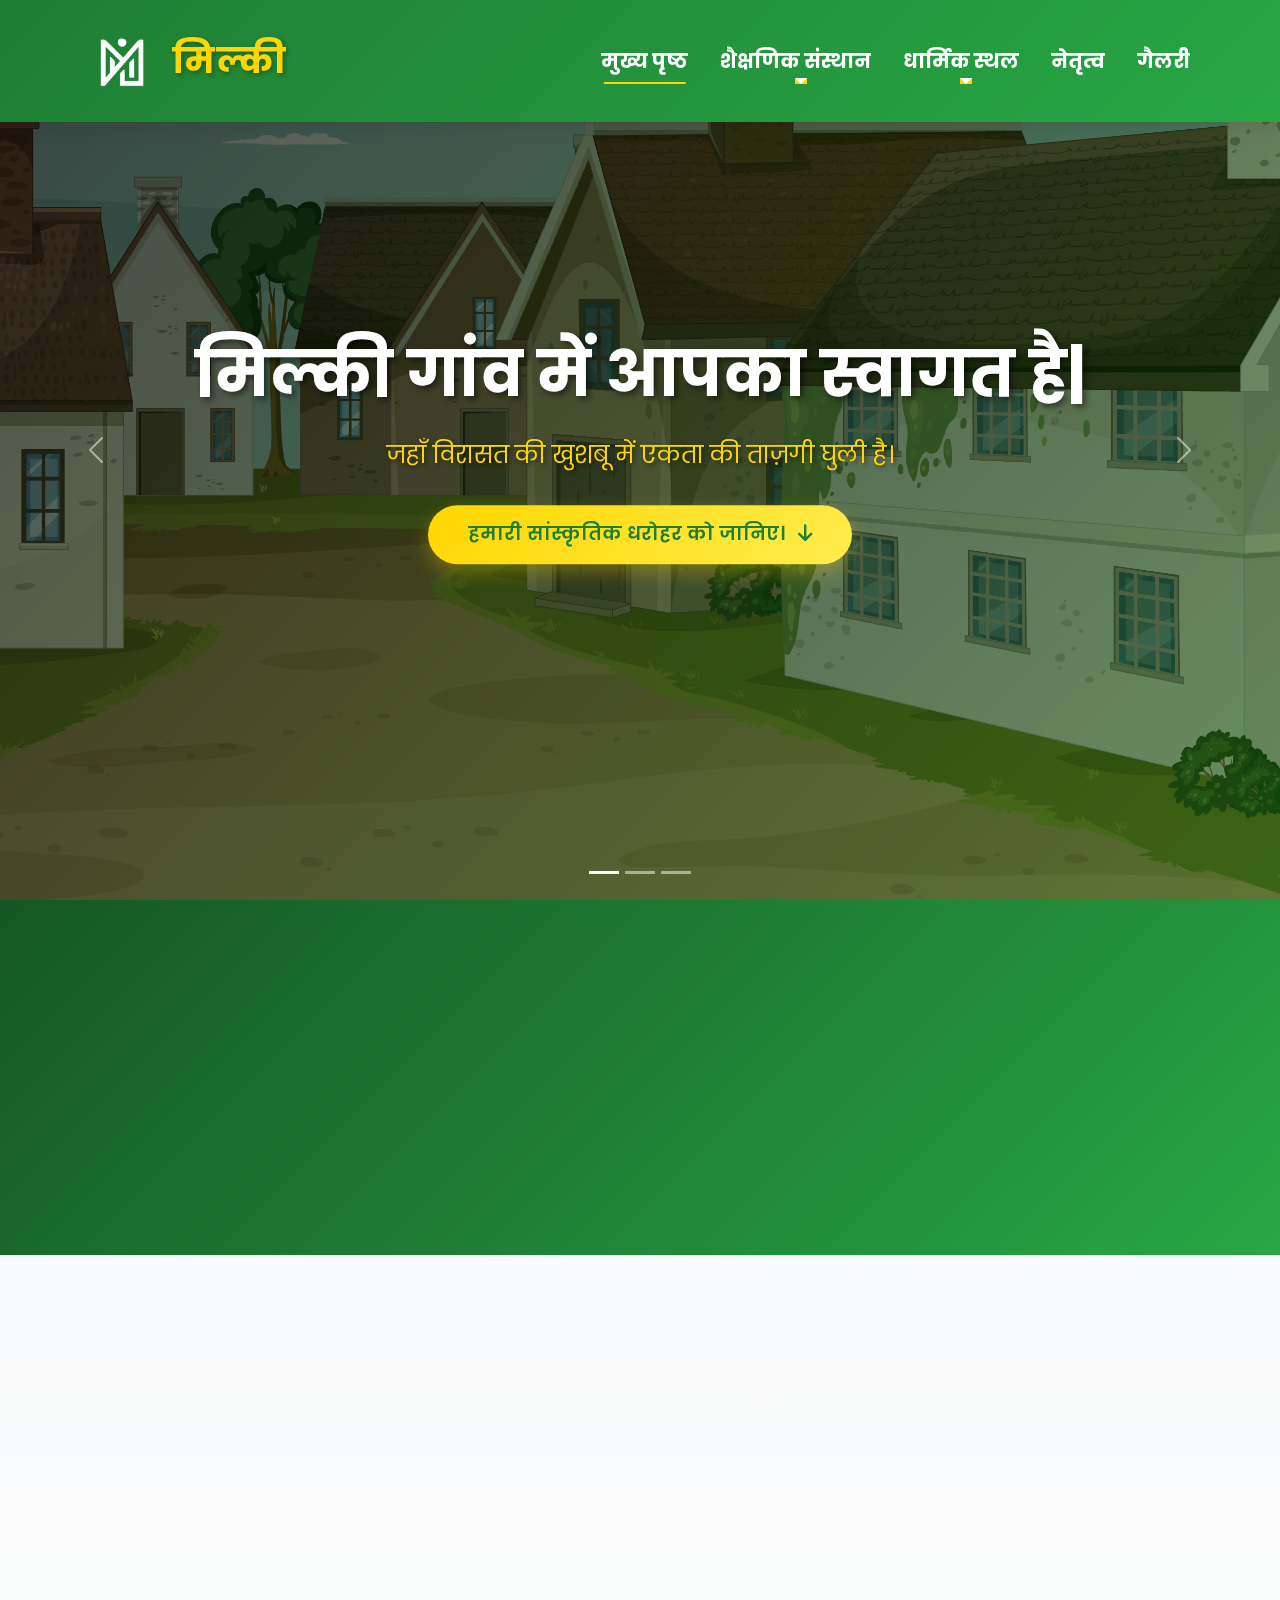
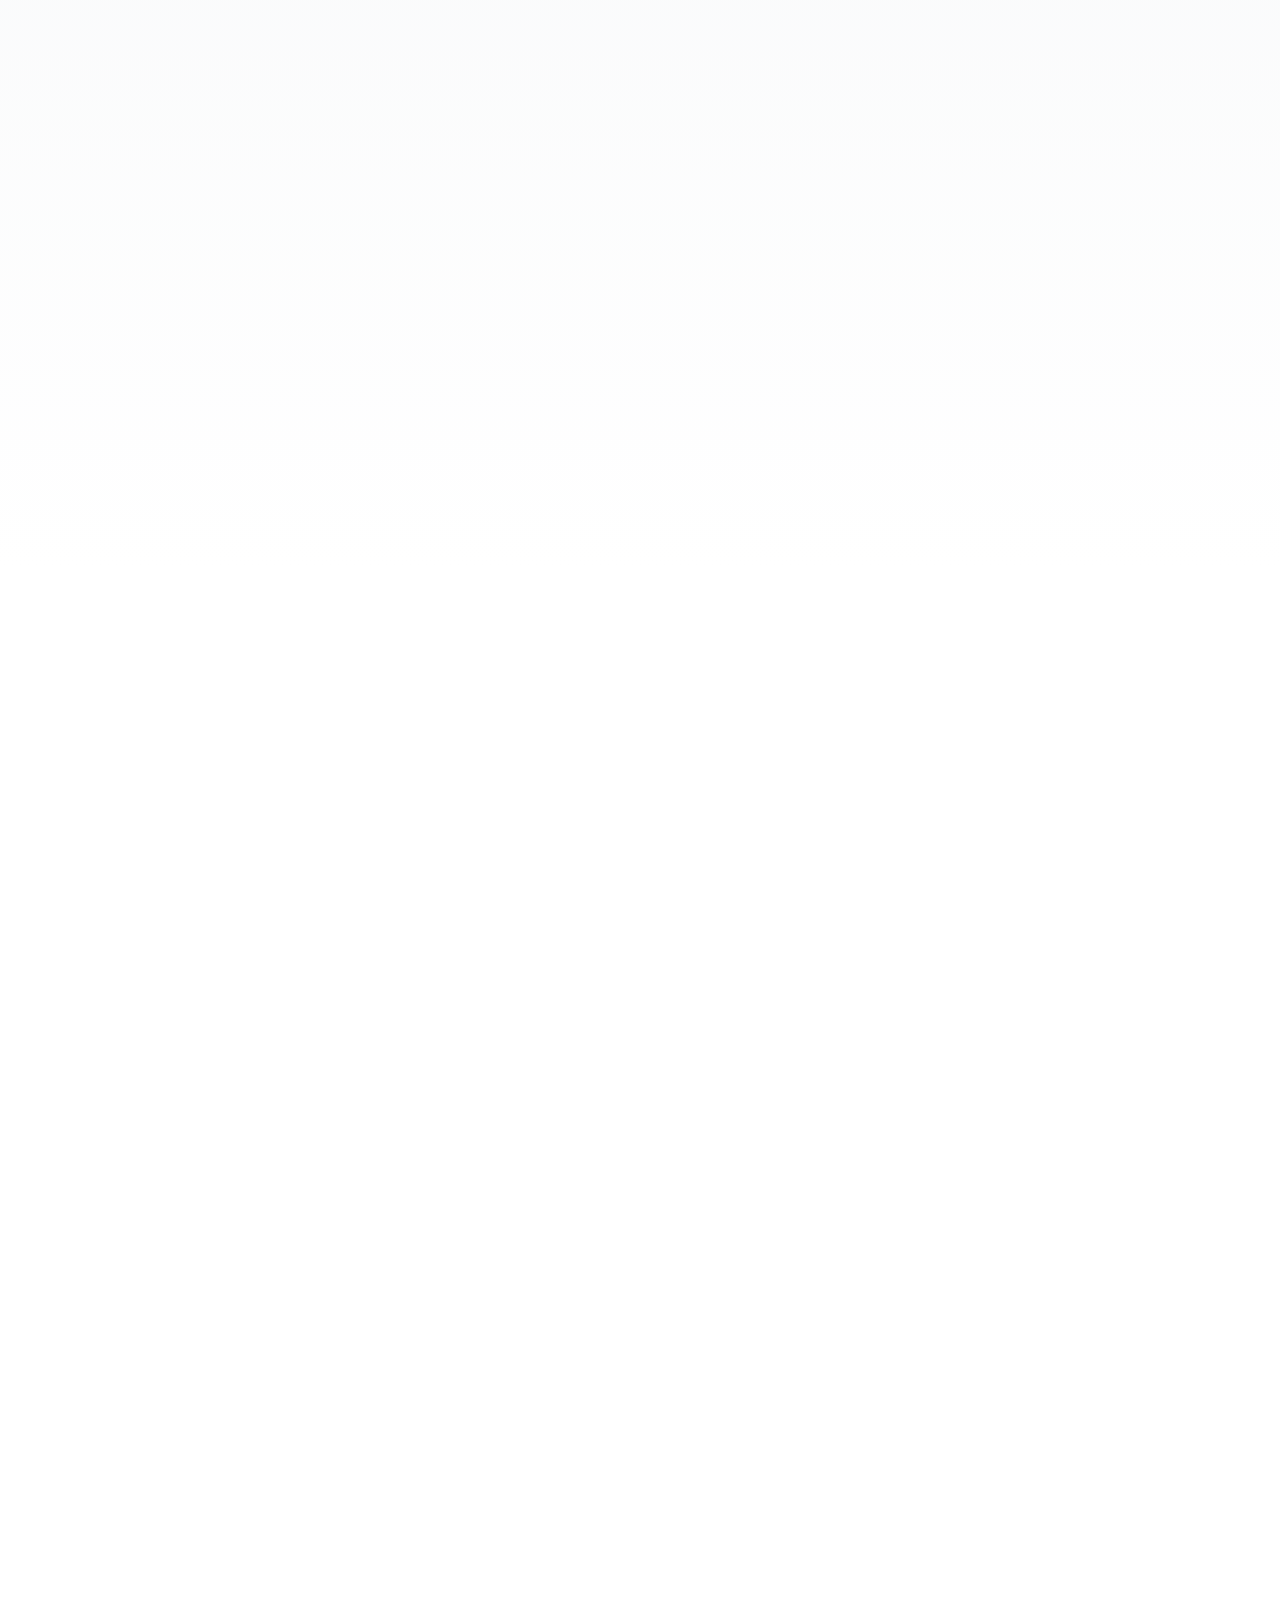
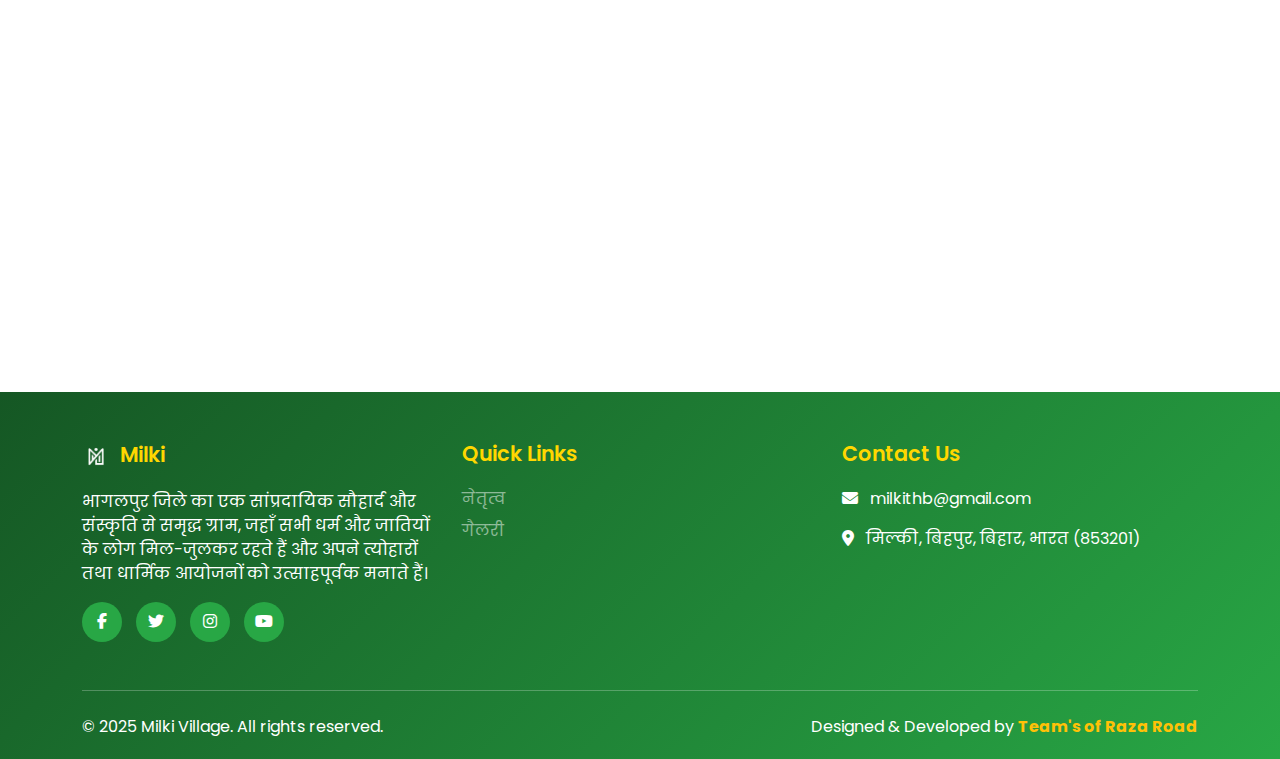
<file: index.html>
<!DOCTYPE html>
<html lang="en">
<head>
    <meta charset="UTF-8">
    <meta name="viewport" content="width=device-width, initial-scale=1.0">
    <meta name="description" content="मिल्की, भागलपुर, बिहार: सांप्रदायिक सौहार्द और सांस्कृतिक विरासत से समृद्ध एक जीवंत गाँव। हमारे शैक्षिक संस्थानों, धार्मिक स्थलों, और सामुदायिक जीवन के बारे में जानकारी प्राप्त करें।">
    <title>मिल्की गाँव - सांप्रदायिक सौहार्द और एकता की मिसाल</title>
    <link href="https://cdn.jsdelivr.net/npm/bootstrap@5.3.0/dist/css/bootstrap.min.css" rel="stylesheet">
    <link href="https://unpkg.com/aos@2.3.1/dist/aos.css" rel="stylesheet">
    <link rel="stylesheet" href="https://cdnjs.cloudflare.com/ajax/libs/font-awesome/6.4.0/css/all.min.css">
    <link rel="stylesheet" href="css/style.css">
</head>
<body>
 <!-- Navigation -->
    <nav class="navbar navbar-expand-lg navbar-dark fixed-top py-3">
        <div class="container">
            <a class="navbar-brand d-flex align-items-center" href="index.html">
                <img src="img/logo/White_logo.png" alt="Milki Logo" style="height: 80px; width: 80px; margin-right: 10px;"> मिल्की
            </a>
            <button class="navbar-toggler" type="button" data-bs-toggle="collapse" data-bs-target="#navbarNav">
                <span class="navbar-toggler-icon"></span>
            </button>
            <div class="collapse navbar-collapse" id="navbarNav">
                <ul class="navbar-nav ms-auto gap-3 fs-5 fw-bold">
                    <li class="nav-item">
                        <a class="nav-link active" href="index.html">मुख्य पृष्ठ</a>
                    </li>
                    <li class="nav-item dropdown">
                        <a class="nav-link dropdown-toggle" href="#" id="institutionDropdown" role="button" data-bs-toggle="dropdown">
                            शैक्षणिक संस्थान
                        </a>
                        <ul class="dropdown-menu">
                            <li><a class="dropdown-item" href="pages/madarsha-islamia-mangan-shah.html">मदरसा इस्लामिया मंगन शाह रहमतुल्लाह अलैह</a></li>
                            <li><a class="dropdown-item" href="pages/middle-school-milki.html">राजकीयकृत मध्य विद्यालय मिल्की मिराचक</a></li>
                            <li><a class="dropdown-item" href="pages/high-school-milki-mirachak.html">उच्च माध्यमिक विद्यायल मिल्की मिराचक</a></li>
                            <li><a class="dropdown-item" href="pages/kasturba-vidyalaya-milki.html">कस्तूरबा गांधी बालिका विद्यालय मिल्की</a></li>
                            <li><a class="dropdown-item" href="pages/ps-milki.html">प्राथमिक विद्यालय मिल्की</a></li>
                            <li><a class="dropdown-item" href="pages/ps-maktab-milki.html">प्राथमिक विद्यालय मक़तब मिल्की</a></li>
                            <li><a class="dropdown-item" href="pages/ps-shek-tola-milki.html">प्राथमिक विद्यालय शेख टोला मिल्की</a></li>
                        </ul>
                    </li>
                    <li class="nav-item dropdown">
                        <a class="nav-link dropdown-toggle" href="#" id="religiousDropdown" role="button" data-bs-toggle="dropdown">
                           धार्मिक स्थल
                        </a>
                        <ul class="dropdown-menu">
                            <li><a class="dropdown-item" href="pages/raza-jama-masjid-milki.html">रज़ा जामा मस्जिद मिल्की</a></li>
                            <li><a class="dropdown-item" href="pages/hazrat-mangan-shah-milki.html">हज़रत दाता मंगन शाह रहमतुल्लाह अलैह</a></li>
                            <li><a class="dropdown-item" href="pages/masjide-ansar.html">मस्जिदे अंसार</a></li>
                            <li><a class="dropdown-item" href="pages/hazrat-akbar-shah.html">हज़रत अकबर शाह रहमतुल्लाह अलैह</a></li>
                        </ul>
                    </li>
                    <li class="nav-item">
                        <a class="nav-link" href="pages/leadership.html">नेतृत्व</a>
                    </li>
                    <!-- <li class="nav-item">
                        <a class="nav-link" href="pages/committee.html">समिति</a>
                    </li> -->
                    <li class="nav-item">
                        <a class="nav-link" href="pages/gallery.html">गैलरी</a>
                    </li>
                </ul>
            </div>
        </div>
    </nav>

    <!-- Hero Section with Carousel -->
    <section class="hero">
        <div id="heroCarousel" class="carousel slide h-100" data-bs-ride="carousel" data-bs-interval="5000">
            <div class="carousel-indicators">
                <button type="button" data-bs-target="#heroCarousel" data-bs-slide-to="0" class="active"></button>
                <button type="button" data-bs-target="#heroCarousel" data-bs-slide-to="1"></button>
                <button type="button" data-bs-target="#heroCarousel" data-bs-slide-to="2"></button>
            </div>
            
            <div class="carousel-inner h-100">
                <!-- Slide 1 - Welcome -->
                <div class="carousel-item active h-100">
                    <img src="img/village/image1.jpg" class="d-block w-100 h-100 object-fit-cover" alt="Milki Village Panorama">
                    <div class="hero-content">
                        <h1>मिल्की गांव में आपका स्वागत है|</h1>
                        <p>जहाँ विरासत की खुशबू में एकता की ताज़गी घुली है।</p>
                        <button class="btn btn-explore" onclick="document.getElementById('about').scrollIntoView({behavior: 'smooth'})">
                            हमारी सांस्कृतिक धरोहर को जानिए। <i class="fas fa-arrow-down ms-2"></i>
                        </button>
                    </div>
                </div>

                <!-- Slide 2 - Education -->
                <div class="carousel-item h-100">
                    <img src="img/Mangan_Shah/image7.png  " class="d-block w-100 h-100 object-fit-cover" alt="Educational Excellence">
                    <div class="hero-content">
                        <h1>जहाँ शिक्षा बनती है उत्कृष्टता की मिसाल</h1>
                        <p>मानसिकता को सशक्त बनाना, भविष्य का निर्माण करना</p>
                        <button class="btn btn-explore" onclick="window.location.href='#features'">
                            हमारे शिक्षण स्तंभों को जानिए <i class="fas fa-graduation-cap ms-2"></i>
                        </button>
                    </div>
                </div>

                <!-- Slide 3 - Spirituality -->
                <div class="carousel-item h-100">
                    <img src="img/village/image3.png" class="d-block w-100 h-100 object-fit-cover" alt="Spiritual Heritage">
                    <div class="hero-content">
                        <h1>जहाँ आस्था और परंपरा का संगम है|</h1>
                        <p>आस्था, शांति, और सामुदायिक एकता</p>
                        <button class="btn btn-explore" onclick="window.location.href='pages/raza-jama-masjid-milki.html'">
                            पवित्र स्थलों पर जाएँ <i class="fas fa-mosque ms-2"></i>
                        </button>
                    </div>
                </div>
            </div>

            <button class="carousel-control-prev" type="button" data-bs-target="#heroCarousel" data-bs-slide="prev">
                <span class="carousel-control-prev-icon" aria-hidden="true"></span>
                <span class="visually-hidden">Previous</span>
            </button>
            <button class="carousel-control-next" type="button" data-bs-target="#heroCarousel" data-bs-slide="next">
                <span class="carousel-control-next-icon" aria-hidden="true"></span>
                <span class="visually-hidden">Next</span>
            </button>
        </div>
    </section>

    <!-- Statistics Section -->
    <section class="stats-section">
        <div class="container">
            <div class="row">
                <div class="col-md-3 col-sm-6 mb-4" data-aos="fade-up">
                    <div class="stat-item">
                        <i class="fas fa-school"></i>
                        <span class="stat-number">7+</span>
                        <span class="stat-label">शैक्षणिक संस्थान</span>
                    </div>
                </div>
                <div class="col-md-3 col-sm-6 mb-4" data-aos="fade-up" data-aos-delay="100">
                    <div class="stat-item">
                        <i class="fas fa-mosque"></i>
                        <span class="stat-number">8+</span>
                        <span class="stat-label">धार्मिक स्थल</span>
                    </div>
                </div>
                <div class="col-md-3 col-sm-6 mb-4" data-aos="fade-up" data-aos-delay="200">
                    <div class="stat-item">
                        <i class="fas fa-users"></i>
                        <span class="stat-number">8000+</span>
                        <span class="stat-label">गांव की जनसंख्या</span>
                    </div>
                </div>
                <div class="col-md-3 col-sm-6 mb-4" data-aos="fade-up" data-aos-delay="300">
                    <div class="stat-item">
                        <i class="fas fa-history"></i>
                        <span class="stat-number">4000+</span>
                        <span class="stat-label">मतदाता</span>
                    </div>
                </div>
            </div>
        </div>
    </section>

    <!-- About Section -->
    <section class="about" id="about">
        <div class="container">
            <div class="row align-items-center">
                <div class="col-lg-6 mb-4 mb-lg-0" data-aos="fade-right">
                    <img src="img/village/image1.jpg" alt="Milki" class="img-fluid rounded shadow-lg">
                </div>
                <div class="col-lg-6" data-aos="fade-left">
                    <h2>हमारे गांव के बारे में</h2>
                    <div class="about-content">
                        <p class="mb-3">
                            <strong>ग्राम + डाकघर:</strong> मिल्की<br>
                            <strong>थाना:</strong> बिहपुर<br>
                            <strong>जिला:</strong> भागलपुर<br>
                            <strong>अनुमंडल:</strong> नवगछिया<br>
                            <strong>पंचायत:</strong> बिहपुर पूरब<br>
                            <strong>पिन कोड:</strong> 853201
                        </p>
                        <p class="mb-4">
                            हमारा ग्राम मिल्की आपसी सौहार्द और सांप्रदायिक एकता का प्रतीक है। यहाँ हिन्दू और मुस्लिम समुदाय के लोग मिल-जुलकर रहते हैं और सभी त्योहारों को एक साथ मिलकर उत्साहपूर्वक मनाते हैं।
                        </p>
                        <p class="mb-4">
                            गांव में कुल आठ धार्मिक स्थल हैं, जो हमारी आस्था, संस्कृति और परंपरा की गहराई को दर्शाते हैं। हमारे गांव का सबसे प्रमुख आयोजन <b>हज़रत दाता मांगन शाह रहमतुल्लाह अलैह</b> का उर्स और मेला है, जो हर वर्ष बड़े हर्षोल्लास और श्रद्धा के साथ मनाया जाता है।
                        </p>
                        <p class="mb-4">
                            इस अवसर पर सभी धर्मों और जातियों के लोग एक साथ मिलकर भाग लेते हैं, और आसपास के गांवों से लाखों की संख्या में श्रद्धालु यहां आते हैं। यह मेला न केवल धार्मिक आस्था का प्रतीक है, बल्कि आपसी भाईचारे, प्रेम और सेवा भावना का अद्भुत उदाहरण भी प्रस्तुत करता है।
                        </p>
                    </div>
                </div>
            </div>
        </div>
    </section>

    <!-- Features Section -->
    <section class="features" id="features">
        <div class="container">
            <div class="text-center mb-5">
                <h2 class="display-4 fw-bold text-success" data-aos="fade-up">मिल्की को क्या खास बनाता है?</h2>
                <p class="lead text-muted" data-aos="fade-up" data-aos-delay="100" style="color: #1e7e34 !important;">उन स्तंभों को जानें जो हमारे गांव को असाधारण बनाते हैं|</p>
            </div>
            
            <div class="row g-4">
                <div class="col-md-6 col-lg-4" data-aos="fade-up" data-aos-delay="100">
                    <div class="feature-card">
                        <div class="feature-icon">
                            <i class="fas fa-book-reader"></i>
                        </div>
                        <h3>गुणवत्ता शिक्षा</h3>
                        <p>सात जाने-माने एजुकेशनल इंस्टिट्यूशन जो प्राइमरी से लेकर हायर सेकेंडरी लेवल तक वर्ल्ड-क्लास एजुकेशन देते हैं, और आने वाले कल के लीडर्स को तैयार करते हैं।</p>
                    </div>
                </div>
                
                <div class="col-md-6 col-lg-4" data-aos="fade-up" data-aos-delay="200">
                    <div class="feature-card">
                        <div class="feature-icon">
                            <i class="fas fa-praying-hands"></i>
                        </div>
                        <h3>आध्यात्मिक विरासत</h3>
                        <p>पवित्र हजरत मंगन शाह सहित ऐतिहासिक मस्जिदें और दरगाहें, जो आध्यात्मिक शांति देती हैं और सदियों पुरानी परंपराओं को बचाकर रखती हैं।</p>
                    </div>
                </div>
                
                <div class="col-md-6 col-lg-4" data-aos="fade-up" data-aos-delay="300">
                    <div class="feature-card">
                        <div class="feature-icon">
                            <i class="fas fa-hands-helping"></i>
                        </div>
                        <h3>मजबूत समुदाय</h3>
                        <p>एक ऐसा समुदाय जो साझा मूल्यों, आपसी सम्मान, और प्रगति एवं समृद्धि के प्रति सामूहिक प्रतिबद्धता से बंधा हुआ है।</p>
                    </div>
                </div>
                
                <div class="col-md-6 col-lg-4" data-aos="fade-up" data-aos-delay="100">
                    <div class="feature-card">
                        <div class="feature-icon">
                            <i class="fas fa-leaf"></i>
                        </div>
                        <h3>प्राकृतिक सुंदरता</h3>
                        <p>हरियाली भरे परिदृश्यों और शांत ग्रामीण इलाकों से घिरा, शहरी अराजकता से दूर एक शांतिपूर्ण वातावरण प्रदान करता है।</p>
                    </div>
                </div>
                
                <div class="col-md-6 col-lg-4" data-aos="fade-up" data-aos-delay="200">
                    <div class="feature-card">
                        <div class="feature-icon">
                            <i class="fas fa-users-cog"></i>
                        </div>
                        <h3>सक्रिय नेतृत्व</h3>
                        <p>गांव के समर्पित नेता और कमेटियां कम्युनिटी डेवलपमेंट और वेलफेयर के कामों के लिए लगातार काम कर रही हैं।</p>
                    </div>
                </div>
                
                <div class="col-md-6 col-lg-4" data-aos="fade-up" data-aos-delay="300">
                    <div class="feature-card">
                        <div class="feature-icon">
                            <i class="fas fa-calendar-alt"></i>
                        </div>
                        <h3>सांस्कृतिक कार्यक्रम</h3>
                        <p>त्योहारों और सांस्कृतिक कार्यक्रमों का जीवंत उत्सव जो पूरे समुदाय को आनंदमय सामंजस्य में एक साथ लाता है।</p>
                    </div>
                </div>
            </div>
        </div>
    </section>

    <!-- CTA Section -->
    <section class="cta-section text-center">
        <div class="container" data-aos="zoom-in" style="color: #1e7e34;">
            <h2>हमारी यात्रा का हिस्सा बनें</h2>
            <p>हमारी समृद्ध विरासत का अन्वेषण करें, हमारे संस्थानों का दौरा करें, और मिल्की गांव की गर्मजोशी का अनुभव करें</p>
            <div class="d-flex gap-3 justify-content-center flex-wrap">
                <button class="btn btn-cta" onclick="window.location.href='pages/gallery.html'">
                    <i class="fas fa-images me-2"></i> गैलरी देखें
                </button>
                <button class="btn btn-cta" onclick="window.location.href='pages/committee.html'">
                    <i class="fas fa-users me-2"></i> हमारी टीम से मिलें
                </button>
            </div>
        </div>
    </section>

    <!-- Footer -->
    <footer>
        <div class="container">
            <div class="row">
                <div class="col-md-4 mb-4">
                    <h5 class="footer-title d-flex align-items-center">
                        <img src="img/logo/White_logo.png" alt="Milki Logo" style="height: 28px; width: 28px; margin-right: 10px;">Milki
                    </h5>
                    <p>भागलपुर जिले का एक सांप्रदायिक सौहार्द और संस्कृति से समृद्ध ग्राम, जहाँ सभी धर्म और जातियों के लोग मिल-जुलकर रहते हैं और अपने त्योहारों तथा धार्मिक आयोजनों को उत्साहपूर्वक मनाते हैं।</p>
                    <div class="social-links mt-3">
                        <a href="#"><i class="fab fa-facebook-f"></i></a>
                        <a href="#"><i class="fab fa-twitter"></i></a>
                        <a href="#"><i class="fab fa-instagram"></i></a>
                        <a href="#"><i class="fab fa-youtube"></i></a>
                    </div>
                </div>
                
                <div class="col-md-4 mb-4">
                    <h5 class="footer-title">Quick Links</h5>
                    <ul class="list-unstyled">
                        <li class="mb-2"><a href="pages/leadership.html" class="text-white-50 text-decoration-none">नेतृत्व</a></li>
                        <li class="mb-2"><a href="pages/gallery.html" class="text-white-50 text-decoration-none">गैलरी</a></li>
                    </ul>
                </div>
                
                <div class="col-md-4 mb-4">
                    <h5 class="footer-title">Contact Us</h5>
                    <p><i class="fas fa-envelope me-2"></i> milkithb@gmail.com</p>
                    <p><i class="fas fa-map-marker-alt me-2"></i> मिल्की, बिहपुर, बिहार, भारत (853201)</p>
                </div>
            </div>
            
            <hr class="bg-white-50 my-4">
            
            <div class="row">
                <div class="col-md-6 text-center text-md-start">
                    <p class="mb-0">&copy; 2025 Milki Village. All rights reserved.</p>
                </div>
                <div class="col-md-6 text-center text-md-end">
                    <p class="mb-0">Designed & Developed by <span class="text-warning fw-bold">Team's of Raza Road</span></p>
                </div>
            </div>
        </div>
    </footer>

    <script src="https://cdn.jsdelivr.net/npm/bootstrap@5.3.0/dist/js/bootstrap.bundle.min.js"></script>
    <script src="https://unpkg.com/aos@2.3.1/dist/aos.js"></script>
    <script src="js/script.js"></script>
</body>
</html>
</file>
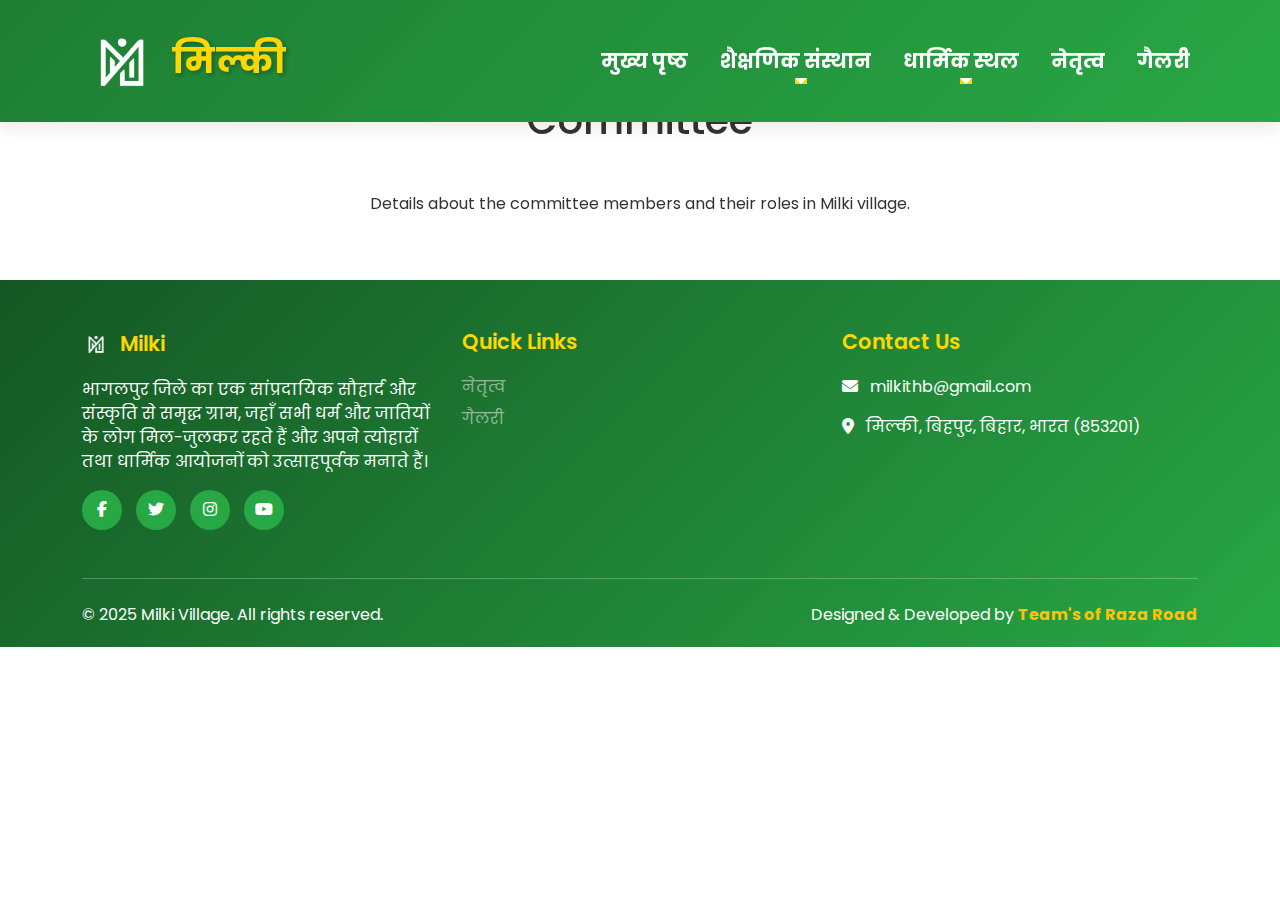
<file: pages/committee.html>
<!DOCTYPE html>
<html lang="en">
<head>
    <meta charset="UTF-8">
    <meta name="viewport" content="width=device-width, initial-scale=1.0">
    <title>Committee - Milki Village</title>
    <link href="https://cdn.jsdelivr.net/npm/bootstrap@5.3.0/dist/css/bootstrap.min.css" rel="stylesheet">
    <link href="https://unpkg.com/aos@2.3.1/dist/aos.css" rel="stylesheet">
    <link rel="stylesheet" href="https://cdnjs.cloudflare.com/ajax/libs/font-awesome/6.4.0/css/all.min.css">
    <link rel="stylesheet" href="../css/style.css">
</head>
<body>
   <nav class="navbar navbar-expand-lg navbar-dark fixed-top py-3">
        <div class="container">
            <a class="navbar-brand d-flex align-items-center" href="../index.html">
                <img src="../img/logo/White_logo.png" alt="Milki Logo" style="height: 80px; width: 80px; margin-right: 10px;"> मिल्की
            </a>
            <button class="navbar-toggler" type="button" data-bs-toggle="collapse" data-bs-target="#navbarNav">
                <span class="navbar-toggler-icon"></span>
            </button>
            <div class="collapse navbar-collapse" id="navbarNav">
                <ul class="navbar-nav ms-auto gap-3 fs-5 fw-bold">
                    <li class="nav-item">
                        <a class="nav-link" href="../index.html">मुख्य पृष्ठ</a>
                    </li>
                    <li class="nav-item dropdown">
                        <a class="nav-link dropdown-toggle" href="#" id="institutionDropdown" role="button" data-bs-toggle="dropdown">
                            शैक्षणिक संस्थान
                        </a>
                        <ul class="dropdown-menu">
                            <li><a class="dropdown-item" href="madarsha-islamia-mangan-shah.html">मदरसा इस्लामिया मंगन शाह रहमतुल्लाह अलैह</a></li>
                            <li><a class="dropdown-item" href="middle-school-milki.html">राजकीयकृत मध्य विद्यालय मिल्की मिराचक</a></li>
                            <li><a class="dropdown-item" href="high-school-milki-mirachak.html">उच्च माध्यमिक विद्यायल मिल्की मिराचक</a></li>
                            <li><a class="dropdown-item" href="kasturba-vidyalaya-milki.html">कस्तूरबा गांधी बालिका विद्यालय मिल्की</a></li>
                            <li><a class="dropdown-item" href="ps-milki.html">प्राथमिक विद्यालय मिल्की</a></li>
                            <li><a class="dropdown-item" href="ps-maktab-milki.html">प्राथमिक विद्यालय मक़तब मिल्की</a></li>
                            <li><a class="dropdown-item" href="ps-shek-tola-milki.html">प्राथमिक विद्यालय शेख टोला मिल्की</a></li>
                        </ul>
                    </li>
                    <li class="nav-item dropdown">
                        <a class="nav-link dropdown-toggle" href="#" id="religiousDropdown" role="button" data-bs-toggle="dropdown">
                           धार्मिक स्थल
                        </a>
                        <ul class="dropdown-menu">
                            <li><a class="dropdown-item" href="raza-jama-masjid-milki.html">रज़ा जामा मस्जिद मिल्की</a></li>
                            <li><a class="dropdown-item" href="hazrat-mangan-shah-milki.html">हज़रत दाता मंगन शाह रहमतुल्लाह अलैह</a></li>
                            <li><a class="dropdown-item" href="masjide-ansar.html">मस्जिदे अंसार</a></li>
                            <li><a class="dropdown-item" href="hazrat-akbar-shah.html">हज़रत अकबर शाह रहमतुल्लाह अलैह</a></li>
                        </ul>
                    </li>
                    <li class="nav-item">
                        <a class="nav-link" href="leadership.html">नेतृत्व</a>
                    </li>
                    <!-- <li class="nav-item">
                        <a class="nav-link active" href="committee.html">समिति</a>
                    </li> -->
                    <li class="nav-item">
                        <a class="nav-link" href="gallery.html">गैलरी</a>
                    </li>
                </ul>
            </div>
        </div>
    </nav>

    <section class="py-5 mt-5">
        <div class="container">
            <h1 class="text-center mb-5" data-aos="fade-up">Committee</h1>
            <p class="text-center" data-aos="fade-up" data-aos-delay="100">Details about the committee members and their roles in Milki village.</p>
            <!-- Add committee content here -->
        </div>
    </section>

      <footer>
        <div class="container">
            <div class="row">
                <div class="col-md-4 mb-4">
                    <h5 class="footer-title d-flex align-items-center">
                        <img src="../img/logo/White_logo.png" alt="Milki Logo" style="height: 28px; width: 28px; margin-right: 10px;">Milki
                    </h5>
                    <p>भागलपुर जिले का एक सांप्रदायिक सौहार्द और संस्कृति से समृद्ध ग्राम, जहाँ सभी धर्म और जातियों के लोग मिल-जुलकर रहते हैं और अपने त्योहारों तथा धार्मिक आयोजनों को उत्साहपूर्वक मनाते हैं।</p>
                    <div class="social-links mt-3">
                        <a href="#"><i class="fab fa-facebook-f"></i></a>
                        <a href="#"><i class="fab fa-twitter"></i></a>
                        <a href="#"><i class="fab fa-instagram"></i></a>
                        <a href="#"><i class="fab fa-youtube"></i></a>
                    </div>
                </div>
                
                <div class="col-md-4 mb-4">
                    <h5 class="footer-title">Quick Links</h5>
                    <ul class="list-unstyled">
                        <li class="mb-2"><a href="pages/leadership.html" class="text-white-50 text-decoration-none">नेतृत्व</a></li>
                        <li class="mb-2"><a href="pages/gallery.html" class="text-white-50 text-decoration-none">गैलरी</a></li>
                    </ul>
                </div>
                
                <div class="col-md-4 mb-4">
                    <h5 class="footer-title">Contact Us</h5>
                    <p><i class="fas fa-envelope me-2"></i> milkithb@gmail.com</p>
                    <p><i class="fas fa-map-marker-alt me-2"></i> मिल्की, बिहपुर, बिहार, भारत (853201)</p>
                </div>
            </div>
            
            <hr class="bg-white-50 my-4">
            
            <div class="row">
                <div class="col-md-6 text-center text-md-start">
                    <p class="mb-0">&copy; 2025 Milki Village. All rights reserved.</p>
                </div>
                <div class="col-md-6 text-center text-md-end">
                    <p class="mb-0">Designed & Developed by <span class="text-warning fw-bold">Team's of Raza Road</span></p>
                </div>
            </div>
        </div>
    </footer>

    <script src="https://cdn.jsdelivr.net/npm/bootstrap@5.3.0/dist/js/bootstrap.bundle.min.js"></script>
    <script src="https://unpkg.com/aos@2.3.1/dist/aos.js"></script>
    <script src="../js/script.js"></script>
</body>
</html>
</file>
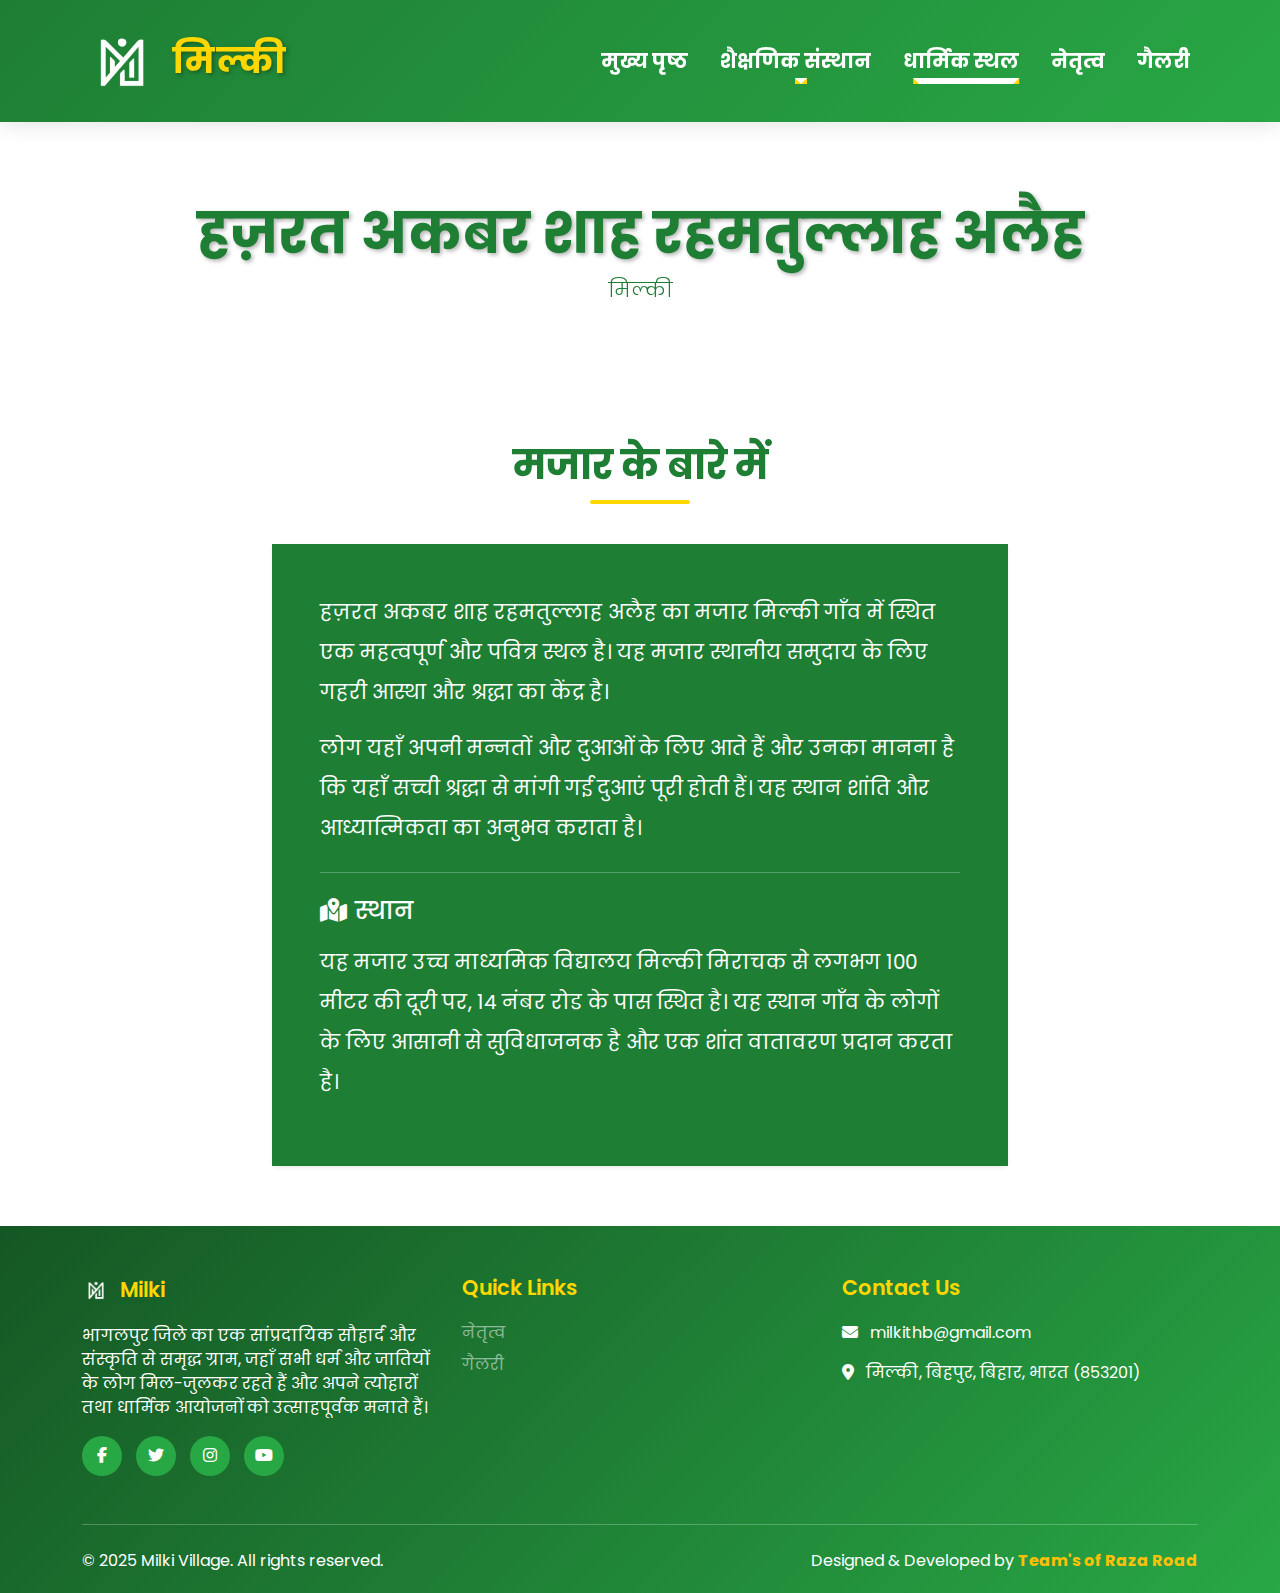
<file: pages/hazrat-akbar-shah.html>
<!DOCTYPE html>
<html lang="en">
<head>
    <meta charset="UTF-8">
    <meta name="viewport" content="width=device-width, initial-scale=1.0">
    <title>Hazrat Akbar Shah - Milki Village</title>
    <link href="https://cdn.jsdelivr.net/npm/bootstrap@5.3.0/dist/css/bootstrap.min.css" rel="stylesheet">
    <link href="https://unpkg.com/aos@2.3.1/dist/aos.css" rel="stylesheet">
    <link rel="stylesheet" href="https://cdnjs.cloudflare.com/ajax/libs/font-awesome/6.4.0/css/all.min.css">
    <link rel="stylesheet" href="../css/style.css">
    <style>
        .hero-section {
            padding: 120px 0 60px;
            background: #fff;
            color: #1e7e34;
            margin-top: 80px;
        }
        .hero-section h1 {
            font-weight: 700;
            text-shadow: 2px 2px 4px rgba(0,0,0,0.3);
        }
        .content-section {
            padding: 60px 0;
        }
        .section-title {
            font-size: 2.5rem;
            font-weight: bold;
            color: #1e7e34;
            margin-bottom: 40px;
            position: relative;
            padding-bottom: 15px;
        }
        .section-title::after {
            content: '';
            position: absolute;
            bottom: 0;
            left: 50%;
            transform: translateX(-50%);
            width: 100px;
            height: 4px;
            background: #ffd700;
            border-radius: 2px;
        }
    </style>
</head>
<body>
   <nav class="navbar navbar-expand-lg navbar-dark fixed-top py-3">
        <div class="container">
            <a class="navbar-brand d-flex align-items-center" href="../index.html">
                <img src="../img/logo/White_logo.png" alt="Milki Logo" style="height: 80px; width: 80px; margin-right: 10px;"> मिल्की
            </a>
            <button class="navbar-toggler" type="button" data-bs-toggle="collapse" data-bs-target="#navbarNav">
                <span class="navbar-toggler-icon"></span>
            </button>
            <div class="collapse navbar-collapse" id="navbarNav">
                <ul class="navbar-nav ms-auto gap-3 fs-5 fw-bold">
                    <li class="nav-item">
                        <a class="nav-link" href="../index.html">मुख्य पृष्ठ</a>
                    </li>
                    <li class="nav-item dropdown">
                        <a class="nav-link dropdown-toggle" href="#" id="institutionDropdown" role="button" data-bs-toggle="dropdown">
                            शैक्षणिक संस्थान
                        </a>
                        <ul class="dropdown-menu">
                            <li><a class="dropdown-item" href="madarsha-islamia-mangan-shah.html">मदरसा इस्लामिया मंगन शाह रहमतुल्लाह अलैह</a></li>
                            <li><a class="dropdown-item" href="middle-school-milki.html">राजकीयकृत मध्य विद्यालय मिल्की मिराचक</a></li>
                            <li><a class="dropdown-item" href="high-school-milki-mirachak.html">उच्च माध्यमिक विद्यायल मिल्की मिराचक</a></li>
                            <li><a class="dropdown-item" href="kasturba-vidyalaya-milki.html">कस्तूरबा गांधी बालिका विद्यालय मिल्की</a></li>
                            <li><a class="dropdown-item" href="ps-milki.html">प्राथमिक विद्यालय मिल्की</a></li>
                            <li><a class="dropdown-item" href="ps-maktab-milki.html">प्राथमिक विद्यालय मक़तब मिल्की</a></li>
                            <li><a class="dropdown-item" href="ps-shek-tola-milki.html">प्राथमिक विद्यालय शेख टोला मिल्की</a></li>
                        </ul>
                    </li>
                    <li class="nav-item dropdown">
                        <a class="nav-link dropdown-toggle active" href="#" id="religiousDropdown" role="button" data-bs-toggle="dropdown">
                           धार्मिक स्थल
                        </a>
                        <ul class="dropdown-menu">
                            <li><a class="dropdown-item" href="raza-jama-masjid-milki.html">रज़ा जामा मस्जिद मिल्की</a></li>
                            <li><a class="dropdown-item" href="hazrat-mangan-shah-milki.html">हज़रत दाता मंगन शाह रहमतुल्लाह अलैह</a></li>
                            <li><a class="dropdown-item" href="masjide-ansar.html">मस्जिदे अंसार</a></li>
                            <li><a class="dropdown-item active" href="hazrat-akbar-shah.html">हज़रत अकबर शाह रहमतुल्लाह अलैह</a></li>
                        </ul>
                    </li>
                    <li class="nav-item">
                        <a class="nav-link" href="leadership.html">नेतृत्व</a>
                    </li>
                    <!-- <li class="nav-item">
                        <a class="nav-link" href="committee.html">समिति</a>
                    </li> -->
                    <li class="nav-item">
                        <a class="nav-link" href="gallery.html">गैलरी</a>
                    </li>
                </ul>
            </div>
        </div>
    </nav>

    <!-- Hero Section -->
    <section class="hero-section text-center">
        <div class="container">
            <h1 class="display-4" data-aos="fade-up">हज़रत अकबर शाह रहमतुल्लाह अलैह</h1>
            <p class="lead" data-aos="fade-up" data-aos-delay="100">मिल्की</p>
        </div>
    </section>

    <!-- About Section -->
    <section class="content-section" style="background-color: #fff; color: #1e7e34;">
        <div class="container">
            <div class="row justify-content-center">
                <div class="col-lg-8">
                    <h2 class="section-title text-center" data-aos="fade-up" style="color: #1e7e34;">मजार के बारे में</h2>
                    <div class="card shadow-sm border-0" data-aos="fade-up" data-aos-delay="100">
                        <div class="card-body p-4 p-md-5" style="background-color: #1e7e34; color: #fff;">
                            <p class="fs-5 lh-lg">
                                हज़रत अकबर शाह रहमतुल्लाह अलैह का मजार मिल्की गाँव में स्थित एक महत्वपूर्ण और पवित्र स्थल है। यह मजार स्थानीय समुदाय के लिए गहरी आस्था और श्रद्धा का केंद्र है।
                            </p>
                            <p class="fs-5 lh-lg">
                                लोग यहाँ अपनी मन्नतों और दुआओं के लिए आते हैं और उनका मानना है कि यहाँ सच्ची श्रद्धा से मांगी गई दुआएं पूरी होती हैं। यह स्थान शांति और आध्यात्मिकता का अनुभव कराता है।
                            </p>
                            <hr class="my-4">
                            <h4 class="mb-3"><i class="fas fa-map-marked-alt me-2"></i>स्थान</h4> 
                            <p class="fs-5 lh-lg">यह मजार उच्च माध्यमिक विद्यालय मिल्की मिराचक से लगभग 100 मीटर की दूरी पर, 14 नंबर रोड के पास स्थित है। यह स्थान गाँव के लोगों के लिए आसानी से सुविधाजनक है और एक शांत वातावरण प्रदान करता है।</p>
                        </div>
                    </div>
                </div>
            </div>
        </div>
    </section>

      <footer>
        <div class="container">
            <div class="row">
                <div class="col-md-4 mb-4">
                    <h5 class="footer-title d-flex align-items-center">
                        <img src="../img/logo/White_logo.png" alt="Milki Logo" style="height: 28px; width: 28px; margin-right: 10px;">Milki
                    </h5> 
                    <p>भागलपुर जिले का एक सांप्रदायिक सौहार्द और संस्कृति से समृद्ध ग्राम, जहाँ सभी धर्म और जातियों के लोग मिल-जुलकर रहते हैं और अपने त्योहारों तथा धार्मिक आयोजनों को उत्साहपूर्वक मनाते हैं।</p>
                    <div class="social-links mt-3">
                        <a href="#"><i class="fab fa-facebook-f"></i></a>
                        <a href="#"><i class="fab fa-twitter"></i></a>
                        <a href="#"><i class="fab fa-instagram"></i></a>
                        <a href="#"><i class="fab fa-youtube"></i></a>
                    </div>
                </div>
                
                <div class="col-md-4 mb-4">
                    <h5 class="footer-title">Quick Links</h5>
                    <ul class="list-unstyled">
                        <li class="mb-2"><a href="pages/leadership.html" class="text-white-50 text-decoration-none">नेतृत्व</a></li>
                        <li class="mb-2"><a href="pages/gallery.html" class="text-white-50 text-decoration-none">गैलरी</a></li>
                    </ul>
                </div>
                
                <div class="col-md-4 mb-4">
                    <h5 class="footer-title">Contact Us</h5>
                    <p><i class="fas fa-envelope me-2"></i> milkithb@gmail.com</p>
                    <p><i class="fas fa-map-marker-alt me-2"></i> मिल्की, बिहपुर, बिहार, भारत (853201)</p>
                </div>
            </div>
            
            <hr class="bg-white-50 my-4">
            
            <div class="row">
                <div class="col-md-6 text-center text-md-start">
                    <p class="mb-0">&copy; 2025 Milki Village. All rights reserved.</p>
                </div>
                <div class="col-md-6 text-center text-md-end">
                    <p class="mb-0">Designed & Developed by <span class="text-warning fw-bold">Team's of Raza Road</span></p>
                </div>
            </div>
        </div>
    </footer>

    <script src="https://cdn.jsdelivr.net/npm/bootstrap@5.3.0/dist/js/bootstrap.bundle.min.js"></script>
    <script src="https://unpkg.com/aos@2.3.1/dist/aos.js"></script>
    <script src="../js/script.js"></script>
</body>
</html>
</file>
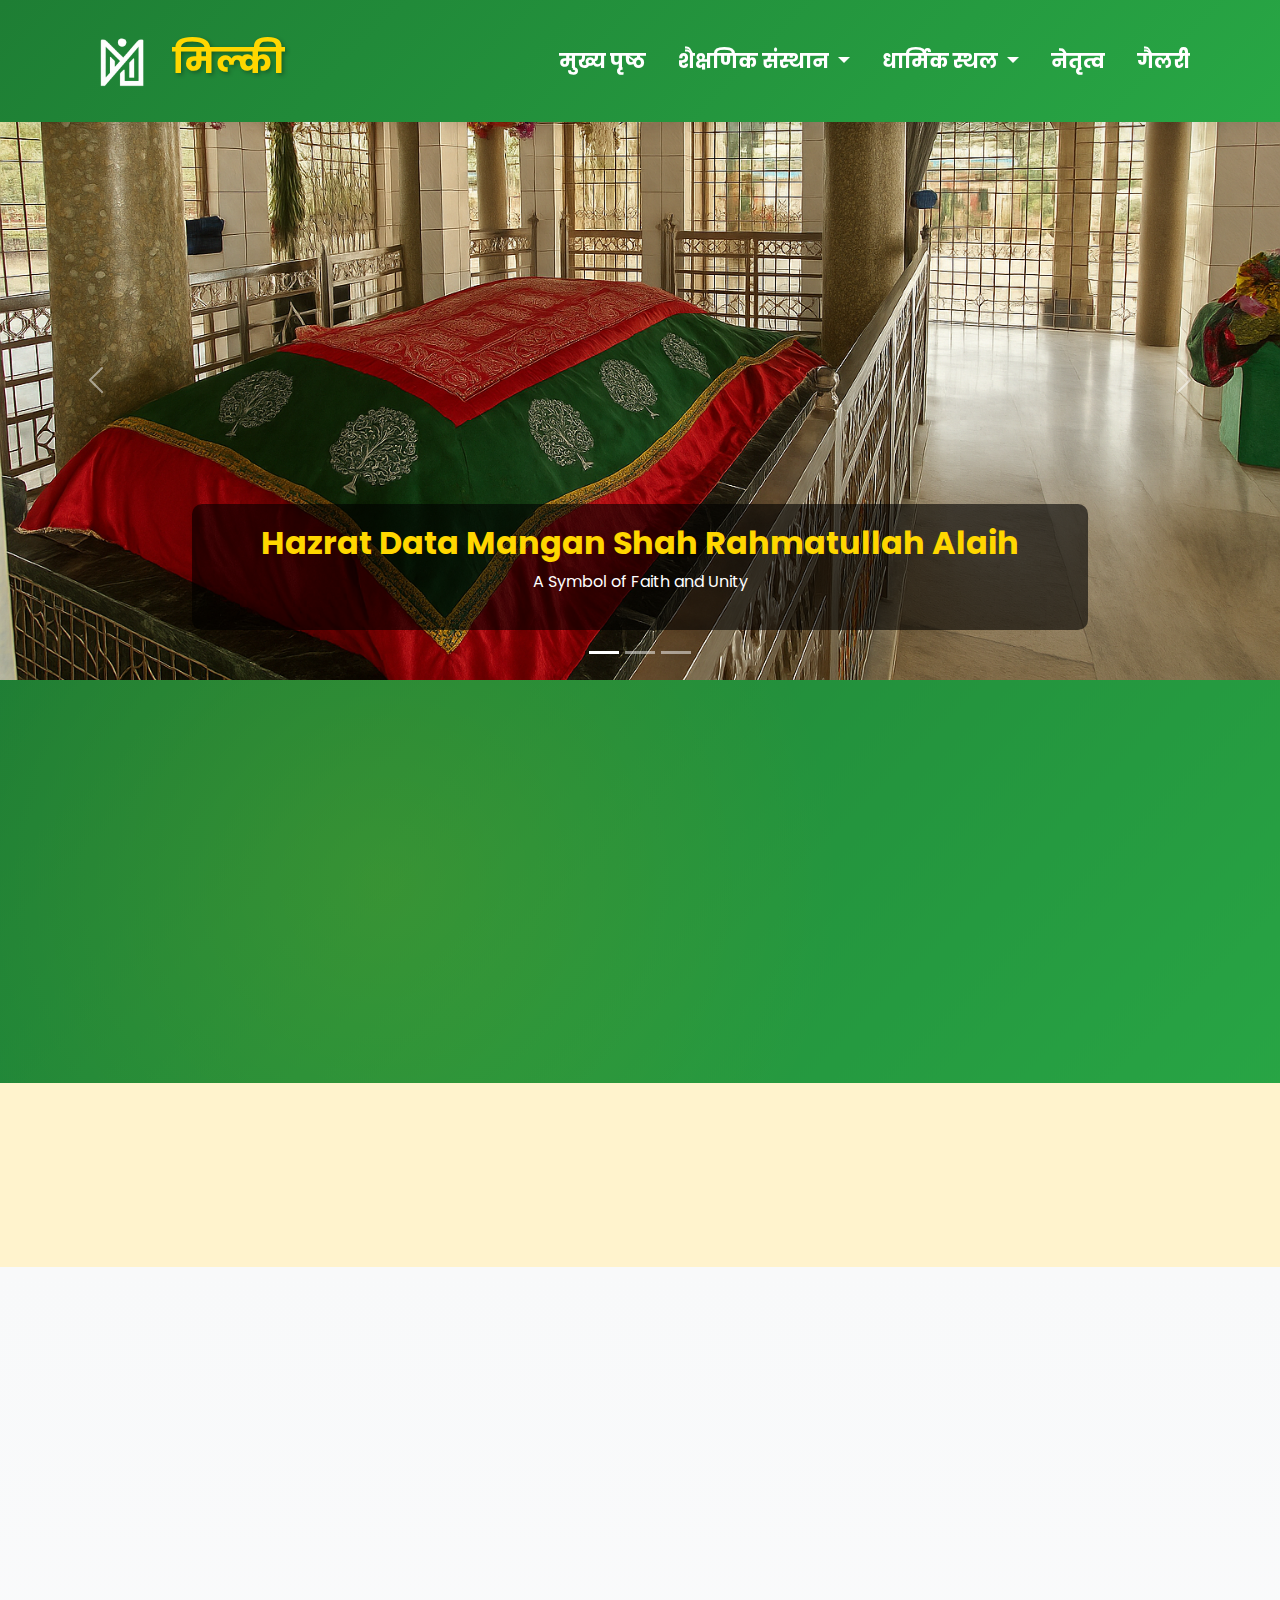
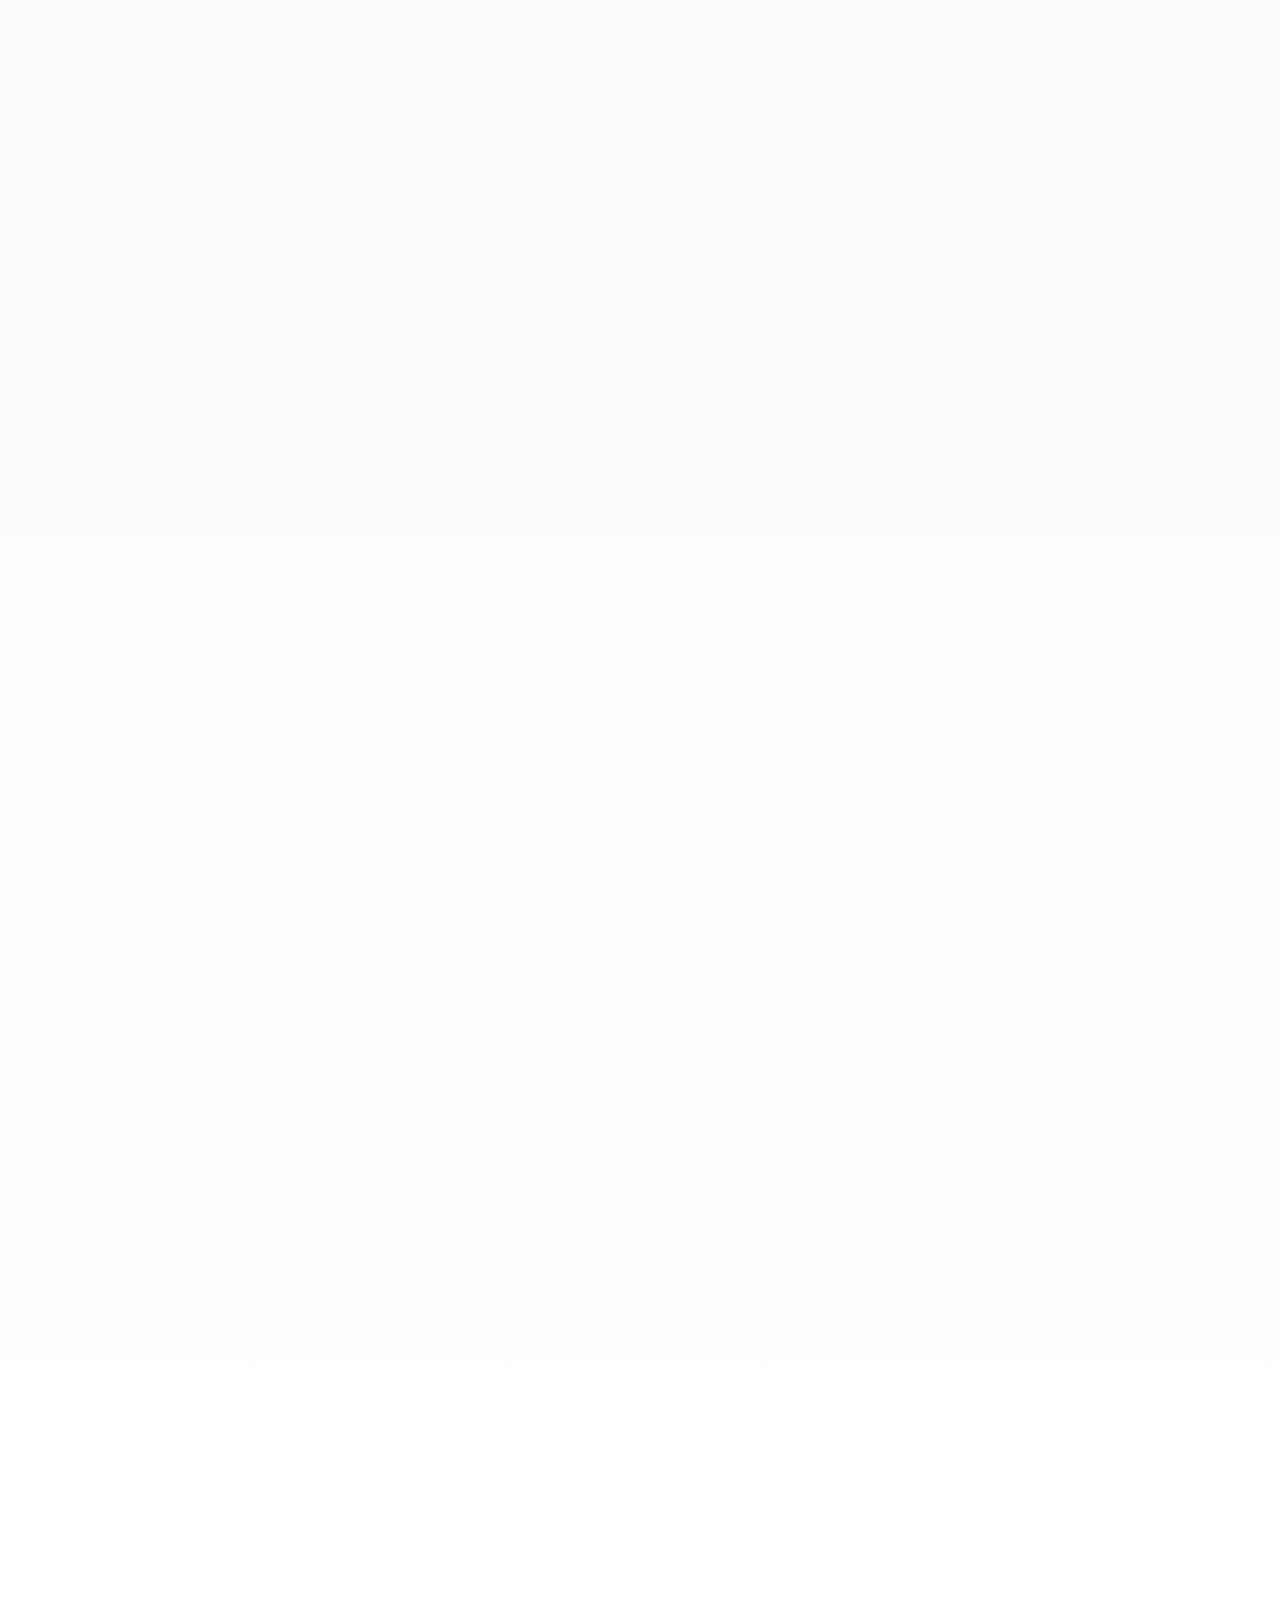
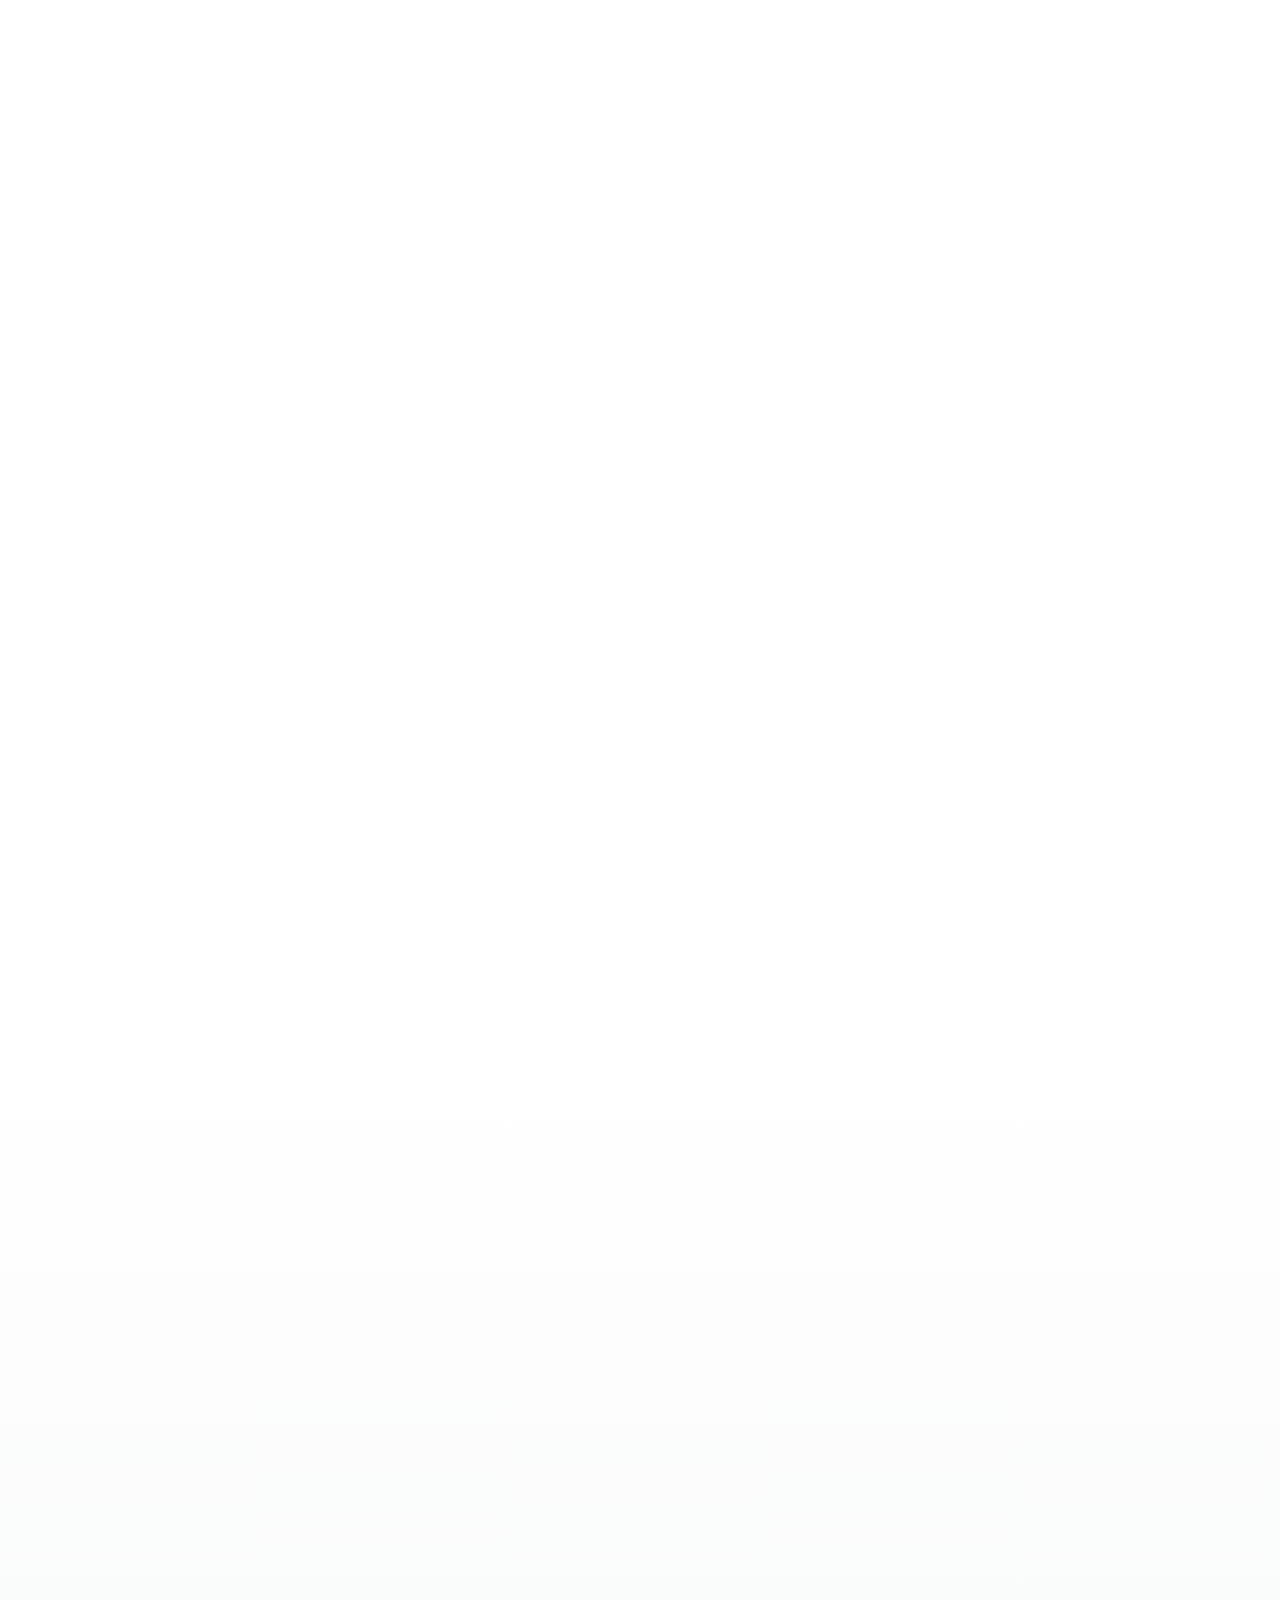
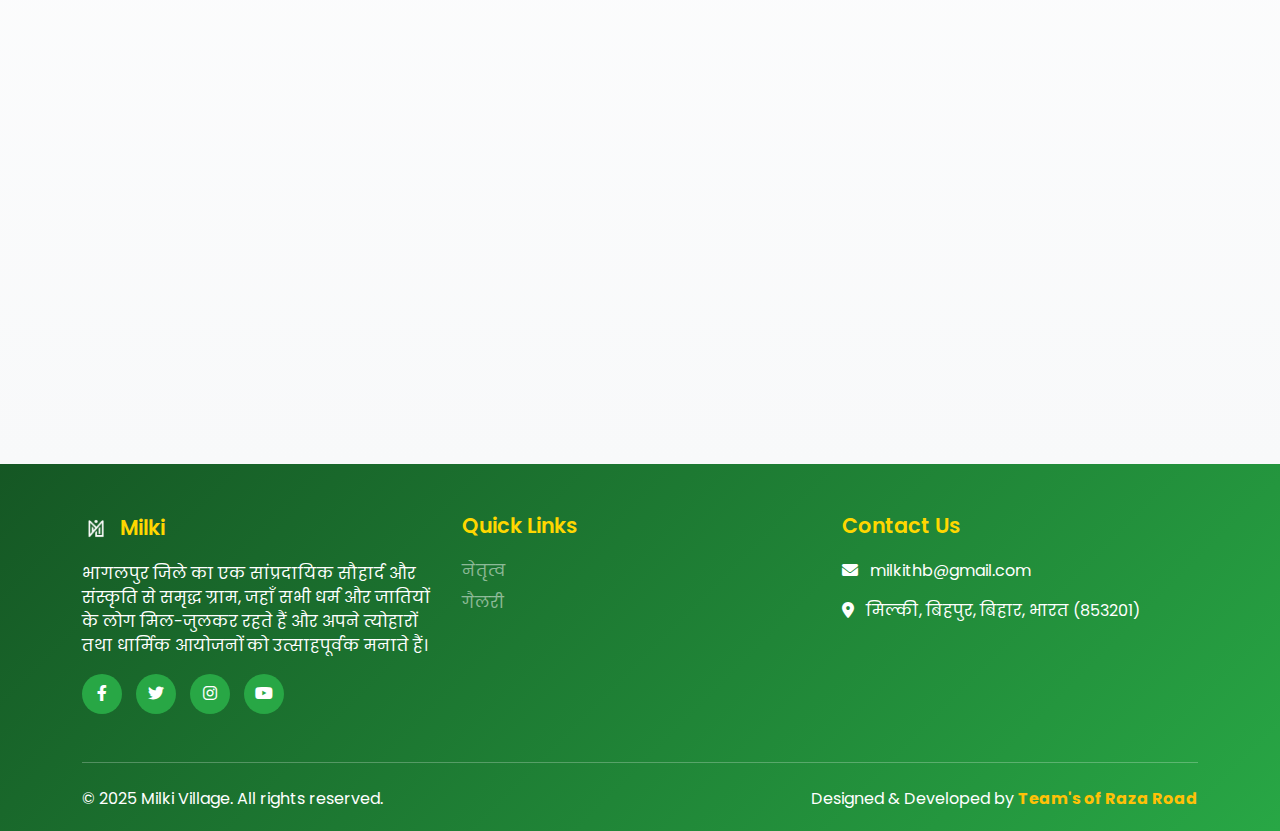
<file: pages/hazrat-mangan-shah-milki.html>
<!DOCTYPE html>
<html lang="en">
<head>
    <meta charset="UTF-8">
    <meta name="viewport" content="width=device-width, initial-scale=1.0">
    <title>Hazrat Data Mangan Shah Rahmatullah Alaih - Milki Village</title>
    <link href="https://cdn.jsdelivr.net/npm/bootstrap@5.3.0/dist/css/bootstrap.min.css" rel="stylesheet">
    <link href="https://unpkg.com/aos@2.3.1/dist/aos.css" rel="stylesheet">
    <link rel="stylesheet" href="https://cdnjs.cloudflare.com/ajax/libs/font-awesome/6.0.0/css/all.min.css">
    <style>
        @import url('https://fonts.googleapis.com/css2?family=Poppins:wght@300;400;600;700&display=swap');

        * {
            margin: 0;
            padding: 0;
            box-sizing: border-box;
        }

        body {
            font-family: 'Poppins', sans-serif;
            color: #333;
            overflow-x: hidden;
        }

        .navbar {
            background: linear-gradient(135deg, #1e7e34 0%, #28a745 100%) !important;
            box-shadow: 0 4px 20px rgba(0,0,0,0.1);
        }

        .navbar-brand {
            font-weight: 700;
            color: #ffd700 !important;
            font-size: 2.2rem;
            text-shadow: 2px 2px 4px rgba(0,0,0,0.3);
        }

        .nav-link {
            color: #fff !important;
            transition: all 0.3s ease;
        }

        .nav-link:hover {
            color: #ffd700 !important;
        }

        /* Carousel Section */
        .carousel-section {
            margin-top: 80px;
            padding: 0;
        }

        .carousel-item {
            height: 600px;
        }

        .carousel-item img {
            height: 100%;
            object-fit: cover;
            width: 100%;
        }

        .carousel-caption {
            background: rgba(0, 0, 0, 0.6);
            padding: 20px;
            border-radius: 10px;
            bottom: 50px;
        }

        .carousel-caption h5 {
            font-size: 2rem;
            font-weight: 700;
            color: #ffd700;
        }

        .hero-section {
            background: linear-gradient(135deg, rgba(30, 126, 52, 0.95) 0%, rgba(40, 167, 69, 0.95) 100%),
                        url('data:image/svg+xml,<svg xmlns="http://www.w3.org/2000/svg" viewBox="0 0 1200 600"><rect fill="%231e7e34" width="1200" height="600"/></svg>');
            background-size: cover;
            background-position: center;
            padding: 150px 0 100px;
            color: white;
            text-align: center;
            position: relative;
            overflow: hidden;
        }

        .hero-section::before {
            content: '';
            position: absolute;
            top: 0;
            left: 0;
            right: 0;
            bottom: 0;
            background: radial-gradient(circle at 30% 50%, rgba(255, 215, 0, 0.1) 0%, transparent 50%);
        }

        .hero-section h1 {
            font-size: 3.5rem;
            font-weight: 700;
            margin-bottom: 20px;
            text-shadow: 3px 3px 6px rgba(0,0,0,0.3);
            position: relative;
            z-index: 1;
        }

        .hero-section .subtitle {
            font-size: 1.5rem;
            color: #ffd700;
            margin-bottom: 30px;
            text-shadow: 2px 2px 4px rgba(0,0,0,0.3);
            position: relative;
            z-index: 1;
        }

        .content-section {
            padding: 80px 0;
            background: linear-gradient(to bottom, #f8f9fa 0%, #ffffff 100%);
        }

        .section-title {
            font-size: 2.5rem;
            font-weight: 700;
            color: #1e7e34;
            margin-bottom: 50px;
            text-align: center;
            position: relative;
            display: inline-block;
            width: 100%;
        }

        .section-title::after {
            content: '';
            position: absolute;
            bottom: -15px;
            left: 50%;
            transform: translateX(-50%);
            width: 100px;
            height: 4px;
            background: linear-gradient(90deg, #ffd700, #28a745);
            border-radius: 2px;
        }

        .info-card {
            background: white;
            border-radius: 20px;
            padding: 40px;
            box-shadow: 0 10px 30px rgba(0,0,0,0.1);
            margin-bottom: 30px;
            transition: all 0.3s ease;
        }

        .info-card:hover {
            transform: translateY(-10px);
            box-shadow: 0 15px 40px rgba(0,0,0,0.15);
        }

        .info-card h3 {
            color: #28a745;
            font-size: 1.8rem;
            font-weight: 600;
            margin-bottom: 20px;
        }

        .info-card p {
            font-size: 1.1rem;
            line-height: 1.8;
            color: #555;
        }

        .highlight-box {
            background: linear-gradient(135deg, #1e7e34 0%, #28a745 100%);
            border-radius: 15px;
            padding: 40px;
            color: white;
            margin: 50px 0;
            box-shadow: 0 10px 30px rgba(30, 126, 52, 0.3);
        }

        .highlight-box h3 {
            color: #ffd700;
            font-size: 2rem;
            font-weight: 700;
            margin-bottom: 20px;
        }

        .highlight-box ul {
            list-style: none;
            padding: 0;
        }

        .highlight-box ul li {
            padding: 10px 0;
            font-size: 1.1rem;
            padding-left: 30px;
            position: relative;
        }

        .highlight-box ul li::before {
            content: '✦';
            position: absolute;
            left: 0;
            color: #ffd700;
            font-size: 1.3rem;
        }

        .stats-container {
            display: grid;
            grid-template-columns: repeat(auto-fit, minmax(250px, 1fr));
            gap: 30px;
            margin: 50px 0;
        }

        .stat-box {
            background: white;
            border-radius: 15px;
            padding: 30px;
            text-align: center;
            box-shadow: 0 5px 20px rgba(0,0,0,0.1);
            transition: all 0.3s ease;
        }

        .stat-box:hover {
            transform: translateY(-5px);
            box-shadow: 0 10px 30px rgba(0,0,0,0.15);
        }

        .stat-box i {
            font-size: 3rem;
            color: #28a745;
            margin-bottom: 15px;
        }

        .stat-box h4 {
            font-size: 2.5rem;
            font-weight: 700;
            color: #1e7e34;
            margin: 10px 0;
        }

        .stat-box p {
            color: #666;
            font-size: 1.1rem;
        }

        .committee-section {
            padding: 80px 0;
            background: white;
        }

        .committee-grid {
            display: grid;
            grid-template-columns: repeat(auto-fill, minmax(280px, 1fr));
            gap: 30px;
            margin-top: 50px;
        }

        .committee-card {
            background: linear-gradient(135deg, #f8f9fa 0%, #ffffff 100%);
            border-radius: 20px;
            padding: 30px;
            text-align: center;
            box-shadow: 0 5px 20px rgba(0,0,0,0.1);
            transition: all 0.4s ease;
            border: 2px solid transparent;
        }

        .committee-card:hover {
            transform: translateY(-10px);
            box-shadow: 0 15px 40px rgba(0,0,0,0.15);
            border-color: #28a745;
        }

        .committee-img {
            width: 150px;
            height: 150px;
            border-radius: 50%;
            margin: 0 auto 20px;
            background: linear-gradient(135deg, #28a745 0%, #20c997 100%);
            display: flex;
            align-items: center;
            justify-content: center;
            color: white;
            font-size: 3rem;
            box-shadow: 0 5px 20px rgba(40, 167, 69, 0.3);
        }

        .committee-card h4 {
            color: #1e7e34;
            font-size: 1.3rem;
            font-weight: 600;
            margin-bottom: 10px;
        }

        .committee-card .position {
            color: #28a745;
            font-size: 1.1rem;
            font-weight: 500;
            margin-bottom: 15px;
        }

        .committee-card .contact {
            color: #666;
            font-size: 0.95rem;
        }

        /* Gallery Section */
        .gallery-section {
            padding: 80px 0;
            background: linear-gradient(to bottom, #ffffff 0%, #f8f9fa 100%);
        }

        .gallery-grid {
            display: grid;
            grid-template-columns: repeat(auto-fit, minmax(300px, 1fr));
            gap: 30px;
            margin-top: 50px;
        }

        .gallery-item {
            position: relative;
            border-radius: 20px;
            overflow: hidden;
            box-shadow: 0 10px 30px rgba(0,0,0,0.1);
            transition: all 0.4s ease;
            height: 350px;
        }

        .gallery-item:hover {
            transform: translateY(-10px);
            box-shadow: 0 20px 40px rgba(0,0,0,0.2);
        }

        .gallery-item img {
            width: 100%;
            height: 100%;
            object-fit: cover;
            transition: transform 0.4s ease;
        }

        .gallery-item:hover img {
            transform: scale(1.1);
        }

        .gallery-overlay {
            position: absolute;
            bottom: 0;
            left: 0;
            right: 0;
            background: linear-gradient(to top, rgba(0,0,0,0.8) 0%, transparent 100%);
            padding: 20px;
            transform: translateY(100%);
            transition: transform 0.4s ease;
        }

        .gallery-item:hover .gallery-overlay {
            transform: translateY(0);
        }

        .gallery-overlay h5 {
            color: #ffd700;
            font-weight: 600;
            margin: 0;
        }

        footer {
            background: linear-gradient(135deg, #155724 0%, #28a745 100%) !important;
            color: white;
            padding: 50px 0 20px;
        }

        .footer-title {
            color: #ffd700;
            font-size: 1.3rem;
            font-weight: 600;
            margin-bottom: 20px;
        }

        .social-links a {
            display: inline-block;
            width: 40px;
            height: 40px;
            background: #28a745;
            color: white;
            border-radius: 50%;
            text-align: center;
            line-height: 40px;
            margin-right: 10px;
            transition: all 0.3s ease;
        }

        .social-links a:hover {
            background: #ffd700;
            color: #1e7e34;
            transform: translateY(-5px);
        }

        @media (max-width: 768px) {
            .hero-section h1 {
                font-size: 2.5rem;
            }
            .hero-section .subtitle {
                font-size: 1.2rem;
            }
            .section-title {
                font-size: 2rem;
            }
            .carousel-item {
                height: 400px;
            }
            .carousel-caption h5 {
                font-size: 1.5rem;
            }
        }
    </style>
</head>
<body>
    <nav class="navbar navbar-expand-lg navbar-dark fixed-top py-3">
        <div class="container">
            <a class="navbar-brand d-flex align-items-center" href="../index.html">
                <img src="../img/logo/White_logo.png" alt="Milki Logo" style="height: 80px; width: 80px; margin-right: 10px;"> मिल्की
            </a>
            <button class="navbar-toggler" type="button" data-bs-toggle="collapse" data-bs-target="#navbarNav">
                <span class="navbar-toggler-icon"></span>
            </button>
            <div class="collapse navbar-collapse" id="navbarNav">
                <ul class="navbar-nav ms-auto gap-3 fs-5 fw-bold">
                    <li class="nav-item">
                        <a class="nav-link" href="../index.html">मुख्य पृष्ठ</a>
                    </li>
                    <li class="nav-item dropdown">
                        <a class="nav-link dropdown-toggle" href="#" id="institutionDropdown" role="button" data-bs-toggle="dropdown">
                            शैक्षणिक संस्थान
                        </a>
                        <ul class="dropdown-menu">
                            <li><a class="dropdown-item" href="madarsha-islamia-mangan-shah.html">मदरसा इस्लामिया मंगन शाह रहमतुल्लाह अलैह</a></li>
                            <li><a class="dropdown-item" href="middle-school-milki.html">राजकीयकृत मध्य विद्यालय मिल्की मिराचक</a></li>
                            <li><a class="dropdown-item" href="high-school-milki-mirachak.html">उच्च माध्यमिक विद्यायल मिल्की मिराचक</a></li>
                            <li><a class="dropdown-item" href="kasturba-vidyalaya-milki.html">कस्तूरबा गांधी बालिका विद्यालय मिल्की</a></li>
                            <li><a class="dropdown-item" href="ps-milki.html">प्राथमिक विद्यालय मिल्की</a></li>
                            <li><a class="dropdown-item" href="ps-maktab-milki.html">प्राथमिक विद्यालय मक़तब मिल्की</a></li>
                            <li><a class="dropdown-item" href="ps-shek-tola-milki.html">प्राथमिक विद्यालय शेख टोला मिल्की</a></li>
                        </ul>
                    </li>
                    <li class="nav-item dropdown">
                        <a class="nav-link dropdown-toggle active" href="#" id="religiousDropdown" role="button" data-bs-toggle="dropdown">
                           धार्मिक स्थल
                        </a>
                        <ul class="dropdown-menu">
                            <li><a class="dropdown-item" href="raza-jama-masjid-milki.html">रज़ा जामा मस्जिद मिल्की</a></li>
                            <li><a class="dropdown-item active" href="hazrat-mangan-shah-milki.html">हज़रत दाता मंगन शाह रहमतुल्लाह अलैह</a></li>
                            <li><a class="dropdown-item" href="masjide-ansar.html">मस्जिदे अंसार</a></li>
                            <li><a class="dropdown-item" href="hazrat-akbar-shah.html">हज़रत अकबर शाह रहमतुल्लाह अलैह</a></li>
                        </ul>
                    </li>
                    <li class="nav-item">
                        <a class="nav-link" href="leadership.html">नेतृत्व</a>
                    </li>
                    <!-- <li class="nav-item">
                        <a class="nav-link" href="committee.html">समिति</a>
                    </li> -->
                    <li class="nav-item">
                        <a class="nav-link" href="gallery.html">गैलरी</a>
                    </li>
                </ul>
            </div>
        </div>
    </nav>

    <!-- Carousel Section -->
    <section class="carousel-section">
        <div id="mainCarousel" class="carousel slide" data-bs-ride="carousel">
            <div class="carousel-indicators">
                <button type="button" data-bs-target="#mainCarousel" data-bs-slide-to="0" class="active"></button>
                <button type="button" data-bs-target="#mainCarousel" data-bs-slide-to="1"></button>
                <button type="button" data-bs-target="#mainCarousel" data-bs-slide-to="2"></button>
            </div>
            
            <div class="carousel-inner">
                <div class="carousel-item active">
                    <img src="../img/Mangan_Shah/image3.png" class="d-block w-100" alt="Hazrat Mangan Shah Dargah">
                    <div class="carousel-caption">
                        <h5>Hazrat Data Mangan Shah Rahmatullah Alaih</h5>
                        <p>A Symbol of Faith and Unity</p>
                    </div>
                </div>
                <div class="carousel-item">
                    <img src="../img/Mangan_Shah/image6.png" class="d-block w-100" alt="Annual Urs Festival">
                    <div class="carousel-caption">
                        <h5>Annual Urs Celebration</h5>
                        <p>Thousands Gather in Devotion</p>
                    </div>
                </div>
                <div class="carousel-item">
                    <img src="../img/Mangan_Shah/image7.png" class="d-block w-100" alt="Sacred Shrine">
                    <div class="carousel-caption">
                        <h5>Sacred Shrine of Blessings</h5>
                        <p>250+ Years of Spiritual Heritage</p>
                    </div>
                </div>
            </div>
            
            <button class="carousel-control-prev" type="button" data-bs-target="#mainCarousel" data-bs-slide="prev">
                <span class="carousel-control-prev-icon"></span>
            </button>
            <button class="carousel-control-next" type="button" data-bs-target="#mainCarousel" data-bs-slide="next">
                <span class="carousel-control-next-icon"></span>
            </button>
        </div>
    </section>

    <section class="hero-section">
        <div class="container">
            <h1 data-aos="fade-up">हज़रत दाता मंगन शाह रहमतुल्लाह अलैह</h1>
            <p class="subtitle" data-aos="fade-up" data-aos-delay="100">मिल्की, बिहपुर में सामुदायिक सद्भाव का प्रतीक</p>
        </div>
    </section>

    <!-- Notice Section -->
    <section class="py-4" style="background-color: #fff3cd; color: #664d03;">
        <div class="container text-center" data-aos="zoom-in">
            <h3 class="fw-bold mb-3"><i class="fas fa-bell me-2"></i>सूचना: वार्षिक उर्स मेला 2026</h3>
            <p class="fs-4 mb-1">
                अगला वार्षिक उर्स मेला <strong class="text-danger">4 फरवरी, 2026</strong> को आयोजित किया जाएगा।
            </p>
            <p class="fs-5">
                (इस्लामी कैलेंडर के अनुसार: <strong>शाबान की 16 तारीख</strong>)
            </p>
        </div>
    </section>

    <section class="content-section">
        <div class="container">
            <div class="info-card" data-aos="fade-up">
                <p><strong>भागलपुर (बिहार) के बिहपुर के मिल्की </strong>गांव में स्थित <strong>हजरत दाता मंगन शाह रहमतुल्लाह अलैह</strong> की दरगाह सांप्रदायिक सद्भाव और एकता की एक जीती-जागती मिसाल है। हर साल 16 अप्रैल से महीने के आखिर तक यहां सालाना उर्स मेला लगता है, जिसमें भारत और विदेश से हजारों श्रद्धालु आते हैं।</p>
                
                <p class="mt-3">इस दरगाह की सबसे खास परंपरा यह है कि उर्स के दौरान पहली रस्म वाली चादर (चढ़ावे का कपड़ा) आधी रात ठीक 12:05 बजे चढ़ाता है, और यह रस्म पीढ़ियों से चली आ रही है।</p>
            </div>

            <div class="stats-container" data-aos="fade-up" data-aos-delay="100">
                <div class="stat-box">
                    <i class="fas fa-calendar-alt"></i>
                    <h4>250+</h4>
                    <p>वर्षों पुरानी दरगाह</p>
                </div>
                <div class="stat-box">
                    <i class="fas fa-users"></i>
                    <h4>5 Lakh +</h4>
                    <p>वार्षिक श्रद्धालु</p>
                </div>
                <div class="stat-box">
                    <i class="fas fa-calendar-check"></i>
                    <h4>शाबान की 16 तारीख</h4>
                    <p>वार्षिक उर्स मेला</p>
                </div>
                <div class="stat-box">
                    <i class="fas fa-map-marker-alt"></i>
                    <h4>40 KM</h4>
                    <p>भागलपुर के उत्तर</p>
                </div>
            </div>

            <div class="row mt-5">
                <div class="col-lg-6" data-aos="fade-right">
                    <div class="info-card">
                        <h3><i class="fas fa-history me-2"></i>ऐतिहासिक पृष्ठभूमि</h3>
                            <p>कहा जाता है कि राजाओं और राजकुमारों के ज़माने में, मंगन शाह नाम के एक सूफी संत <strong>राजा झप्पन सिंह</strong> के संरक्षण में रहते थे। जब राजा के बेटे पर झूठा आरोप लगाकर अंग्रेजों ने उसे मौत की सज़ा सुनाई, तो मंगन शाह ने राजा को भरोसा दिलाया कि उनका बेटा सुरक्षित वापस आ जाएगा - और चमत्कारिक रूप से वह आ भी गया। उनकी दिव्य शक्तियों को पहचानकर लोग मंगन शाह को संत मानने लगे।</p>
                        </div>
                </div>
                <div class="col-lg-6" data-aos="fade-left">
                    <div class="info-card">
                        <h3><i class="fas fa-hands-praying me-2"></i>सामूहिक आस्था</h3>
                        <p>उर्स के दौरान, <strong>हिंदू और मुस्लिम एक साथ प्रार्थना करते हैं</strong>, संत से आशीर्वाद की कामना करते हैं। स्थानीय लोगों का मानना है कि <strong>कोई भी श्रद्धालु दरगाह से खाली हाथ नहीं लौटता</strong>।</p>
                        <p class="mt-3">दरगाह समिति के अनुसार, पहली चादर आज भी एक <strong>बंगाली कायस्थ परिवार</strong> द्वारा चढ़ाई जाती है, जैसा कि लंबे समय पहले राजा झप्पन सिंह द्वारा आदेशित किया गया था - यह परंपरा आज भी जारी है।</p>
                    </div>
                </div>
            </div>

            <div class="highlight-box" data-aos="zoom-in">
                <h3><i class="fas fa-star me-2"></i>मान्यताएं और चमत्कार</h3>
                <ul>
                        <li>दरगाह, जो लगभग 250 वर्ष पुरानी है, हर साल लगभग पांच लाख श्रद्धालुओं को आकर्षित करती है</li>
                        <li>कई संतानहीन दंपत्ति यहाँ बच्चों के लिए प्रार्थना करने आते हैं।</li>
                        <li>महिलाएं अपनी पोशाक से एक कपड़े का टुकड़ा दरगाह पर बांधती हैं, यह मानते हुए कि उनकी इच्छा पूरी होगी</li>
                        <li>जब उनकी इच्छा पूरी हो जाती है, तो वे आभार व्यक्त करने के लिए बाँधे हुए कपड़े के टुकड़े को खोल देती हैं।</li>
                        <li>यह दरगाह सभी श्रद्धालुओं को आशीर्वाद देने के लिए जानी जाती है जो सच्चे विश्वास के साथ आते हैं|</li>
                </ul>
            </div>

            <div class="info-card" data-aos="fade-up">
                <h3><i class="fas fa-heart me-2"></i>अंतिम विचार</h3>
                <p>भागलपुर से 40 किमी उत्तर में स्थित, <strong>मांगन शाह दरगाह</strong> केवल एक धार्मिक स्थल नहीं है — यह <strong>शांति, भक्ति और भाईचारे का प्रतीक</strong> है, जहाँ सभी धर्मों के लोग <strong>संत की कृपा में विश्वास और आशा के साथ</strong> एकत्र होते हैं।</p>
            </div>
        </div>
    </section>

    <section class="committee-section">
        <div class="container">
            <h2 class="section-title" data-aos="fade-up">उर्स इंतजामिया कमिटी हजरत दाता मंगन शाह रहमतुल्लाह अलैह</h2>
            
            <div class="committee-grid">
                <div class="committee-card" data-aos="fade-up" data-aos-delay="100">
                    <img src="../img/member/Jainul.jpg"alt="मो० जैनुल अंसारी" class="committee-img">
                    <h4>मो० जैनुल अंसारी</h4>
                    <p class="position">खजांची</p>
                </div>

                <div class="committee-card" data-aos="fade-up" data-aos-delay="200">
                    <div class="committee-img">
                        <i class="fas fa-user"></i>
                    </div>
                    <h4>मो० इरफ़ान आलम </h4>
                    <p class="position">सदर</p>
                   
                </div>

                <div class="committee-card" data-aos="fade-up" data-aos-delay="300">
                    <div class="committee-img">
                        <i class="fas fa-user"></i>
                    </div>
                    <h4>हजरत बाबु अली कौनेन खान फरीदी</h4>
                    <p class="position">सदर</p>
                  
                </div>

                <div class="committee-card" data-aos="fade-up" data-aos-delay="400">
                    <div class="committee-img">
                        <i class="fas fa-user"></i>
                    </div>
                    <h4>मो० अबुल हसन</h4>
                    <p class="position">सचिव</p>
                    
                </div>

                <div class="committee-card" data-aos="fade-up" data-aos-delay="500">
                    <div class="committee-img">
                        <i class="fas fa-user"></i>
                    </div>
                    <h4>असद राही</h4>
                    <p class="position">उप सचिव</p>
                  
                </div>

               
            </div>
        </div>
    </section>

    <!-- Gallery Section -->
    <section class="gallery-section">
        <div class="container">
            <h2 class="section-title" data-aos="fade-up">पवित्र क्षणों की फोटो</h2>
            
            <div class="gallery-grid">
                <div class="gallery-item" data-aos="zoom-in" data-aos-delay="100">
                    <img src="../img/Mangan_Shah/image1.png" alt="Dargah View 1">
                    <div class="gallery-overlay">
                        <h5>मजार का संपूर्ण चित्र</h5>
                    </div>
                </div>
                
                <div class="gallery-item" data-aos="zoom-in" data-aos-delay="200">
                    <img src="../img/Mangan_Shah/image2.png" alt="Dargah View 2">
                    <div class="gallery-overlay">
                        <h5>पवित्र दरगाह</h5>
                    </div>
                </div>
                
                <div class="gallery-item" data-aos="zoom-in" data-aos-delay="300">
                    <img src="../img/Mangan_Shah/image4.png" alt="Dargah View 4">
                    <div class="gallery-overlay">
                        <h5>अन्य प्रवेश द्वार</h5>
                    </div>
                </div>
                
                <div class="gallery-item" data-aos="zoom-in" data-aos-delay="400">
                    <img src="../img/Mangan_Shah/image5.png" alt="Dargah View 5">
                    <div class="gallery-overlay">
                        <h5>बाएँ कोना ओर से मजार का नज़ारा</h5>
                    </div>
                </div>
                
                <!-- <div class="gallery-item" data-aos="zoom-in" data-aos-delay="500">
                    <img src="../img/Mangan_Shah/image8.png" alt="Dargah View 8">
                    <div class="gallery-overlay">
                        <h5>Festival Celebration</h5>
                    </div>
                </div>
                
                <div class="gallery-item" data-aos="zoom-in" data-aos-delay="600">
                    <img src="../img/Mangan_Shah/image9.png" alt="Dargah View 9">
                    <div class="gallery-overlay">
                        <h5>Spiritual Atmosphere</h5>
                    </div>
                </div> -->
            </div>
        </div>
    </section>

    <footer>
        <div class="container">
            <div class="row">
                <div class="col-md-4 mb-4">
                    <h5 class="footer-title d-flex align-items-center">
                        <img src="../img/logo/White_logo.png" alt="Milki Logo" style="height: 28px; width: 28px; margin-right: 10px;">Milki
                    </h5>
                    <p>भागलपुर जिले का एक सांप्रदायिक सौहार्द और संस्कृति से समृद्ध ग्राम, जहाँ सभी धर्म और जातियों के लोग मिल-जुलकर रहते हैं और अपने त्योहारों तथा धार्मिक आयोजनों को उत्साहपूर्वक मनाते हैं।</p>
                    <div class="social-links mt-3">
                        <a href="#"><i class="fab fa-facebook-f"></i></a>
                        <a href="#"><i class="fab fa-twitter"></i></a>
                        <a href="#"><i class="fab fa-instagram"></i></a>
                        <a href="#"><i class="fab fa-youtube"></i></a>
                    </div>
                </div>
                
                <div class="col-md-4 mb-4">
                    <h5 class="footer-title">Quick Links</h5>
                    <ul class="list-unstyled">
                        <li class="mb-2"><a href="pages/leadership.html" class="text-white-50 text-decoration-none">नेतृत्व</a></li>
                        <li class="mb-2"><a href="pages/gallery.html" class="text-white-50 text-decoration-none">गैलरी</a></li>
                    </ul>
                </div>
                
                <div class="col-md-4 mb-4">
                    <h5 class="footer-title">Contact Us</h5>
                    <p><i class="fas fa-envelope me-2"></i> milkithb@gmail.com</p>
                    <p><i class="fas fa-map-marker-alt me-2"></i> मिल्की, बिहपुर, बिहार, भारत (853201)</p>
                </div>
            </div>
            
            <hr class="bg-white-50 my-4">
            
            <div class="row">
                <div class="col-md-6 text-center text-md-start">
                    <p class="mb-0">&copy; 2025 Milki Village. All rights reserved.</p>
                </div>
                <div class="col-md-6 text-center text-md-end">
                    <p class="mb-0">Designed & Developed by <span class="text-warning fw-bold">Team's of Raza Road</span></p>
                </div>
            </div>
        </div>
    </footer>

    <script src="https://cdn.jsdelivr.net/npm/bootstrap@5.3.0/dist/js/bootstrap.bundle.min.js"></script>
    <script src="https://unpkg.com/aos@2.3.1/dist/aos.js"></script>
    <script>
        AOS.init({
            duration: 1000,
            once: true,
            offset: 100
        });
    </script>
</body>
</html>
</file>
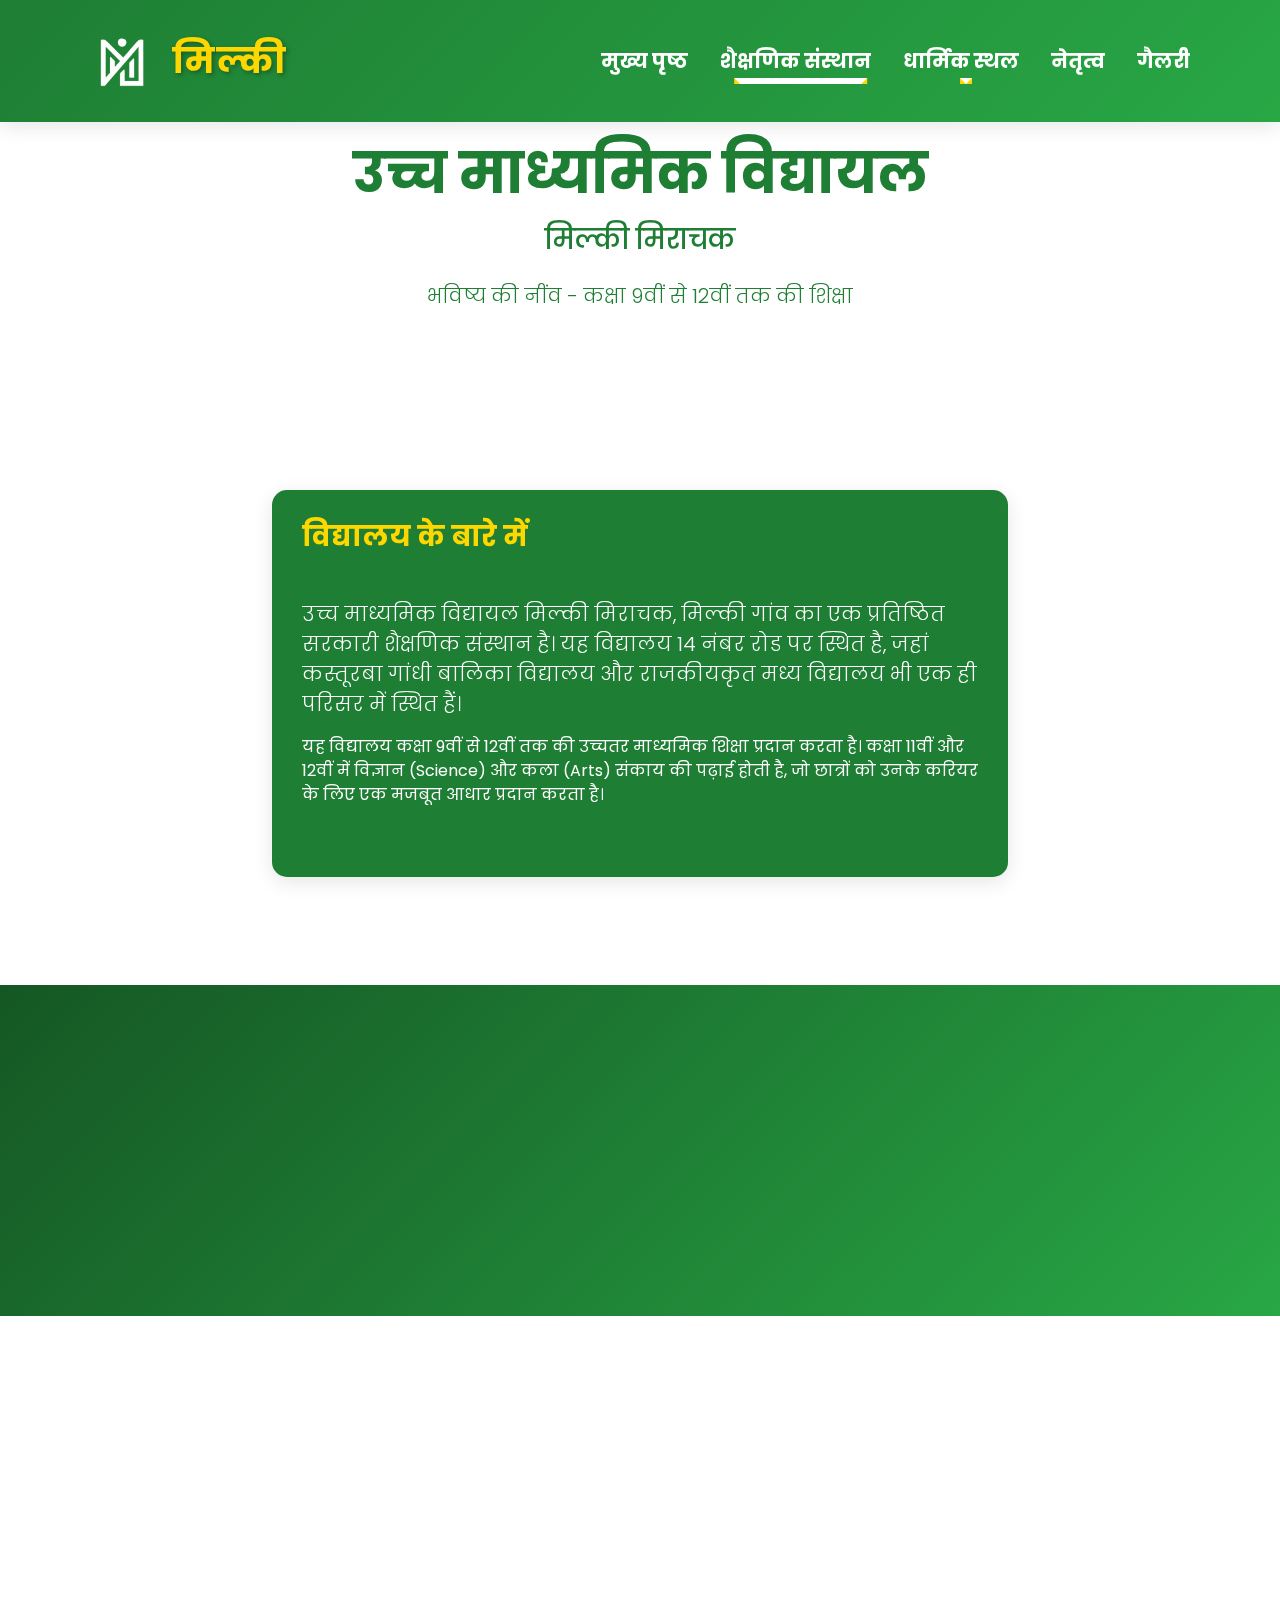
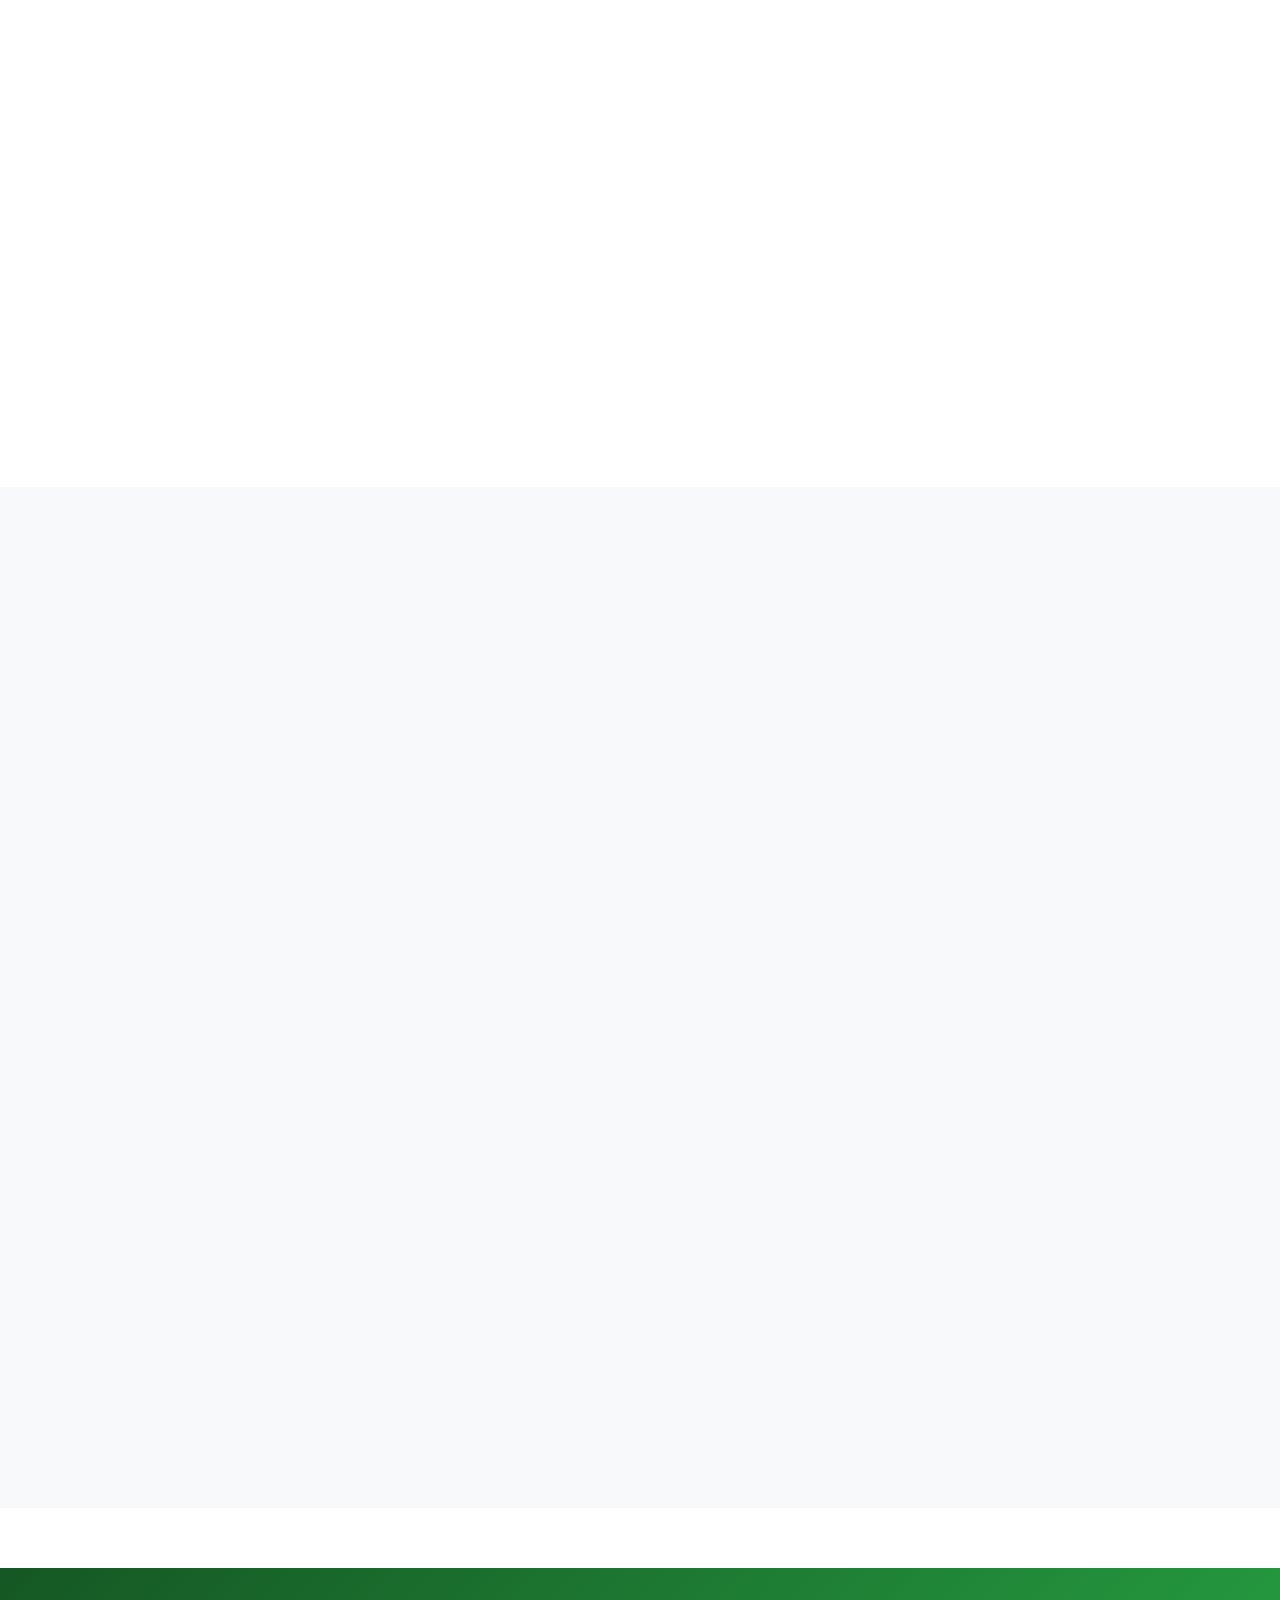
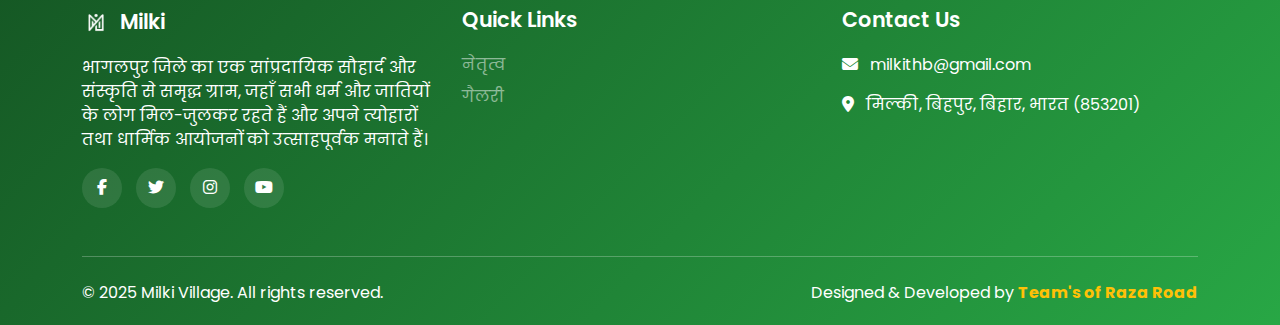
<file: pages/high-school-milki-mirachak.html>
<!DOCTYPE html>
<html lang="en">
<head>
    <meta charset="UTF-8">
    <meta name="viewport" content="width=device-width, initial-scale=1.0">
    <title>उच्च माध्यमिक विद्यायल मिल्की मिराचक - Milki Village</title>
    <link href="https://cdn.jsdelivr.net/npm/bootstrap@5.3.0/dist/css/bootstrap.min.css" rel="stylesheet">
    <link href="https://unpkg.com/aos@2.3.1/dist/aos.css" rel="stylesheet">
    <link rel="stylesheet" href="https://cdnjs.cloudflare.com/ajax/libs/font-awesome/6.4.0/css/all.min.css">
    <link rel="stylesheet" href="../css/style.css">
    <style>
        .hero-section {
            background: #fff;
            color: #1e7e34;
            padding: 140px 0 60px;
            margin-top: 0;
        }

        .section-title {
            color: var(--primary-color);
            font-weight: 700;
            margin-bottom: 30px;
            position: relative;
            padding-bottom: 15px;
        }

        .section-title::after {
            content: '';
            position: absolute;
            bottom: 0;
            left: 50%;
            transform: translateX(-50%);
            width: 80px;
            height: 4px;
            background: linear-gradient(90deg, var(--secondary-color), var(--accent-color));
            border-radius: 2px;
        }

        .info-card {
            background: #1e7e34;
            color: #fff;
            border-radius: 15px;
            padding: 30px;
            box-shadow: 0 5px 20px rgba(0,0,0,0.1);
            transition: transform 0.3s ease, box-shadow 0.3s ease;
            height: 100%;
        }

        .info-card:hover {
            transform: translateY(-5px);
            box-shadow: 0 8px 30px rgba(0,0,0,0.15);
        }

        .info-card i {
            font-size: 2.5rem;
            color: #ffd700;
            margin-bottom: 20px;
        }

        .feature-box {
            background: var(--light-bg);
            border-radius: 10px;
            padding: 20px;
            margin-bottom: 20px;
            border-left: 4px solid var(--secondary-color);
        }

        .feature-box h5 {
            color: var(--primary-color);
            font-weight: 600;
            margin-bottom: 10px;
        }

        .stats-section {
            background: linear-gradient(135deg, #155724 0%, #28a745 100%) !important;
            color: #fff;
            padding: 60px 0;
            margin: 60px 0;
        }

        .stat-item {
            text-align: center;
            padding: 20px;
        }

        .stat-item i {
            font-size: 3rem;
            margin-bottom: 15px;
            color: #ffd700;
        }

        .stat-number {
            font-size: 3rem;
            font-weight: 700;
            display: block;
        }

        .stat-label {
            font-size: 1.1rem;
            opacity: 0.9;
            margin-top: 10px;
        }

        .location-box {
            background: #1e7e34;
            color: #fff;
            border-radius: 10px;
            padding: 25px;
            margin-top: 20px;
        }

        footer {
            background: linear-gradient(135deg, #2c3e50 0%, #34495e 100%);
            color: white;
            padding: 40px 0 20px;
            margin-top: 60px;
        }

        .footer-title {
            font-weight: 600;
            margin-bottom: 20px;
            color: #fff;
        }

        .social-links a {
            display: inline-block;
            width: 40px;
            height: 40px;
            background: rgba(255,255,255,0.1);
            border-radius: 50%;
            text-align: center;
            line-height: 40px;
            margin-right: 10px;
            transition: all 0.3s;
            color: white;
        }

        .social-links a:hover {
            background: var(--secondary-color);
            transform: translateY(-3px);
        }

        .badge-custom {
            background: var(--secondary-color);
            color: white;
            padding: 8px 15px;
            border-radius: 20px;
            font-size: 0.9rem;
            display: inline-block;
            margin: 5px;
        }
    </style>
</head>
<body>
   <nav class="navbar navbar-expand-lg navbar-dark fixed-top py-3">
        <div class="container">
            <a class="navbar-brand d-flex align-items-center" href="../index.html">
                <img src="../img/logo/White_logo.png" alt="Milki Logo" style="height: 80px; width: 80px; margin-right: 10px;"> मिल्की
            </a>
            <button class="navbar-toggler" type="button" data-bs-toggle="collapse" data-bs-target="#navbarNav">
                <span class="navbar-toggler-icon"></span>
            </button>
            <div class="collapse navbar-collapse" id="navbarNav">
                <ul class="navbar-nav ms-auto gap-3 fs-5 fw-bold">
                    <li class="nav-item">
                        <a class="nav-link" href="../index.html">मुख्य पृष्ठ</a>
                    </li>
                    <li class="nav-item dropdown">
                        <a class="nav-link dropdown-toggle active" href="#" id="institutionDropdown" role="button" data-bs-toggle="dropdown">
                            शैक्षणिक संस्थान
                        </a>
                        <ul class="dropdown-menu">
                            <li><a class="dropdown-item" href="madarsha-islamia-mangan-shah.html">मदरसा इस्लामिया मंगन शाह रहमतुल्लाह अलैह</a></li>
                            <li><a class="dropdown-item" href="middle-school-milki.html">राजकीयकृत मध्य विद्यालय मिल्की मिराचक</a></li>
                            <li><a class="dropdown-item active" href="high-school-milki-mirachak.html">उच्च माध्यमिक विद्यायल मिल्की मिराचक</a></li>
                            <li><a class="dropdown-item" href="kasturba-vidyalaya-milki.html">कस्तूरबा गांधी बालिका विद्यालय मिल्की</a></li>
                            <li><a class="dropdown-item" href="ps-milki.html">प्राथमिक विद्यालय मिल्की</a></li>
                            <li><a class="dropdown-item" href="ps-maktab-milki.html">प्राथमिक विद्यालय मक़तब मिल्की</a></li>
                            <li><a class="dropdown-item" href="ps-shek-tola-milki.html">प्राथमिक विद्यालय शेख टोला मिल्की</a></li>
                        </ul>
                    </li>
                    <li class="nav-item dropdown">
                        <a class="nav-link dropdown-toggle" href="#" id="religiousDropdown" role="button" data-bs-toggle="dropdown">
                           धार्मिक स्थल
                        </a>
                        <ul class="dropdown-menu">
                            <li><a class="dropdown-item" href="raza-jama-masjid-milki.html">रज़ा जामा मस्जिद मिल्की</a></li>
                            <li><a class="dropdown-item" href="hazrat-mangan-shah-milki.html">हज़रत दाता मंगन शाह रहमतुल्लाह अलैह</a></li>
                            <li><a class="dropdown-item" href="masjide-ansar.html">मस्जिदे अंसार</a></li>
                            <li><a class="dropdown-item" href="hazrat-akbar-shah.html">हज़रत अकबर शाह रहमतुल्लाह अलैह</a></li>
                        </ul>
                    </li>
                    <li class="nav-item">
                        <a class="nav-link" href="leadership.html">नेतृत्व</a>
                    </li>
                    <!-- <li class="nav-item">
                        <a class="nav-link" href="committee.html">समिति</a>
                    </li> -->
                    <li class="nav-item">
                        <a class="nav-link" href="gallery.html">गैलरी</a>
                    </li>
                </ul>
            </div>
        </div>
    </nav>

    <section class="hero-section">
        <div class="container">
            <div class="row align-items-center">
                <div class="col-lg-8 mx-auto text-center" data-aos="fade-up">
                    <h1 class="display-4 fw-bold mb-3">उच्च माध्यमिक विद्यायल</h1>
                    <h2 class="h3 mb-4">मिल्की मिराचक</h2>
                    <p class="lead mb-4">भविष्य की नींव - कक्षा 9वीं से 12वीं तक की शिक्षा</p>
                    <div>
                        <span class="badge-custom"><i class="fas fa-graduation-cap me-2"></i>सरकारी विद्यालय</span>
                        <span class="badge-custom"><i class="fas fa-map-marker-alt me-2"></i>14 नंबर रोड, मिल्की</span>
                    </div>
                </div>
            </div>
        </div>
    </section>

    <section class="py-5">
        <div class="container">
            <div class="row">
                <div class="col-lg-8 mx-auto" data-aos="fade-up">
                    <div class="info-card mb-4">
                        <h3 class="section-title text-start" style="color: #ffd700;">विद्यालय के बारे में</h3>
                        <p class="lead">उच्च माध्यमिक विद्यायल मिल्की मिराचक, मिल्की गांव का एक प्रतिष्ठित सरकारी शैक्षणिक संस्थान है। यह विद्यालय 14 नंबर रोड पर स्थित है, जहां कस्तूरबा गांधी बालिका विद्यालय और राजकीयकृत मध्य विद्यालय भी एक ही परिसर में स्थित हैं।</p>
                        <p>यह विद्यालय कक्षा 9वीं से 12वीं तक की उच्चतर माध्यमिक शिक्षा प्रदान करता है। कक्षा 11वीं और 12वीं में विज्ञान (Science) और कला (Arts) संकाय की पढ़ाई होती है, जो छात्रों को उनके करियर के लिए एक मजबूत आधार प्रदान करता है।</p>
                    </div>
                </div>
            </div>
        </div>
    </section>

    <section class="stats-section">
        <div class="container">
            <div class="row">
                <div class="col-md-3 col-6" data-aos="fade-up" data-aos-delay="100">
                    <div class="stat-item">
                        <i class="fas fa-layer-group"></i>
                        <span class="stat-number">9-12</span>
                        <span class="stat-label">कक्षाएं</span>
                    </div>
                </div>
                <div class="col-md-3 col-6" data-aos="fade-up" data-aos-delay="200">
                    <div class="stat-item">
                        <i class="fas fa-flask"></i>
                        <span class="stat-number">Science</span>
                        <span class="stat-label">विज्ञान संकाय</span>
                    </div>
                </div>
                <div class="col-md-3 col-6" data-aos="fade-up" data-aos-delay="300">
                    <div class="stat-item">
                        <i class="fas fa-paint-brush"></i>
                        <span class="stat-number">Arts</span>
                        <span class="stat-label">कला संकाय</span>
                    </div>
                </div>
                <div class="col-md-3 col-6" data-aos="fade-up" data-aos-delay="400">
                    <div class="stat-item">
                        <i class="fas fa-chalkboard-teacher"></i>
                        <span class="stat-number">15+</span>
                        <span class="stat-label">अनुभवी शिक्षक</span>
                    </div>
                </div>
            </div>
        </div>
    </section>

    <section class="py-5">
        <div class="container">
            <h2 class="section-title text-center" data-aos="fade-up" style="color: #1e7e34;">विद्यालय की विशेषताएं</h2>
            <div class="row mt-5">
                <div class="col-md-6 mb-4" data-aos="fade-right">
                    <div class="info-card">
                        <i class="fas fa-school"></i>
                        <h4>उच्च माध्यमिक शिक्षा</h4>
                        <p>कक्षा 9वीं और 10वीं की माध्यमिक शिक्षा के साथ-साथ 11वीं और 12वीं के लिए विशेषीकृत उच्च माध्यमिक शिक्षा।</p>
                    </div>
                </div>
                <div class="col-md-6 mb-4" data-aos="fade-left">
                    <div class="info-card">
                        <i class="fas fa-atom"></i>
                        <h4>विज्ञान और कला संकाय</h4>
                        <p>कक्षा 11वीं और 12वीं के छात्रों के लिए विज्ञान (Science) और कला (Arts) दोनों संकायों में पढ़ाई की सुविधा।</p>
                    </div>
                </div>
                <div class="col-md-6 mb-4" data-aos="fade-right">
                    <div class="info-card">
                        <i class="fas fa-users"></i>
                        <h4>सामूहिक शैक्षणिक परिसर</h4>
                        <p>राजकीयकृत मध्य विद्यालय और कस्तूरबा गांधी बालिका विद्यालय के साथ एक ही परिसर में स्थित, जो एक बेहतर शैक्षणिक माहौल बनाता है।</p>
                    </div>
                </div>
                <div class="col-md-6 mb-4" data-aos="fade-left">
                    <div class="info-card">
                        <i class="fas fa-map-marked-alt"></i>
                        <h4>सुविधाजनक स्थान</h4>
                        <p>14 नंबर रोड, मिल्की पर स्थित होने के कारण यह विद्यालय छात्रों के लिए आसानी से सुलभ है।</p>
                    </div>
                </div>
            </div>
        </div>
    </section>

    <section class="py-5 bg-light">
        <div class="container">
            <div class="row" style="color: #1e7e34;">
                <div class="col-lg-8 mx-auto">
                    <h2 class="section-title text-center" data-aos="fade-up">शैक्षणिक सुविधाएं</h2>
                    <div class="mt-4" data-aos="fade-up" data-aos-delay="100">
                        <div class="feature-box">
                            <h5><i class="fas fa-check-circle text-success me-2"></i>विविध पाठ्यक्रम</h5>
                            <p class="mb-0">विज्ञान और कला संकाय में बिहार शिक्षा बोर्ड द्वारा निर्धारित सभी प्रमुख विषयों की पढ़ाई।</p>
                        </div>
                        <div class="feature-box">
                            <h5><i class="fas fa-check-circle text-success me-2"></i>योग्य शिक्षक</h5>
                            <p class="mb-0">सरकार द्वारा नियुक्त प्रशिक्षित और अनुभवी शिक्षक जो छात्रों को प्रतियोगी परीक्षाओं के लिए भी तैयार करते हैं।</p>
                        </div>
                        <div class="feature-box">
                            <h5><i class="fas fa-check-circle text-success me-2"></i>प्रयोगशाला सुविधाएं</h5>
                            <p class="mb-0">विज्ञान संकाय के छात्रों के लिए भौतिकी, रसायन विज्ञान और जीव विज्ञान की प्रयोगशालाएं।</p>
                        </div>
                        <div class="feature-box">
                            <h5><i class="fas fa-check-circle text-success me-2"></i>करियर मार्गदर्शन</h5>
                            <p class="mb-0">12वीं के बाद छात्रों को उनके करियर विकल्पों के लिए मार्गदर्शन और परामर्श प्रदान किया जाता है।</p>
                        </div>
                    </div>
                </div>
            </div>
        </div>
    </section>

    <section class="py-5 bg-light">
        <div class="container" style="color: #1e7e34;">
            <div class="row">
                <div class="col-lg-8 mx-auto text-center" data-aos="fade-up">
                    <h2 class="section-title">विद्यालय का महत्व</h2>
                    <p class="lead mt-4">उच्च माध्यमिक विद्यायल मिल्की मिराचक क्षेत्र के युवाओं के लिए उच्च शिक्षा का एक महत्वपूर्ण केंद्र है। यह विद्यालय छात्रों को 12वीं के बाद विश्वविद्यालय स्तर की शिक्षा और व्यावसायिक पाठ्यक्रमों के लिए एक ठोस नींव प्रदान करता है। विज्ञान और कला दोनों संकायों की उपलब्धता छात्रों को अपनी रुचि के अनुसार विषय चुनने का अवसर देती है।</p>
                </div>
            </div>
        </div>
    </section>

      <footer>
        <div class="container">
            <div class="row">
                <div class="col-md-4 mb-4"> 
                    <h5 class="footer-title d-flex align-items-center"> 
                        <img src="../img/logo/White_logo.png" alt="Milki Logo" style="height: 28px; width: 28px; margin-right: 10px;">Milki
                    </h5> 
                    <p>भागलपुर जिले का एक सांप्रदायिक सौहार्द और संस्कृति से समृद्ध ग्राम, जहाँ सभी धर्म और जातियों के लोग मिल-जुलकर रहते हैं और अपने त्योहारों तथा धार्मिक आयोजनों को उत्साहपूर्वक मनाते हैं।</p>
                    <div class="social-links mt-3">
                        <a href="#"><i class="fab fa-facebook-f"></i></a>
                        <a href="#"><i class="fab fa-twitter"></i></a>
                        <a href="#"><i class="fab fa-instagram"></i></a>
                        <a href="#"><i class="fab fa-youtube"></i></a>
                    </div>
                </div>
                
                <div class="col-md-4 mb-4">
                    <h5 class="footer-title">Quick Links</h5>
                    <ul class="list-unstyled">
                        <li class="mb-2"><a href="leadership.html" class="text-white-50 text-decoration-none">नेतृत्व</a></li>
                        <li class="mb-2"><a href="gallery.html" class="text-white-50 text-decoration-none">गैलरी</a></li>
                    </ul>
                </div>
                
                <div class="col-md-4 mb-4">
                    <h5 class="footer-title">Contact Us</h5>
                    <p><i class="fas fa-envelope me-2"></i> milkithb@gmail.com</p>
                    <p><i class="fas fa-map-marker-alt me-2"></i> मिल्की, बिहपुर, बिहार, भारत (853201)</p>
                </div>
            </div>
            
            <hr class="bg-white-50 my-4">
            
            <div class="row">
                <div class="col-md-6 text-center text-md-start">
                    <p class="mb-0">&copy; 2025 Milki Village. All rights reserved.</p>
                </div>
                <div class="col-md-6 text-center text-md-end">
                    <p class="mb-0">Designed & Developed by <span class="text-warning fw-bold">Team's of Raza Road</span></p>
                </div>
            </div>
        </div>
    </footer>

    <script src="https://cdn.jsdelivr.net/npm/bootstrap@5.3.0/dist/js/bootstrap.bundle.min.js"></script>
    <script src="https://unpkg.com/aos@2.3.1/dist/aos.js"></script>
    <script src="../js/script.js"></script>
    <script>
        AOS.init({
            duration: 1000,
            once: true
        });
    </script>
</body>
</html>
</file>
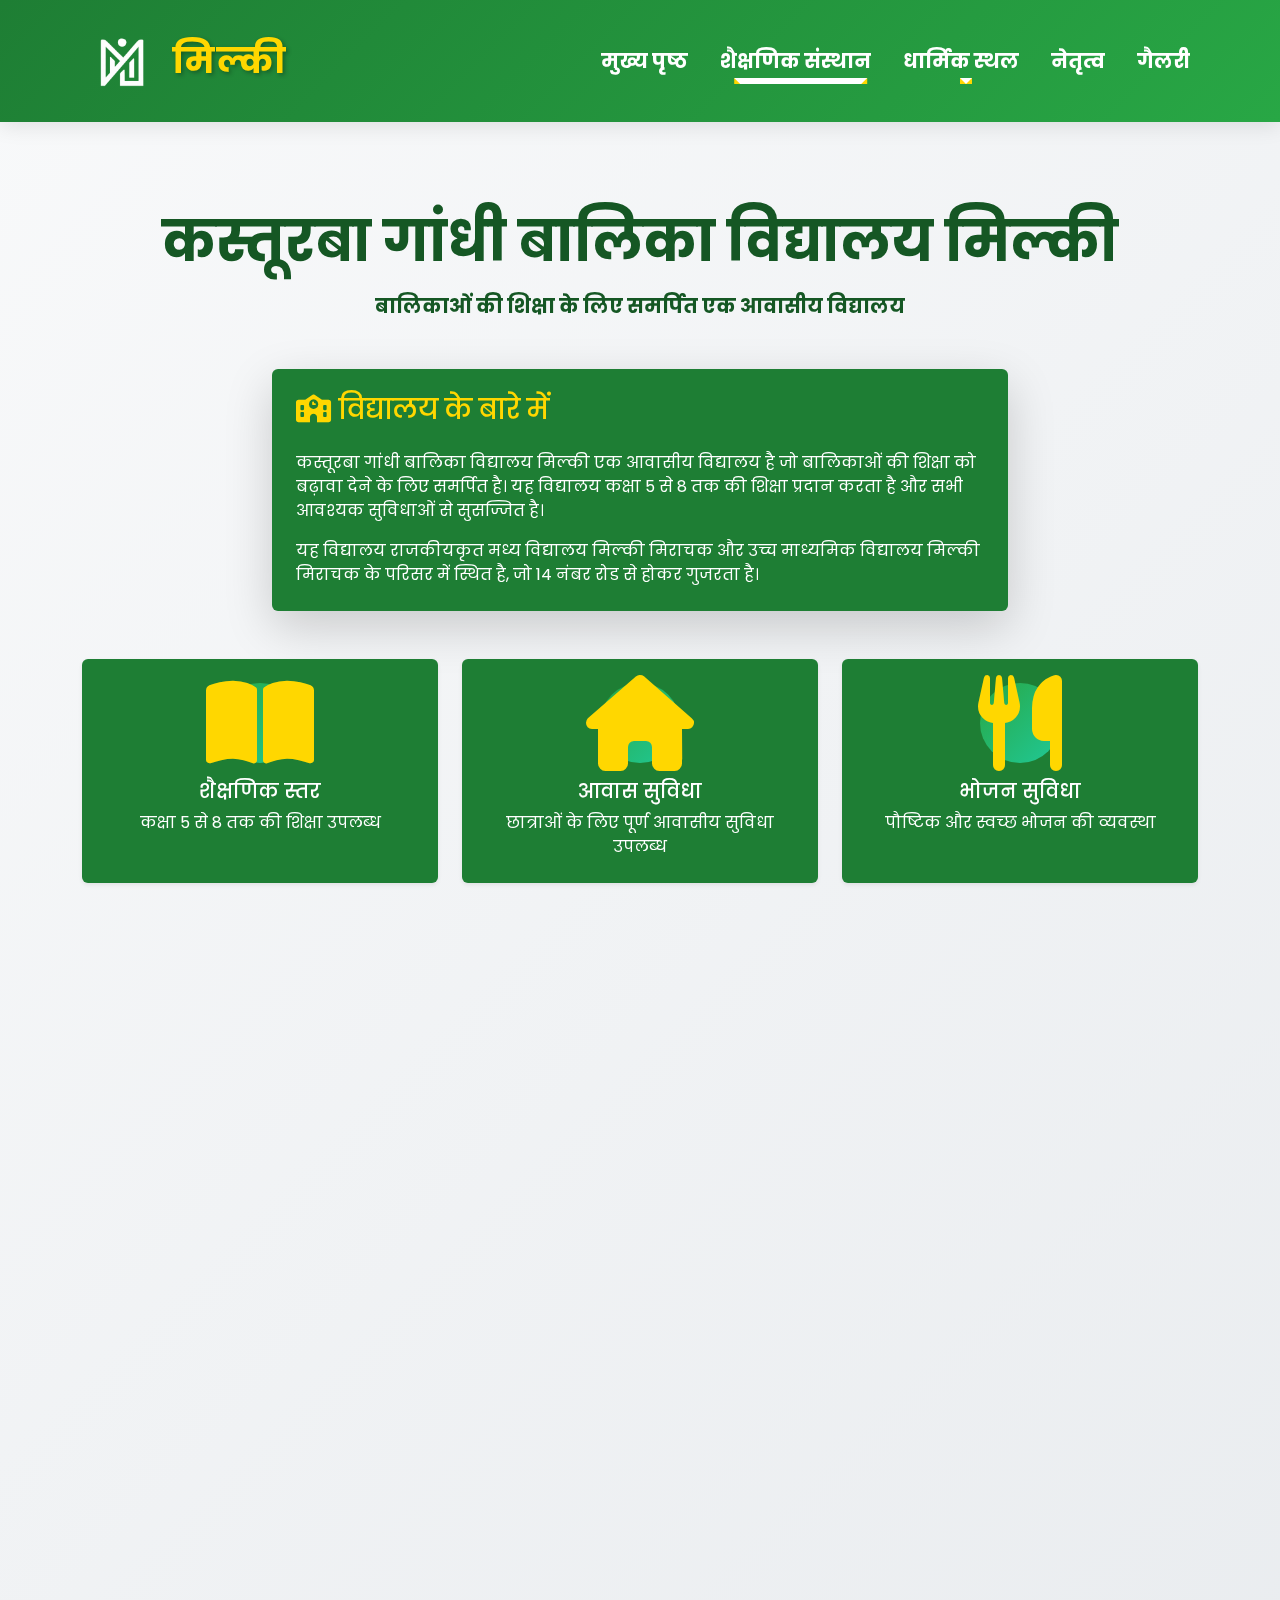
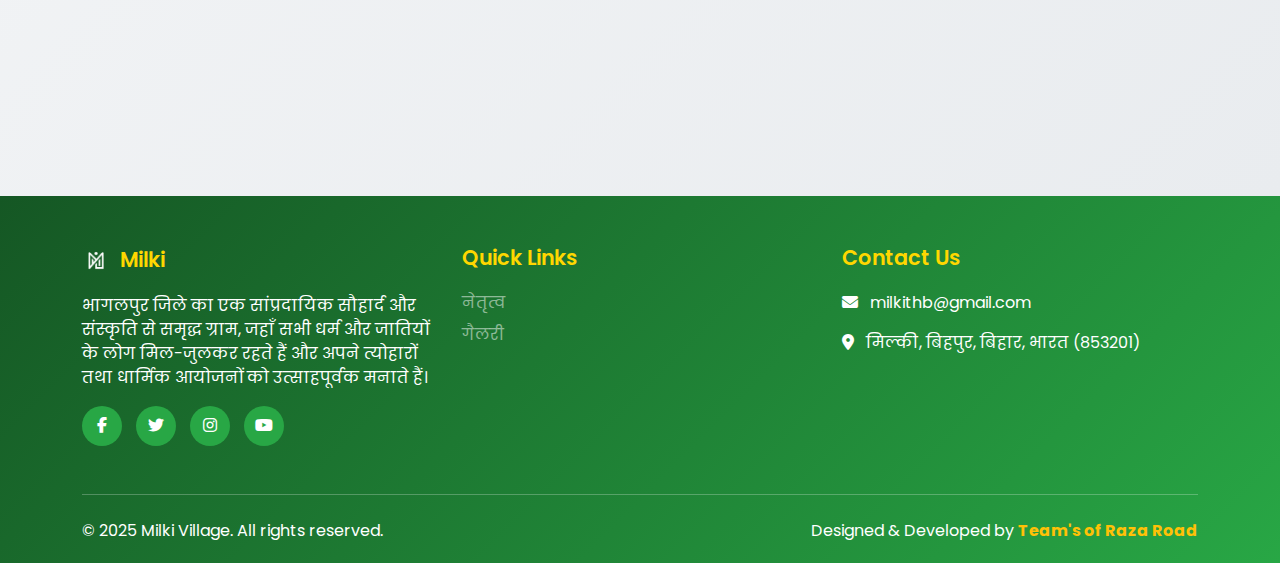
<file: pages/kasturba-vidyalaya-milki.html>
<!DOCTYPE html>
<html lang="en">
<head>
    <meta charset="UTF-8">
    <meta name="viewport" content="width=device-width, initial-scale=1.0">
    <title>Kasturba Vidyalaya Milki - Milki Village</title>
    <link href="https://cdn.jsdelivr.net/npm/bootstrap@5.3.0/dist/css/bootstrap.min.css" rel="stylesheet">
    <link href="https://unpkg.com/aos@2.3.1/dist/aos.css" rel="stylesheet">
    <link rel="stylesheet" href="https://cdnjs.cloudflare.com/ajax/libs/font-awesome/6.4.0/css/all.min.css">
    <link rel="stylesheet" href="../css/style.css">
</head>
<body>
   <nav class="navbar navbar-expand-lg navbar-dark fixed-top py-3">
        <div class="container">
            <a class="navbar-brand d-flex align-items-center" href="../index.html">
                <img src="../img/logo/White_logo.png" alt="Milki Logo" style="height: 80px; width: 80px; margin-right: 10px;"> मिल्की
            </a>
            <button class="navbar-toggler" type="button" data-bs-toggle="collapse" data-bs-target="#navbarNav">
                <span class="navbar-toggler-icon"></span>
            </button>
            <div class="collapse navbar-collapse" id="navbarNav">
                <ul class="navbar-nav ms-auto gap-3 fs-5 fw-bold">
                    <li class="nav-item">
                        <a class="nav-link" href="../index.html">मुख्य पृष्ठ</a>
                    </li>
                    <li class="nav-item dropdown">
                        <a class="nav-link dropdown-toggle active" href="#" id="institutionDropdown" role="button" data-bs-toggle="dropdown">
                            शैक्षणिक संस्थान
                        </a>
                        <ul class="dropdown-menu">
                            <li><a class="dropdown-item" href="madarsha-islamia-mangan-shah.html">मदरसा इस्लामिया मंगन शाह रहमतुल्लाह अलैह</a></li>
                            <li><a class="dropdown-item" href="middle-school-milki.html">राजकीयकृत मध्य विद्यालय मिल्की मिराचक</a></li>
                            <li><a class="dropdown-item" href="high-school-milki-mirachak.html">उच्च माध्यमिक विद्यायल मिल्की मिराचक</a></li>
                            <li><a class="dropdown-item active" href="kasturba-vidyalaya-milki.html">कस्तूरबा गांधी बालिका विद्यालय मिल्की</a></li>
                            <li><a class="dropdown-item" href="ps-milki.html">प्राथमिक विद्यालय मिल्की</a></li>
                            <li><a class="dropdown-item" href="ps-maktab-milki.html">प्राथमिक विद्यालय मक़तब मिल्की</a></li>
                            <li><a class="dropdown-item" href="ps-shek-tola-milki.html">प्राथमिक विद्यालय शेख टोला मिल्की</a></li>
                        </ul>
                    </li>
                    <li class="nav-item dropdown">
                        <a class="nav-link dropdown-toggle" href="#" id="religiousDropdown" role="button" data-bs-toggle="dropdown">
                           धार्मिक स्थल
                        </a>
                        <ul class="dropdown-menu">
                            <li><a class="dropdown-item" href="raza-jama-masjid-milki.html">रज़ा जामा मस्जिद मिल्की</a></li>
                            <li><a class="dropdown-item" href="hazrat-mangan-shah-milki.html">हज़रत दाता मंगन शाह रहमतुल्लाह अलैह</a></li>
                            <li><a class="dropdown-item" href="masjide-ansar.html">मस्जिदे अंसार</a></li>
                            <li><a class="dropdown-item" href="hazrat-akbar-shah.html">हज़रत अकबर शाह रहमतुल्लाह अलैह</a></li>
                        </ul>
                    </li>
                    <li class="nav-item">
                        <a class="nav-link" href="leadership.html">नेतृत्व</a>
                    </li>
                    <!-- <li class="nav-item">
                        <a class="nav-link" href="committee.html">समिति</a>
                    </li> -->
                    <li class="nav-item">
                        <a class="nav-link" href="gallery.html">गैलरी</a>
                    </li>
                </ul>
            </div>
        </div>
    </nav>

   <section class="py-5 mt-5" style="background: linear-gradient(135deg, #f8f9fa 0%, #e9ecef 100%); color: #155724; padding-top: 10rem !important;">
        <div class="container">
            <h1 class="display-4 fw-bold mb-3" data-aos="fade-up" style="text-align: center;">कस्तूरबा गांधी बालिका विद्यालय मिल्की</h1>
            <p class="lead text-center fw-bold mb-5" data-aos="fade-up" data-aos-delay="100">बालिकाओं की शिक्षा के लिए समर्पित एक आवासीय विद्यालय</p>
            
            <div class="row mb-5">
                <div class="col-lg-8 mx-auto">
                    <div class="card shadow-lg border-0" data-aos="fade-up" style="background-color: #1e7e34; color: #fff;">
                        <div class="card-body p-4">
                            <h3 class="card-title mb-4" style="color: #ffd700;"><i class="fas fa-school me-2"></i>विद्यालय के बारे में</h3>
                            <p class="mb-3">कस्तूरबा गांधी बालिका विद्यालय मिल्की एक आवासीय विद्यालय है जो बालिकाओं की शिक्षा को बढ़ावा देने के लिए समर्पित है। यह विद्यालय कक्षा 5 से 8 तक की शिक्षा प्रदान करता है और सभी आवश्यक सुविधाओं से सुसज्जित है।</p>
                            <p class="mb-0">यह विद्यालय राजकीयकृत मध्य विद्यालय मिल्की मिराचक और उच्च माध्यमिक विद्यालय मिल्की मिराचक के परिसर में स्थित है, जो 14 नंबर रोड से होकर गुजरता है।</p>
                        </div>
                    </div>
                </div>
            </div>

            <div class="row g-4 mb-5">
                <div class="col-md-6 col-lg-4" data-aos="fade-up" data-aos-delay="100">
                    <div class="card h-100 border-0 shadow-sm" style="background-color: #1e7e34; color: #fff;">
                        <div class="card-body text-center p-4">
                            <div class="feature-icon mb-3">
                                <i class="fas fa-book-open fa-3x" style="color: #ffd700;"></i>
                            </div>
                            <h5 class="card-title">शैक्षणिक स्तर</h5>
                            <p class="card-text">कक्षा 5 से 8 तक की शिक्षा उपलब्ध</p>
                        </div>
                    </div>
                </div>

                <div class="col-md-6 col-lg-4" data-aos="fade-up" data-aos-delay="200">
                    <div class="card h-100 border-0 shadow-sm" style="background-color: #1e7e34; color: #fff;">
                        <div class="card-body text-center p-4">
                            <div class="feature-icon mb-3">
                                <i class="fas fa-home fa-3x" style="color: #ffd700;"></i>
                            </div>
                            <h5 class="card-title">आवास सुविधा</h5>
                            <p class="card-text">छात्राओं के लिए पूर्ण आवासीय सुविधा उपलब्ध</p>
                        </div>
                    </div>
                </div>

                <div class="col-md-6 col-lg-4" data-aos="fade-up" data-aos-delay="300">
                    <div class="card h-100 border-0 shadow-sm" style="background-color: #1e7e34; color: #fff;">
                        <div class="card-body text-center p-4">
                            <div class="feature-icon mb-3">
                                <i class="fas fa-utensils fa-3x" style="color: #ffd700;"></i>
                            </div>
                            <h5 class="card-title">भोजन सुविधा</h5>
                            <p class="card-text">पौष्टिक और स्वच्छ भोजन की व्यवस्था</p>
                        </div>
                    </div>
                </div>

                <div class="col-md-6 col-lg-4" data-aos="fade-up" data-aos-delay="400">
                    <div class="card h-100 border-0 shadow-sm" style="background-color: #1e7e34; color: #fff;">
                        <div class="card-body text-center p-4">
                            <div class="feature-icon mb-3">
                                <i class="fas fa-video fa-3x" style="color: #ffd700;"></i>
                            </div>
                            <h5 class="card-title">CCTV निगरानी</h5>
                            <p class="card-text">पूरे परिसर में CCTV कैमरों से सुरक्षा</p>
                        </div>
                    </div>
                </div>

                <div class="col-md-6 col-lg-4" data-aos="fade-up" data-aos-delay="500">
                    <div class="card h-100 border-0 shadow-sm" style="background-color: #1e7e34; color: #fff;">
                        <div class="card-body text-center p-4">
                            <div class="feature-icon mb-3">
                                <i class="fas fa-shield-alt fa-3x" style="color: #ffd700;"></i>
                            </div>
                            <h5 class="card-title">सुरक्षा गार्ड</h5>
                            <p class="card-text">24x7 सुरक्षा गार्ड की व्यवस्था</p>
                        </div>
                    </div>
                </div>

                <div class="col-md-6 col-lg-4" data-aos="fade-up" data-aos-delay="600">
                    <div class="card h-100 border-0 shadow-sm" style="background-color: #1e7e34; color: #fff;">
                        <div class="card-body text-center p-4">
                            <div class="feature-icon mb-3">
                                <i class="fas fa-map-marker-alt fa-3x" style="color: #ffd700;"></i>
                            </div>
                            <h5 class="card-title">स्थान</h5>
                            <p class="card-text">14 नंबर रोड पर स्थित, आसान पहुंच</p>
                        </div>
                    </div>
                </div>
            </div>

            <div class="row mb-5">
                <div class="col-lg-10 mx-auto">
                    <div class="card border-0 shadow-lg" data-aos="fade-up" style="background-color: #1e7e34; color: #fff;">
                        <div class="card-body p-5">
                            <h3 class="text-center mb-4" style="color: #ffd700;"><i class="fas fa-star me-2"></i>विशेष सुविधाएं</h3>
                            <div class="row">
                                <div class="col-md-6 mb-3">
                                    <ul class="list-unstyled">
                                        <li class="mb-3"><i class="fas fa-check-circle me-2" style="color: #fff;"></i><strong>पूर्ण आवासीय व्यवस्था:</strong> छात्राओं के लिए सुरक्षित और आरामदायक रहने की सुविधा</li>
                                        <li class="mb-3"><i class="fas fa-check-circle me-2" style="color: #fff;"></i><strong>स्वच्छ भोजन:</strong> पौष्टिक और संतुलित आहार की नियमित व्यवस्था</li>
                                        <li class="mb-3"><i class="fas fa-check-circle me-2" style="color: #fff;"></i><strong>सुरक्षित परिसर:</strong> CCTV कैमरों से पूर्ण निगरानी</li>
                                    </ul>
                                </div>
                                <div class="col-md-6 mb-3">
                                    <ul class="list-unstyled">
                                        <li class="mb-3"><i class="fas fa-check-circle me-2" style="color: #fff;"></i><strong>24x7 सुरक्षा:</strong> प्रशिक्षित सुरक्षा गार्ड की उपस्थिति</li>
                                        <li class="mb-3"><i class="fas fa-check-circle me-2" style="color: #fff;"></i><strong>सुविधाजनक स्थान:</strong> मुख्य स्कूल परिसर में स्थित</li>
                                        <li class="mb-3"><i class="fas fa-check-circle me-2" style="color: #fff;"></i><strong>गुणवत्तापूर्ण शिक्षा:</strong> अनुभवी शिक्षकों द्वारा पढ़ाई</li>
                                    </ul>
                                </div>
                            </div>
                        </div>
                    </div>
                </div>
            </div>

            <div class="row">
                <div class="col-lg-8 mx-auto">
                    <div class="card" data-aos="fade-up" style="background-color: #1e7e34; color: #fff;">
                        <div class="card-header" style="background-color: #155724; border-bottom: 1px solid #28a745;">
                            <h4 class="mb-0" style="color: #ffd700;"><i class="fas fa-info-circle me-2"></i>संपर्क जानकारी</h4>
                        </div>
                        <div class="card-body">
                            <p><i class="fas fa-map-marker-alt me-2" style="color: #ffd700;"></i><strong>पता:</strong> राजकीयकृत मध्य विद्यालय और उच्च माध्यमिक विद्यालय परिसर, 14 नंबर रोड, मिल्की मिराचक, बिहार</p>
                            <p><i class="fas fa-school me-2" style="color: #ffd700;"></i><strong>निकटवर्ती विद्यालय:</strong> राजकीयकृत मध्य विद्यालय मिल्की मिराचक और उच्च माध्यमिक विद्यालय मिल्की मिराचक</p>
                        </div>
                    </div>
                </div>
            </div>
        </div>
    </section>

 <footer>
        <div class="container">
            <div class="row">
                <div class="col-md-4 mb-4">
                    <h5 class="footer-title d-flex align-items-center"> 
                        <img src="../img/logo/White_logo.png" alt="Milki Logo" style="height: 28px; width: 28px; margin-right: 10px;">Milki
                    </h5> 
                    <p>भागलपुर जिले का एक सांप्रदायिक सौहार्द और संस्कृति से समृद्ध ग्राम, जहाँ सभी धर्म और जातियों के लोग मिल-जुलकर रहते हैं और अपने त्योहारों तथा धार्मिक आयोजनों को उत्साहपूर्वक मनाते हैं।</p>
                    <div class="social-links mt-3">
                        <a href="#"><i class="fab fa-facebook-f"></i></a>
                        <a href="#"><i class="fab fa-twitter"></i></a>
                        <a href="#"><i class="fab fa-instagram"></i></a>
                        <a href="#"><i class="fab fa-youtube"></i></a>
                    </div>
                </div>
                
                <div class="col-md-4 mb-4">
                    <h5 class="footer-title">Quick Links</h5>
                    <ul class="list-unstyled">
                        <li class="mb-2"><a href="pages/leadership.html" class="text-white-50 text-decoration-none">नेतृत्व</a></li>
                        <li class="mb-2"><a href="pages/gallery.html" class="text-white-50 text-decoration-none">गैलरी</a></li>
                    </ul>
                </div>
                
                <div class="col-md-4 mb-4">
                    <h5 class="footer-title">Contact Us</h5>
                    <p><i class="fas fa-envelope me-2"></i> milkithb@gmail.com</p>
                    <p><i class="fas fa-map-marker-alt me-2"></i> मिल्की, बिहपुर, बिहार, भारत (853201)</p>
                </div>
            </div>
            
            <hr class="bg-white-50 my-4">
            
            <div class="row">
                <div class="col-md-6 text-center text-md-start">
                    <p class="mb-0">&copy; 2025 Milki Village. All rights reserved.</p>
                </div>
                <div class="col-md-6 text-center text-md-end">
                    <p class="mb-0">Designed & Developed by <span class="text-warning fw-bold">Team's of Raza Road</span></p>
                </div>
            </div>
        </div>
    </footer>

    <script src="https://cdn.jsdelivr.net/npm/bootstrap@5.3.0/dist/js/bootstrap.bundle.min.js"></script>
    <script src="https://unpkg.com/aos@2.3.1/dist/aos.js"></script>
    <script src="../js/script.js"></script>
</body>
</html>
</file>
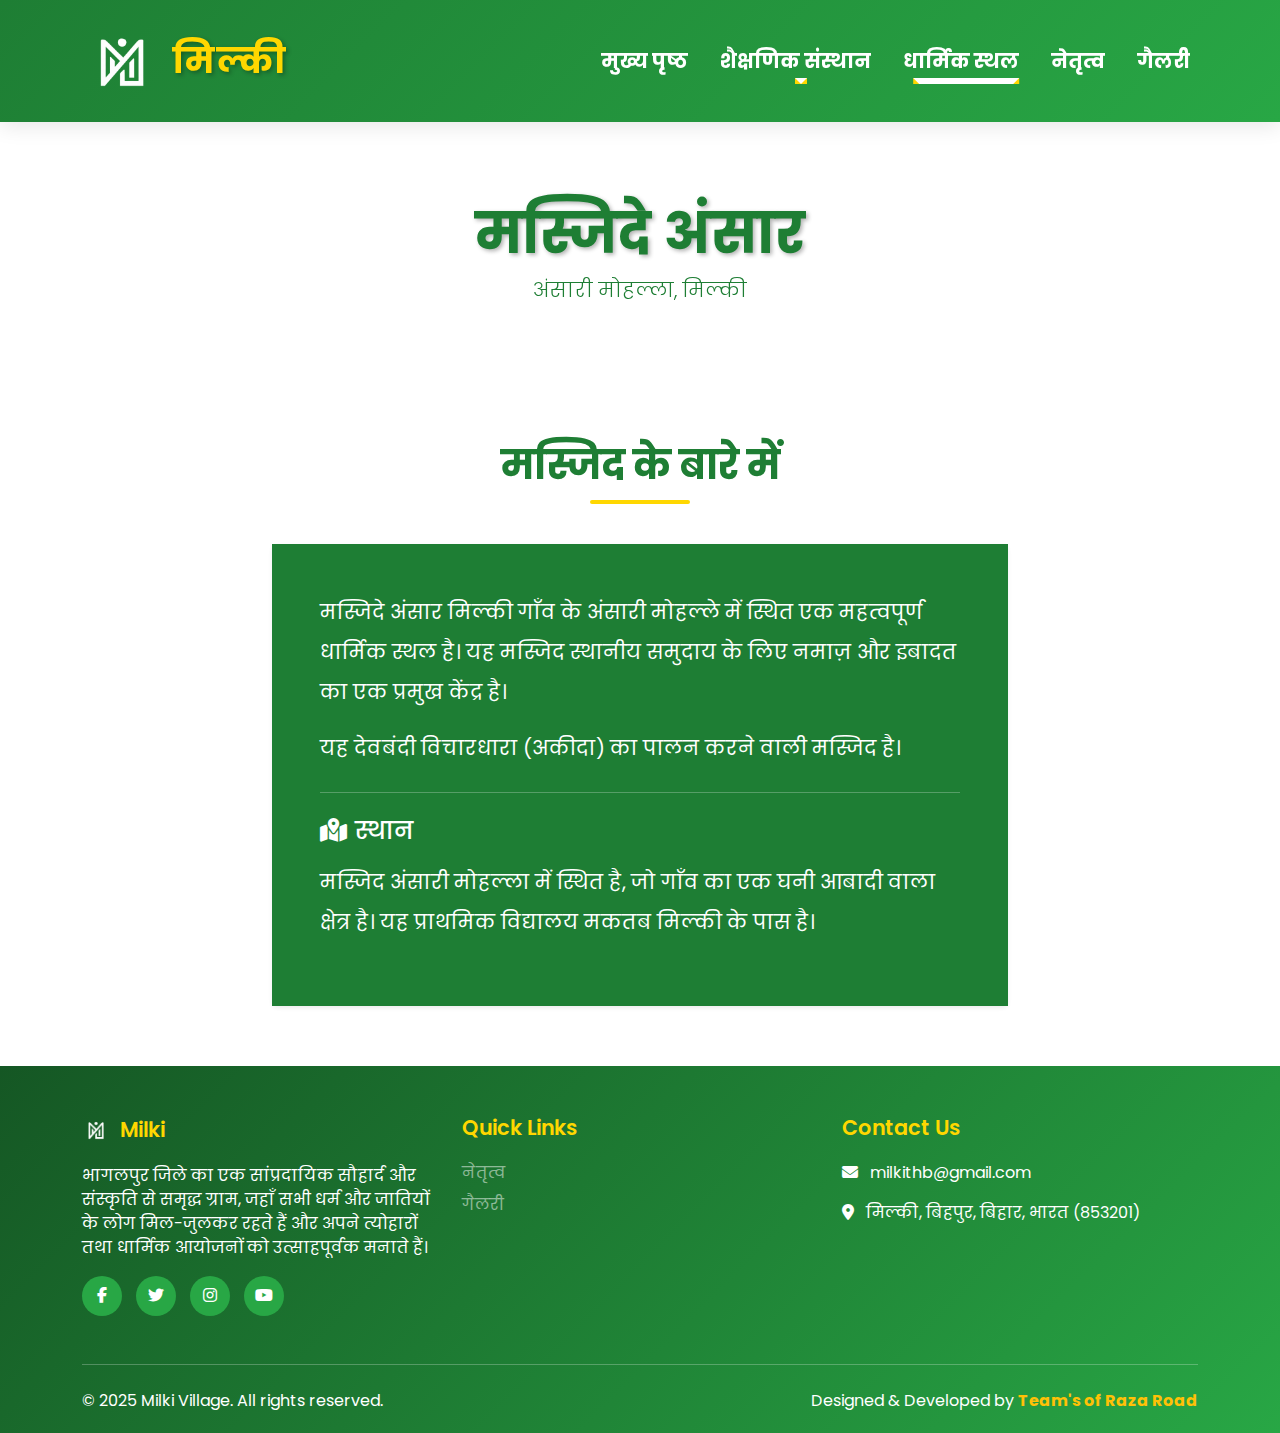
<file: pages/masjide-ansar.html>
<!DOCTYPE html>
<html lang="en">
<head>
    <meta charset="UTF-8">
    <meta name="viewport" content="width=device-width, initial-scale=1.0">
    <title>Masjide Ansar - Milki Village</title>
    <link href="https://cdn.jsdelivr.net/npm/bootstrap@5.3.0/dist/css/bootstrap.min.css" rel="stylesheet">
    <link href="https://unpkg.com/aos@2.3.1/dist/aos.css" rel="stylesheet">
    <link rel="stylesheet" href="https://cdnjs.cloudflare.com/ajax/libs/font-awesome/6.4.0/css/all.min.css">
    <link rel="stylesheet" href="../css/style.css">
    <style>
        .hero-section {
            padding: 120px 0 60px;
            background: #fff;
            color: #1e7e34;
            margin-top: 80px;
        }
        .hero-section h1 {
            font-weight: 700;
            text-shadow: 2px 2px 4px rgba(0,0,0,0.3);
        }
        .hero-section p {
            color: #1e7e34;
        }
        .content-section {
            padding: 60px 0;
        }
        .section-title {
            font-size: 2.5rem;
            font-weight: bold;
            color: #1e7e34;
            margin-bottom: 40px;
            position: relative;
            padding-bottom: 15px;
        }
        .section-title::after {
            content: '';
            position: absolute;
            bottom: 0;
            left: 50%;
            transform: translateX(-50%);
            width: 100px;
            height: 4px;
            background: #ffd700;
            border-radius: 2px;
        }
    </style>
</head>
<body>
    <nav class="navbar navbar-expand-lg navbar-dark fixed-top py-3">
        <div class="container">
            <a class="navbar-brand d-flex align-items-center" href="../index.html">
                <img src="../img/logo/White_logo.png" alt="Milki Logo" style="height: 80px; width: 80px; margin-right: 10px;"> मिल्की
            </a>
            <button class="navbar-toggler" type="button" data-bs-toggle="collapse" data-bs-target="#navbarNav">
                <span class="navbar-toggler-icon"></span>
            </button>
            <div class="collapse navbar-collapse" id="navbarNav">
                <ul class="navbar-nav ms-auto gap-3 fs-5 fw-bold">
                    <li class="nav-item">
                        <a class="nav-link" href="../index.html">मुख्य पृष्ठ</a>
                    </li>
                    <li class="nav-item dropdown">
                        <a class="nav-link dropdown-toggle" href="#" id="institutionDropdown" role="button" data-bs-toggle="dropdown">
                            शैक्षणिक संस्थान
                        </a>
                        <ul class="dropdown-menu">
                            <li><a class="dropdown-item" href="madarsha-islamia-mangan-shah.html">मदरसा इस्लामिया मंगन शाह रहमतुल्लाह अलैह</a></li>
                            <li><a class="dropdown-item" href="middle-school-milki.html">राजकीयकृत मध्य विद्यालय मिल्की मिराचक</a></li>
                            <li><a class="dropdown-item" href="high-school-milki-mirachak.html">उच्च माध्यमिक विद्यायल मिल्की मिराचक</a></li>
                            <li><a class="dropdown-item" href="kasturba-vidyalaya-milki.html">कस्तूरबा गांधी बालिका विद्यालय मिल्की</a></li>
                            <li><a class="dropdown-item" href="ps-milki.html">प्राथमिक विद्यालय मिल्की</a></li>
                            <li><a class="dropdown-item" href="ps-maktab-milki.html">प्राथमिक विद्यालय मक़तब मिल्की</a></li>
                            <li><a class="dropdown-item" href="ps-shek-tola-milki.html">प्राथमिक विद्यालय शेख टोला मिल्की</a></li>
                        </ul>
                    </li>
                    <li class="nav-item dropdown">
                        <a class="nav-link dropdown-toggle active" href="#" id="religiousDropdown" role="button" data-bs-toggle="dropdown">
                           धार्मिक स्थल
                        </a>
                        <ul class="dropdown-menu">
                            <li><a class="dropdown-item" href="raza-jama-masjid-milki.html">रज़ा जामा मस्जिद मिल्की</a></li>
                            <li><a class="dropdown-item" href="hazrat-mangan-shah-milki.html">हज़रत दाता मंगन शाह रहमतुल्लाह अलैह</a></li>
                            <li><a class="dropdown-item active" href="masjide-ansar.html">मस्जिदे अंसार</a></li>
                            <li><a class="dropdown-item" href="hazrat-akbar-shah.html">हज़रत अकबर शाह रहमतुल्लाह अलैह</a></li>
                        </ul>
                    </li>
                    <li class="nav-item">
                        <a class="nav-link" href="leadership.html">नेतृत्व</a>
                    </li>
                    <!-- <li class="nav-item">
                        <a class="nav-link" href="committee.html">समिति</a>
                    </li> -->
                    <li class="nav-item">
                        <a class="nav-link" href="gallery.html">गैलरी</a>
                    </li>
                </ul>
            </div>
        </div>
    </nav>

    <!-- Hero Section -->
    <section class="hero-section text-center">
        <div class="container">
            <h1 class="display-4" data-aos="fade-up">मस्जिदे अंसार</h1>
            <p class="lead" data-aos="fade-up" data-aos-delay="100">अंसारी मोहल्ला, मिल्की</p>
        </div>
    </section>

    <!-- About Section -->
    <section class="content-section" style="background-color: #fff; color: #1e7e34;">
        <div class="container">
            <div class="row justify-content-center">
                <div class="col-lg-8">
                    <h2 class="section-title text-center" data-aos="fade-up" style="color: #1e7e34;">मस्जिद के बारे में</h2>
                    <div class="card shadow-sm border-0" data-aos="fade-up" data-aos-delay="100">
                        <div class="card-body p-4 p-md-5" style="background-color: #1e7e34; color: #fff;">
                            <p class="fs-5 lh-lg">
                                मस्जिदे अंसार मिल्की गाँव के अंसारी मोहल्ले में स्थित एक महत्वपूर्ण धार्मिक स्थल है। यह मस्जिद स्थानीय समुदाय के लिए नमाज़ और इबादत का एक प्रमुख केंद्र है।
                            </p>
                            <p class="fs-5 lh-lg">
                                यह देवबंदी विचारधारा (अकीदा) का पालन करने वाली मस्जिद है।
                            </p>
                            <hr class="my-4">
                            <h4 class="mb-3"><i class="fas fa-map-marked-alt me-2"></i>स्थान</h4>
                            <p class="fs-5 lh-lg">मस्जिद अंसारी मोहल्ला में स्थित है, जो गाँव का एक घनी आबादी वाला क्षेत्र है। यह प्राथमिक विद्यालय मकतब मिल्की के पास है।</p>
                        </div>
                    </div>
                </div>
            </div>
        </div>
    </section>

     <footer>
        <div class="container">
            <div class="row">
                <div class="col-md-4 mb-4">
                    <h5 class="footer-title d-flex align-items-center">
                        <img src="../img/logo/White_logo.png" alt="Milki Logo" style="height: 28px; width: 28px; margin-right: 10px;">Milki
                    </h5>
                    <p>भागलपुर जिले का एक सांप्रदायिक सौहार्द और संस्कृति से समृद्ध ग्राम, जहाँ सभी धर्म और जातियों के लोग मिल-जुलकर रहते हैं और अपने त्योहारों तथा धार्मिक आयोजनों को उत्साहपूर्वक मनाते हैं।</p>
                    <div class="social-links mt-3">
                        <a href="#"><i class="fab fa-facebook-f"></i></a>
                        <a href="#"><i class="fab fa-twitter"></i></a>
                        <a href="#"><i class="fab fa-instagram"></i></a>
                        <a href="#"><i class="fab fa-youtube"></i></a>
                    </div>
                </div>
                
                <div class="col-md-4 mb-4">
                    <h5 class="footer-title">Quick Links</h5>
                    <ul class="list-unstyled">
                        <li class="mb-2"><a href="pages/leadership.html" class="text-white-50 text-decoration-none">नेतृत्व</a></li>
                        <li class="mb-2"><a href="pages/gallery.html" class="text-white-50 text-decoration-none">गैलरी</a></li>
                    </ul>
                </div>
                
                <div class="col-md-4 mb-4">
                    <h5 class="footer-title">Contact Us</h5>
                    <p><i class="fas fa-envelope me-2"></i> milkithb@gmail.com</p>
                    <p><i class="fas fa-map-marker-alt me-2"></i> मिल्की, बिहपुर, बिहार, भारत (853201)</p>
                </div>
            </div>
            
            <hr class="bg-white-50 my-4">
            
            <div class="row">
                <div class="col-md-6 text-center text-md-start">
                    <p class="mb-0">&copy; 2025 Milki Village. All rights reserved.</p>
                </div>
                <div class="col-md-6 text-center text-md-end">
                    <p class="mb-0">Designed & Developed by <span class="text-warning fw-bold">Team's of Raza Road</span></p>
                </div>
            </div>
        </div>
    </footer>
    
    <script src="https://cdn.jsdelivr.net/npm/bootstrap@5.3.0/dist/js/bootstrap.bundle.min.js"></script>
    <script src="https://unpkg.com/aos@2.3.1/dist/aos.js"></script>
    <script src="../js/script.js"></script>
</body>
</html>
</file>
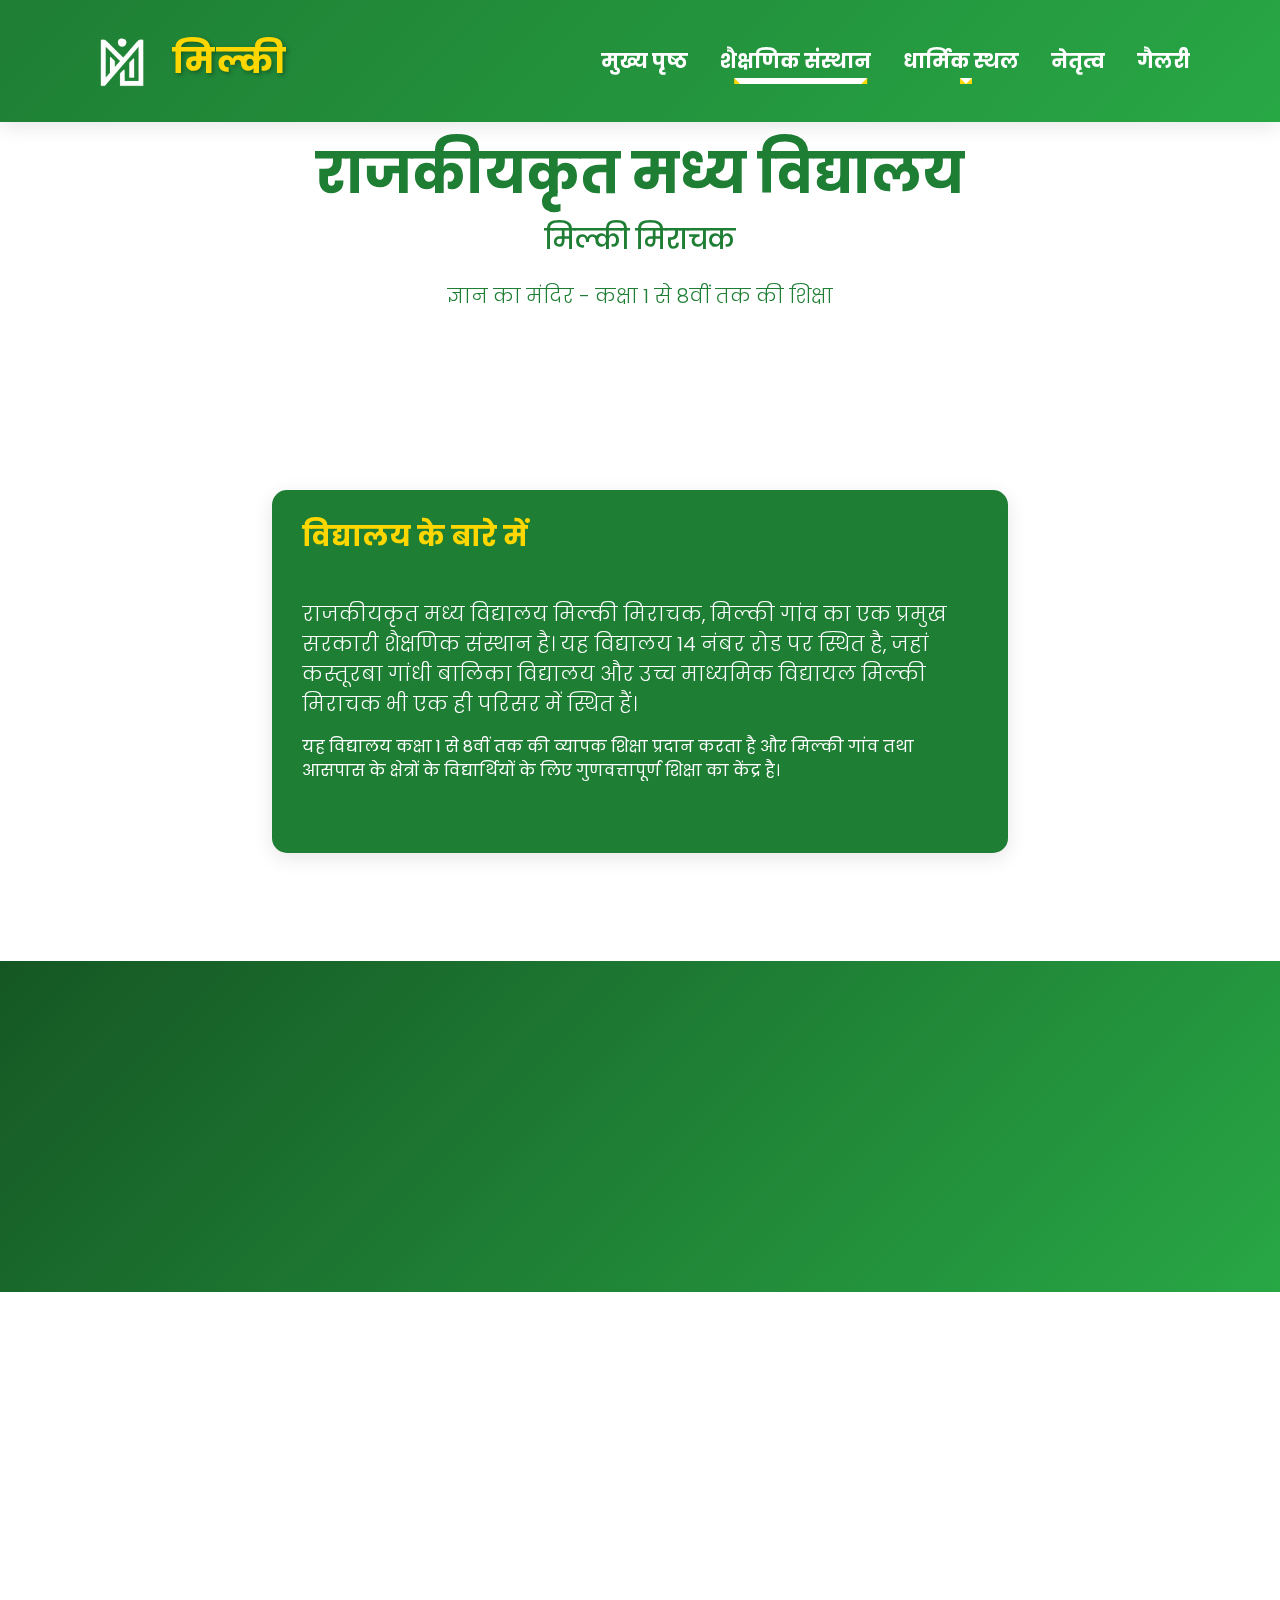
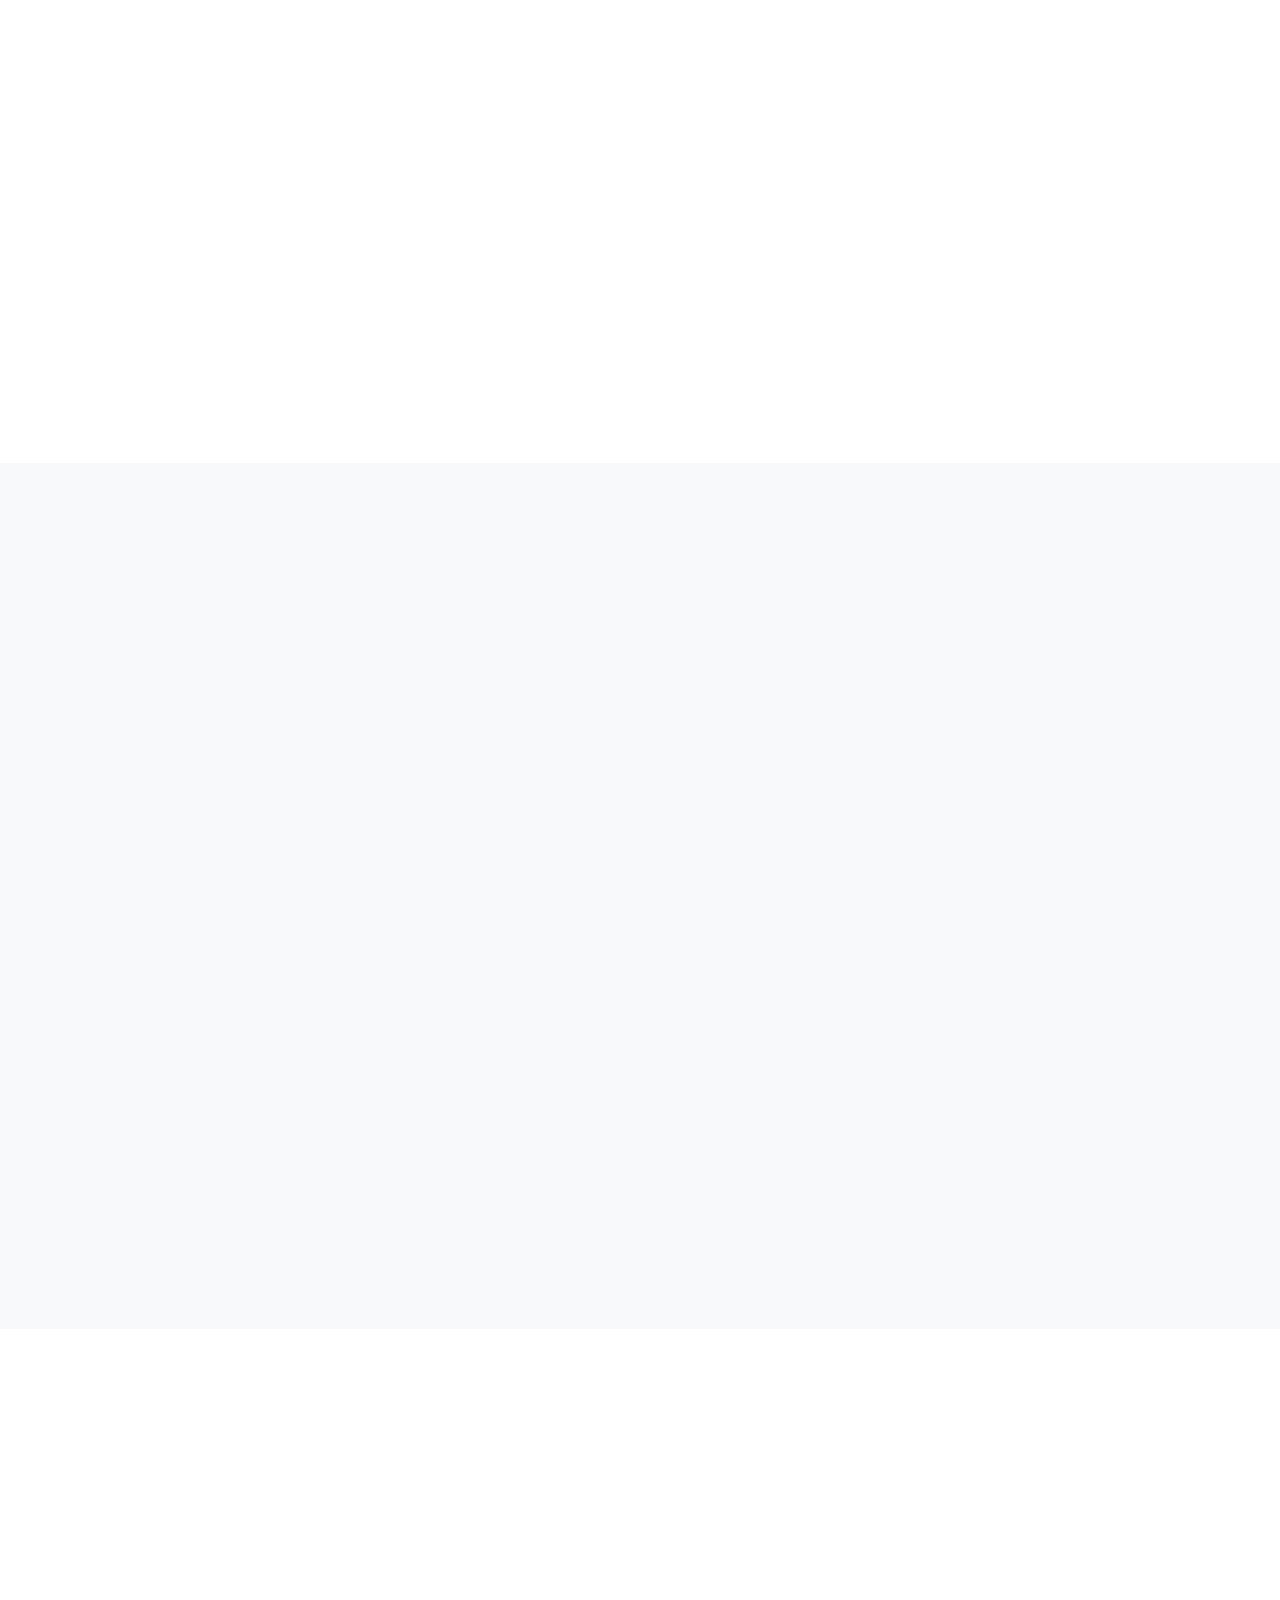
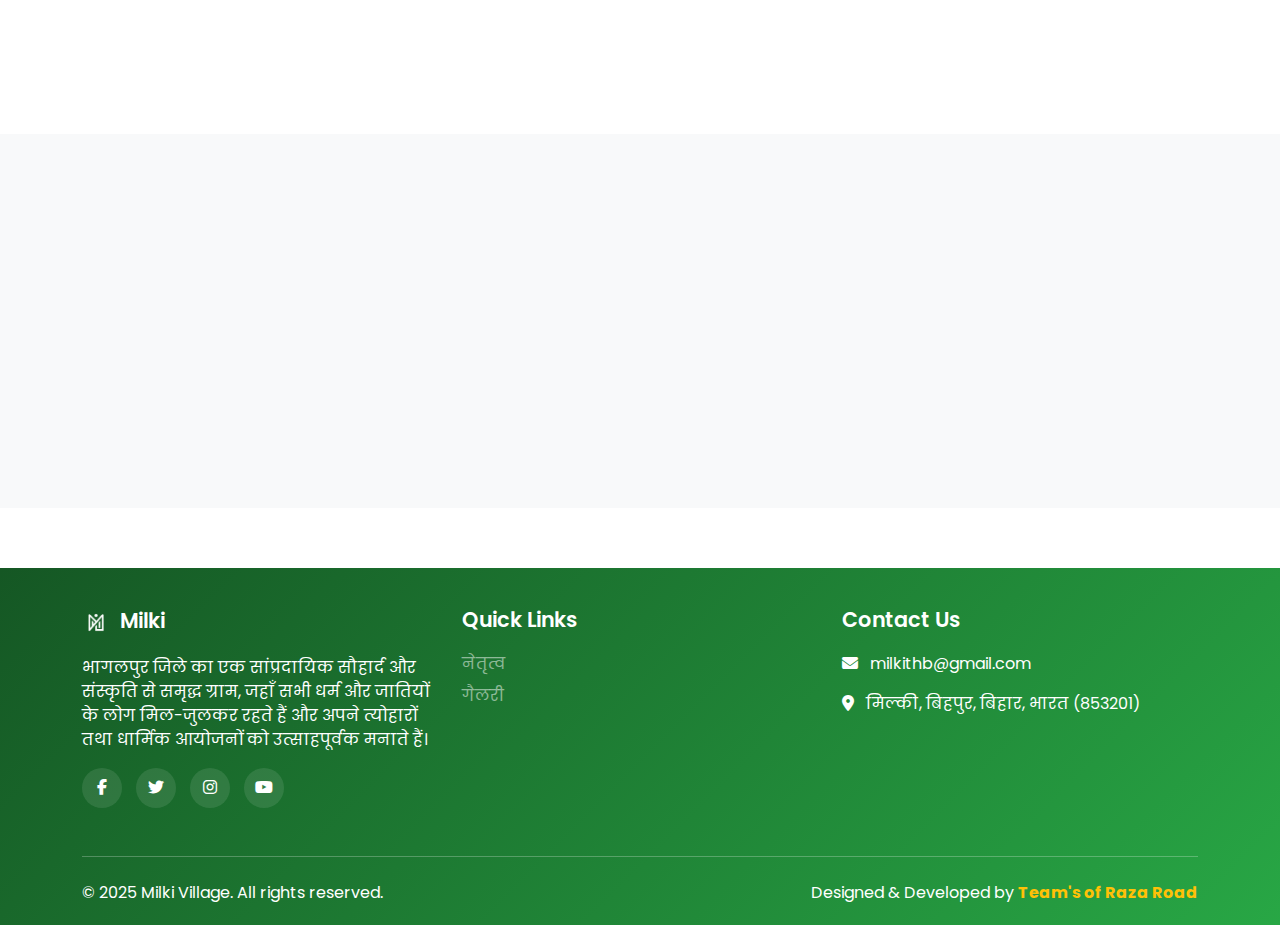
<file: pages/middle-school-milki.html>
<!DOCTYPE html>
<html lang="en">
<head>
    <meta charset="UTF-8">
    <meta name="viewport" content="width=device-width, initial-scale=1.0">
    <title>राजकीयकृत मध्य विद्यालय मिल्की मिराचक - मिल्की गाँव</title>
    <link href="https://cdn.jsdelivr.net/npm/bootstrap@5.3.0/dist/css/bootstrap.min.css" rel="stylesheet">
    <link href="https://unpkg.com/aos@2.3.1/dist/aos.css" rel="stylesheet">
    <link rel="stylesheet" href="https://cdnjs.cloudflare.com/ajax/libs/font-awesome/6.4.0/css/all.min.css"> 
    <link rel="stylesheet" href="../css/style.css">
    <style>
       
    

        .hero-section {
            background: #fff;
            color: #1e7e34;
            padding: 140px 0 60px;
            margin-top: 0;
        }

        .section-title {
            color: var(--primary-color);
            font-weight: 700;
            margin-bottom: 30px;
            position: relative;
            padding-bottom: 15px;
        }

        .section-title::after {
            content: '';
            position: absolute;
            bottom: 0;
            left: 50%;
            transform: translateX(-50%);
            width: 80px;
            height: 4px;
            background: linear-gradient(90deg, var(--secondary-color), var(--accent-color));
            border-radius: 2px;
        }

        .info-card {
            background: #1e7e34;
            color: #fff;
            border-radius: 15px;
            padding: 30px;
            box-shadow: 0 5px 20px rgba(0,0,0,0.1);
            transition: transform 0.3s ease, box-shadow 0.3s ease;
            height: 100%;
        }

        .info-card:hover {
            transform: translateY(-5px);
            box-shadow: 0 8px 30px rgba(0,0,0,0.15);
        }

        .info-card i {
            font-size: 2.5rem;
            color: #ffd700;
            margin-bottom: 20px;
        }

        .feature-box {
            background: var(--light-bg);
            border-radius: 10px;
            padding: 20px;
            margin-bottom: 20px;
            border-left: 4px solid var(--secondary-color);
        }

        .feature-box h5 {
            color: var(--primary-color);
            font-weight: 600;
            margin-bottom: 10px;
        }

        .stats-section {
            background: linear-gradient(135deg, #155724 0%, #28a745 100%) !important;
            color: #fff;
            padding: 60px 0;
            margin: 60px 0;
        }

        .stat-item {
            text-align: center;
            padding: 20px;
        }

        .stat-item i {
            font-size: 3rem;
            margin-bottom: 15px;
            color: #ffd700;
        }

        .stat-number {
            font-size: 3rem;
            font-weight: 700;
            display: block;
        }

        .stat-label {
            font-size: 1.1rem;
            opacity: 0.9;
            margin-top: 10px;
        }

        .location-box {
            background: #1e7e34;
            color: #fff;
            border-radius: 10px;
            padding: 25px;
            margin-top: 20px;
        }

        footer {
            background: linear-gradient(135deg, #2c3e50 0%, #34495e 100%);
            color: white;
            padding: 40px 0 20px;
            margin-top: 60px;
        }

        .footer-title {
            font-weight: 600;
            margin-bottom: 20px;
            color: #fff;
        }

        .social-links a {
            display: inline-block;
            width: 40px;
            height: 40px;
            background: rgba(255,255,255,0.1);
            border-radius: 50%;
            text-align: center;
            line-height: 40px;
            margin-right: 10px;
            transition: all 0.3s;
            color: white;
        }

        .social-links a:hover {
            background: var(--secondary-color);
            transform: translateY(-3px);
        }

        .badge-custom {
            background: var(--secondary-color);
            color: white;
            padding: 8px 15px;
            border-radius: 20px;
            font-size: 0.9rem;
            display: inline-block;
            margin: 5px;
        }
    </style>
</head>
<body>
    <nav class="navbar navbar-expand-lg navbar-dark fixed-top py-3">
        <div class="container">
            <a class="navbar-brand d-flex align-items-center" href="../index.html">
                <img src="../img/logo/White_logo.png" alt="Milki Logo" style="height: 80px; width: 80px; margin-right: 10px;"> मिल्की
            </a>
            <button class="navbar-toggler" type="button" data-bs-toggle="collapse" data-bs-target="#navbarNav">
                <span class="navbar-toggler-icon"></span>
            </button>
            <div class="collapse navbar-collapse" id="navbarNav">
                <ul class="navbar-nav ms-auto gap-3 fs-5 fw-bold">
                    <li class="nav-item">
                        <a class="nav-link" href="../index.html">मुख्य पृष्ठ</a>
                    </li>
                    <li class="nav-item dropdown">
                        <a class="nav-link dropdown-toggle active" href="#" id="institutionDropdown" role="button" data-bs-toggle="dropdown">
                            शैक्षणिक संस्थान
                        </a>
                        <ul class="dropdown-menu">
                            <li><a class="dropdown-item" href="madarsha-islamia-mangan-shah.html">मदरसा इस्लामिया मंगन शाह रहमतुल्लाह अलैह</a></li>
                            <li><a class="dropdown-item active" href="#">राजकीयकृत मध्य विद्यालय मिल्की मिराचक</a></li>
                            <li><a class="dropdown-item" href="high-school-milki-mirachak.html">उच्च माध्यमिक विद्यायल मिल्की मिराचक</a></li>
                            <li><a class="dropdown-item" href="kasturba-vidyalaya-milki.html">कस्तूरबा गांधी बालिका विद्यालय मिल्की</a></li>
                            <li><a class="dropdown-item" href="ps-milki.html">प्राथमिक विद्यालय मिल्की</a></li>
                            <li><a class="dropdown-item" href="ps-maktab-milki.html">प्राथमिक विद्यालय मक़तब मिल्की</a></li>
                            <li><a class="dropdown-item" href="ps-shek-tola-milki.html">प्राथमिक विद्यालय शेख टोला मिल्की</a></li>
                        </ul>
                    </li>
                    <li class="nav-item dropdown">
                        <a class="nav-link dropdown-toggle" href="#" id="religiousDropdown" role="button" data-bs-toggle="dropdown">
                           धार्मिक स्थल
                        </a>
                        <ul class="dropdown-menu">
                            <li><a class="dropdown-item" href="raza-jama-masjid-milki.html">रज़ा जामा मस्जिद मिल्की</a></li>
                            <li><a class="dropdown-item" href="hazrat-mangan-shah-milki.html">हज़रत दाता मंगन शाह रहमतुल्लाह अलैह</a></li>
                            <li><a class="dropdown-item" href="masjide-ansar.html">मस्जिदे अंसार</a></li>
                            <li><a class="dropdown-item" href="hazrat-akbar-shah.html">हज़रत अकबर शाह रहमतुल्लाह अलैह</a></li>
                        </ul>
                    </li>
                    <li class="nav-item">
                        <a class="nav-link" href="leadership.html">नेतृत्व</a>
                    </li>
                    <!-- <li class="nav-item">
                        <a class="nav-link" href="committee.html">समिति</a>
                    </li> -->
                    <li class="nav-item">
                        <a class="nav-link" href="gallery.html">गैलरी</a>
                    </li>
                </ul>
            </div>
        </div>
    </nav>

    <section class="hero-section">
        <div class="container">
            <div class="row align-items-center">
                <div class="col-lg-8 mx-auto text-center" data-aos="fade-up">
                    <h1 class="display-4 fw-bold mb-3">राजकीयकृत मध्य विद्यालय</h1>
                    <h2 class="h3 mb-4">मिल्की मिराचक</h2>
                    <p class="lead mb-4">ज्ञान का मंदिर - कक्षा 1 से 8वीं तक की शिक्षा</p>
                    <div>
                        <span class="badge-custom"><i class="fas fa-graduation-cap me-2"></i>सरकारी विद्यालय</span>
                        <span class="badge-custom"><i class="fas fa-map-marker-alt me-2"></i>14 नंबर रोड, मिल्की</span>
                    </div>
                </div>
            </div>
        </div>
    </section>

    <section class="py-5">
        <div class="container">
            <div class="row">
                <div class="col-lg-8 mx-auto" data-aos="fade-up">
                    <div class="info-card mb-4">
                        <h3 class="section-title text-start" style="color: #ffd700;">विद्यालय के बारे में</h3>
                        <p class="lead">राजकीयकृत मध्य विद्यालय मिल्की मिराचक, मिल्की गांव का एक प्रमुख सरकारी शैक्षणिक संस्थान है। यह विद्यालय 14 नंबर रोड पर स्थित है, जहां कस्तूरबा गांधी बालिका विद्यालय और उच्च माध्यमिक विद्यायल मिल्की मिराचक भी एक ही परिसर में स्थित हैं।</p>
                        <p>यह विद्यालय कक्षा 1 से 8वीं तक की व्यापक शिक्षा प्रदान करता है और मिल्की गांव तथा आसपास के क्षेत्रों के विद्यार्थियों के लिए गुणवत्तापूर्ण शिक्षा का केंद्र है।</p>
                    </div>
                </div>
            </div>
        </div>
    </section>

    <section class="stats-section">
        <div class="container">
            <div class="row">
                <div class="col-md-3 col-6" data-aos="fade-up" data-aos-delay="100">
                    <div class="stat-item">
                        <i class="fas fa-layer-group"></i>
                        <span class="stat-number">1-8</span>
                        <span class="stat-label">कक्षाएं</span>
                    </div>
                </div>
                <div class="col-md-3 col-6" data-aos="fade-up" data-aos-delay="200">
                    <div class="stat-item">
                        <i class="fas fa-chalkboard-teacher"></i>
                        <span class="stat-number">20+</span>
                        <span class="stat-label">अनुभवी शिक्षक</span>
                    </div>
                </div>
                <div class="col-md-3 col-6" data-aos="fade-up" data-aos-delay="300">
                    <div class="stat-item">
                        <i class="fas fa-book-open"></i>
                        <span class="stat-number">Govt.</span>
                        <span class="stat-label">सरकारी मान्यता प्राप्त</span>
                    </div>
                </div>
                <div class="col-md-3 col-6" data-aos="fade-up" data-aos-delay="400">
                    <div class="stat-item">
                        <i class="fas fa-award"></i>
                        <span class="stat-number">Quality</span>
                        <span class="stat-label">गुणवत्तापूर्ण शिक्षा</span>
                    </div>
                </div>
            </div>
        </div>
    </section>

    <section class="py-5">
        <div class="container">
            <h2 class="section-title text-center" data-aos="fade-up" style="color: #1e7e34;">विद्यालय की विशेषताएं</h2>
            <div class="row mt-5">
                <div class="col-md-6 mb-4" data-aos="fade-right">
                    <div class="info-card">
                        <i class="fas fa-school"></i>
                        <h4>संपूर्ण माध्यमिक शिक्षा</h4>
                        <p>कक्षा 1 से 8वीं तक की निरंतर और व्यवस्थित शिक्षा व्यवस्था जो विद्यार्थियों को मजबूत शैक्षणिक आधार प्रदान करती है।</p>
                    </div>
                </div>
                <div class="col-md-6 mb-4" data-aos="fade-left">
                    <div class="info-card">
                        <i class="fas fa-building"></i>
                        <h4>सरकारी संस्थान</h4>
                        <p>बिहार सरकार द्वारा मान्यता प्राप्त और राजकीयकृत विद्यालय, जो मुफ्त और गुणवत्तापूर्ण शिक्षा प्रदान करता है।</p>
                    </div>
                </div>
                <div class="col-md-6 mb-4" data-aos="fade-right">
                    <div class="info-card">
                        <i class="fas fa-users"></i>
                        <h4>सामूहिक शैक्षणिक परिसर</h4>
                        <p>कस्तूरबा गांधी बालिका विद्यालय मिल्की और उच्च माध्यमिक विद्यायल मिल्की मिराचक के साथ एक ही स्थान पर स्थित, जो शैक्षणिक संसाधनों को साझा करने में सहायक है।</p>
                    </div>
                </div>
                <div class="col-md-6 mb-4" data-aos="fade-left">
                    <div class="info-card">
                        <i class="fas fa-map-marked-alt"></i>
                        <h4>सुविधाजनक स्थान</h4>
                        <p>14 नंबर रोड, मिल्की पर स्थित यह विद्यालय गांव के सभी क्षेत्रों से आसानी से पहुंचा जा सकता है।</p>
                    </div>
                </div>
            </div>
        </div>
    </section>

    <section class="py-5 bg-light">
        <div class="container">
            <div class="row" style="color: #1e7e34;">
                <div class="col-lg-8 mx-auto">
                    <h2 class="section-title text-center" data-aos="fade-up">शैक्षणिक सुविधाएं</h2>
                    <div class="mt-4" data-aos="fade-up" data-aos-delay="100">
                        <div class="feature-box">
                            <h5><i class="fas fa-check-circle text-success me-2"></i>प्राथमिक से माध्यमिक शिक्षा</h5>
                            <p class="mb-0">कक्षा 1 से 5वीं तक की प्राथमिक शिक्षा और कक्षा 6 से 8वीं तक की माध्यमिक शिक्षा की संपूर्ण व्यवस्था।</p>
                        </div>
                        <div class="feature-box">
                            <h5><i class="fas fa-check-circle text-success me-2"></i>योग्य शिक्षक</h5>
                            <p class="mb-0">सरकार द्वारा नियुक्त प्रशिक्षित और अनुभवी शिक्षकों की टीम जो विद्यार्थियों को बेहतरीन शिक्षा प्रदान करती है।</p>
                        </div>
                        <div class="feature-box">
                            <h5><i class="fas fa-check-circle text-success me-2"></i>पाठ्यक्रम</h5>
                            <p class="mb-0">बिहार शिक्षा बोर्ड द्वारा निर्धारित पाठ्यक्रम के अनुसार शिक्षा, जो सभी आवश्यक विषयों को शामिल करता है।</p>
                        </div>
                        <div class="feature-box">
                            <h5><i class="fas fa-check-circle text-success me-2"></i>मुफ्त शिक्षा</h5>
                            <p class="mb-0">सरकारी विद्यालय होने के कारण सभी विद्यार्थियों को मुफ्त शिक्षा, पुस्तकें और अन्य शैक्षणिक सामग्री उपलब्ध।</p>
                        </div>
                        <div class="feature-box">
                            <h5><i class="fas fa-check-circle text-success me-2"></i>मध्याह्न भोजन</h5>
                            <p class="mb-0">सरकारी योजना के तहत विद्यार्थियों के लिए पौष्टिक मध्याह्न भोजन की व्यवस्था।</p>
                        </div>
                    </div>
                </div>
            </div>
        </div>
    </section>

    <section class="py-5">
        <div class="container">
            <div class="row">
                <div class="col-lg-8 mx-auto">
                    <h2 class="section-title text-center" data-aos="fade-up" style="color: #1e7e34;">विद्यालय का स्थान</h2>
                    <div class="location-box" data-aos="fade-up" data-aos-delay="100">
                        <div class="row align-items-center">
                            <div class="col-md-2 text-center mb-3 mb-md-0">
                                <i class="fas fa-map-marker-alt" style="font-size: 3rem; color: #ffd700;"></i>
                            </div>
                            <div class="col-md-10">
                                <h5 class="mb-3">14 नंबर रोड, मिल्की मिराचक</h5>
                                <p class="mb-2"><strong>पता:</strong> राजकीयकृत मध्य विद्यालय, 14 नंबर रोड, मिल्की, बिहपुर, भागलपुर, बिहार - 853201</p>
                                <p class="mb-2"><strong>निकटवर्ती संस्थान:</strong> कस्तूरबा गांधी बालिका विद्यालय मिल्की, उच्च माध्यमिक विद्यालय मिल्की मिराचक (एक ही परिसर में)</p>
                                <p class="mb-0"><strong>क्षेत्र:</strong> मिल्की, बिहपुर प्रखंड, भागलपुर जिला</p>
                            </div>
                        </div>
                    </div>
                </div>
            </div>
        </div>
    </section>

    <section class="py-5 bg-light">
        <div class="container" style="color: #1e7e34;">
            <div class="row">
                <div class="col-lg-8 mx-auto text-center" data-aos="fade-up">
                    <h2 class="section-title">विद्यालय का महत्व</h2>
                    <p class="lead mt-4">राजकीयकृत मध्य विद्यालय मिल्की मिराचक, मिल्की गांव और आसपास के क्षेत्रों के बच्चों के लिए शिक्षा का एक महत्वपूर्ण केंद्र है। यह विद्यालय न केवल शैक्षणिक ज्ञान प्रदान करता है, बल्कि विद्यार्थियों के समग्र विकास पर भी ध्यान देता है।</p>
                    <p>सरकारी संस्थान होने के कारण यह आर्थिक रूप से कमजोर परिवारों के बच्चों को भी गुणवत्तापूर्ण शिक्षा प्राप्त करने का अवसर प्रदान करता है। कक्षा 1 से 8वीं तक की निरंतर शिक्षा व्यवस्था विद्यार्थियों को एक मजबूत शैक्षणिक आधार प्रदान करती है।</p>
                </div>
            </div>
        </div>
    </section>

    <footer>
        <div class="container">
            <div class="row">
                <div class="col-md-4 mb-4"> 
                    <h5 class="footer-title d-flex align-items-center"> 
                        <img src="../img/logo/White_logo.png" alt="Milki Logo" style="height: 28px; width: 28px; margin-right: 10px;">Milki
                    </h5> 
                    <p>भागलपुर जिले का एक सांप्रदायिक सौहार्द और संस्कृति से समृद्ध ग्राम, जहाँ सभी धर्म और जातियों के लोग मिल-जुलकर रहते हैं और अपने त्योहारों तथा धार्मिक आयोजनों को उत्साहपूर्वक मनाते हैं।</p>
                    <div class="social-links mt-3">
                        <a href="#"><i class="fab fa-facebook-f"></i></a>
                        <a href="#"><i class="fab fa-twitter"></i></a>
                        <a href="#"><i class="fab fa-instagram"></i></a>
                        <a href="#"><i class="fab fa-youtube"></i></a>
                    </div>
                </div>
                
                <div class="col-md-4 mb-4">
                    <h5 class="footer-title">Quick Links</h5>
                    <ul class="list-unstyled">
                        <li class="mb-2"><a href="leadership.html" class="text-white-50 text-decoration-none">नेतृत्व</a></li>
                        <li class="mb-2"><a href="gallery.html" class="text-white-50 text-decoration-none">गैलरी</a></li>
                    </ul>
                </div>
                
                <div class="col-md-4 mb-4">
                    <h5 class="footer-title">Contact Us</h5>
                    <p><i class="fas fa-envelope me-2"></i> milkithb@gmail.com</p>
                    <p><i class="fas fa-map-marker-alt me-2"></i> मिल्की, बिहपुर, बिहार, भारत (853201)</p>
                </div>
            </div>
            
            <hr class="bg-white-50 my-4">
            
            <div class="row">
                <div class="col-md-6 text-center text-md-start">
                    <p class="mb-0">&copy; 2025 Milki Village. All rights reserved.</p>
                </div>
                <div class="col-md-6 text-center text-md-end">
                    <p class="mb-0">Designed & Developed by <span class="text-warning fw-bold">Team's of Raza Road</span></p>
                </div>
            </div>
        </div>
    </footer>

    <script src="https://cdn.jsdelivr.net/npm/bootstrap@5.3.0/dist/js/bootstrap.bundle.min.js"></script>
    <script src="https://unpkg.com/aos@2.3.1/dist/aos.js"></script>
    <script src="../js/script.js"></script>
    <script>
        AOS.init({
            duration: 1000,
            once: true
        });
    </script>
</body>
</html>
</file>
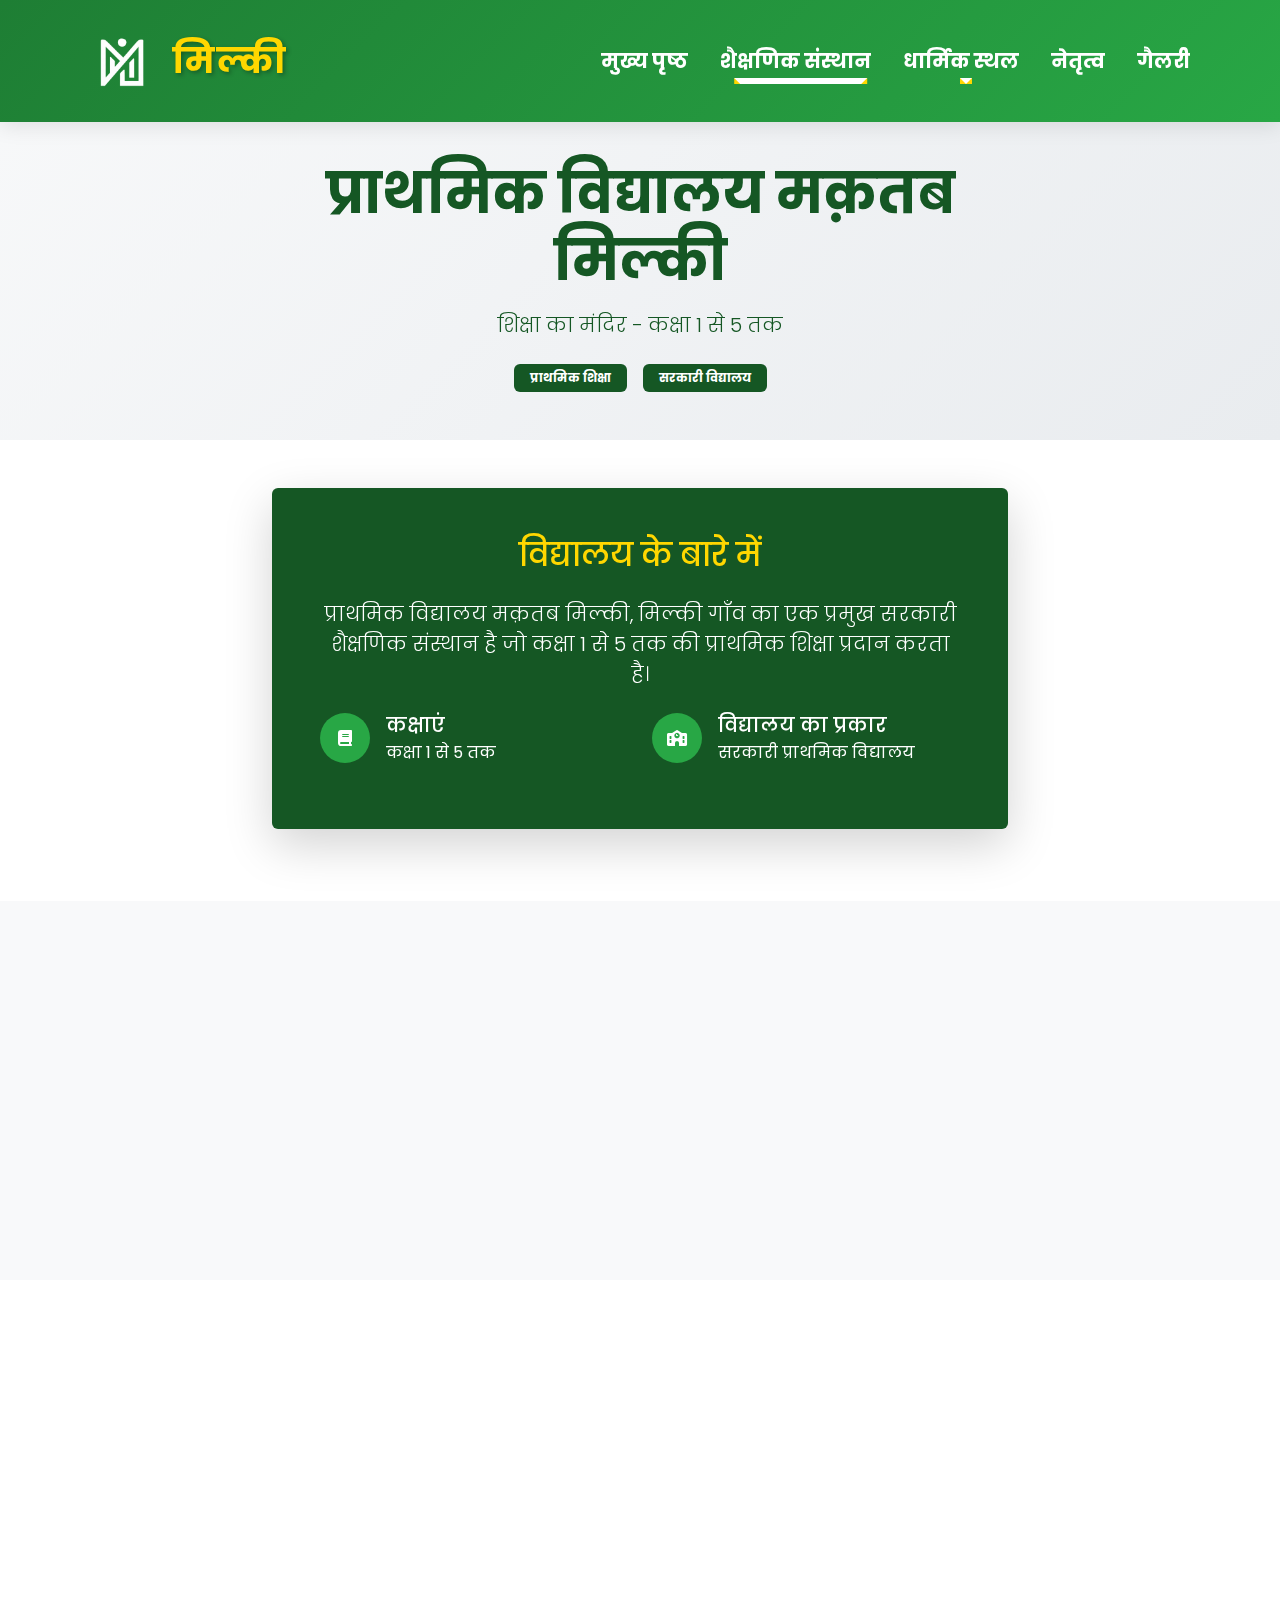
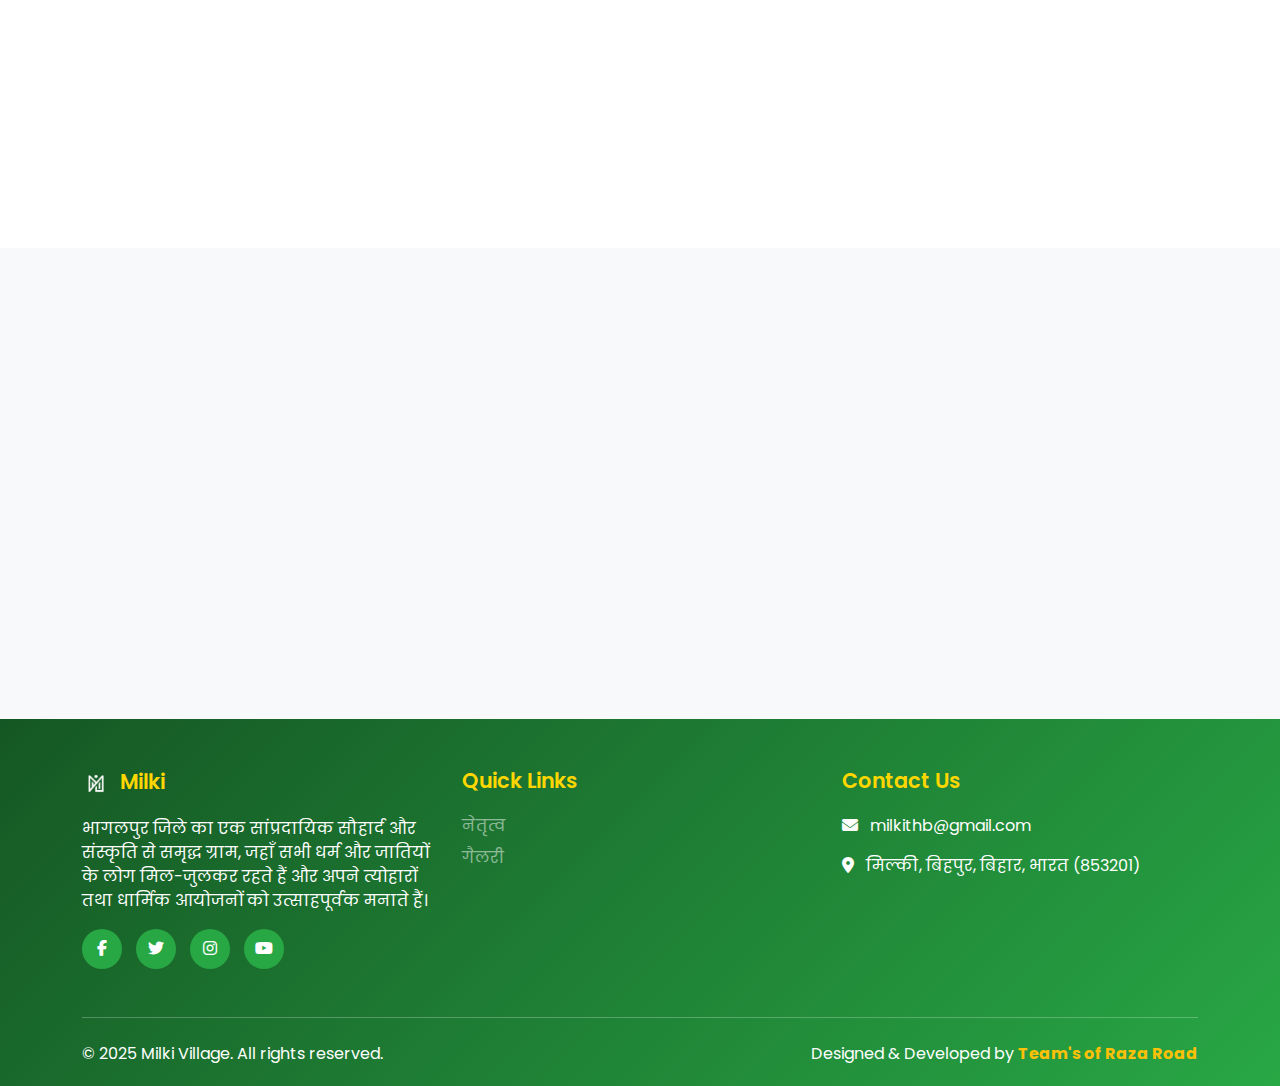
<file: pages/ps-maktab-milki.html>
<!DOCTYPE html>
<html lang="en">
<head>
    <meta charset="UTF-8">
    <meta name="viewport" content="width=device-width, initial-scale=1.0">
    <title>P.S. Maktab Milki - Milki Village</title>
    <link href="https://cdn.jsdelivr.net/npm/bootstrap@5.3.0/dist/css/bootstrap.min.css" rel="stylesheet">
    <link href="https://unpkg.com/aos@2.3.1/dist/aos.css" rel="stylesheet">
    <link rel="stylesheet" href="https://cdnjs.cloudflare.com/ajax/libs/font-awesome/6.4.0/css/all.min.css">
    <link rel="stylesheet" href="../css/style.css">
</head>
<body>
  <nav class="navbar navbar-expand-lg navbar-dark fixed-top py-3">
        <div class="container">
            <a class="navbar-brand d-flex align-items-center" href="../index.html">
                <img src="../img/logo/White_logo.png" alt="Milki Logo" style="height: 80px; width: 80px; margin-right: 10px;"> मिल्की
            </a>
            <button class="navbar-toggler" type="button" data-bs-toggle="collapse" data-bs-target="#navbarNav">
                <span class="navbar-toggler-icon"></span>
            </button>
            <div class="collapse navbar-collapse" id="navbarNav">
                <ul class="navbar-nav ms-auto gap-3 fs-5 fw-bold">
                    <li class="nav-item">
                        <a class="nav-link" href="../index.html">मुख्य पृष्ठ</a>
                    </li>
                    <li class="nav-item dropdown">
                        <a class="nav-link dropdown-toggle active" href="#" id="institutionDropdown" role="button" data-bs-toggle="dropdown">
                            शैक्षणिक संस्थान
                        </a>
                        <ul class="dropdown-menu">
                            <li><a class="dropdown-item" href="madarsha-islamia-mangan-shah.html">मदरसा इस्लामिया मंगन शाह रहमतुल्लाह अलैह</a></li>
                            <li><a class="dropdown-item" href="middle-school-milki.html">राजकीयकृत मध्य विद्यालय मिल्की मिराचक</a></li>
                            <li><a class="dropdown-item" href="high-school-milki-mirachak.html">उच्च माध्यमिक विद्यायल मिल्की मिराचक</a></li>
                            <li><a class="dropdown-item" href="kasturba-vidyalaya-milki.html">कस्तूरबा गांधी बालिका विद्यालय मिल्की</a></li>
                            <li><a class="dropdown-item" href="ps-milki.html">प्राथमिक विद्यालय मिल्की</a></li>
                            <li><a class="dropdown-item active" href="ps-maktab-milki.html">प्राथमिक विद्यालय मक़तब मिल्की</a></li>
                            <li><a class="dropdown-item" href="ps-shek-tola-milki.html">प्राथमिक विद्यालय शेख टोला मिल्की</a></li>
                        </ul>
                    </li>
                    <li class="nav-item dropdown">
                        <a class="nav-link dropdown-toggle" href="#" id="religiousDropdown" role="button" data-bs-toggle="dropdown">
                           धार्मिक स्थल
                        </a>
                        <ul class="dropdown-menu">
                            <li><a class="dropdown-item" href="raza-jama-masjid-milki.html">रज़ा जामा मस्जिद मिल्की</a></li>
                            <li><a class="dropdown-item" href="hazrat-mangan-shah-milki.html">हज़रत दाता मंगन शाह रहमतुल्लाह अलैह</a></li>
                            <li><a class="dropdown-item" href="masjide-ansar.html">मस्जिदे अंसार</a></li>
                            <li><a class="dropdown-item" href="hazrat-akbar-shah.html">हज़रत अकबर शाह रहमतुल्लाह अलैह</a></li>
                        </ul>
                    </li>
                    <li class="nav-item">
                        <a class="nav-link" href="leadership.html">नेतृत्व</a>
                    </li>
                    <!-- <li class="nav-item">
                        <a class="nav-link" href="committee.html">समिति</a>
                    </li> -->
                    <li class="nav-item">
                        <a class="nav-link" href="gallery.html">गैलरी</a>
                    </li>
                </ul>
            </div>
        </div>
    </nav>

   <!-- Hero Section -->
    <section class="py-5" style="background: linear-gradient(135deg, #f8f9fa 0%, #e9ecef 100%); color: #155724; padding-top: 10rem !important;">
        <div class="container">
            <div class="row align-items-center">
                <div class="col-lg-8 mx-auto text-center">
                    <h1 class="display-4 fw-bold mb-3" data-aos="fade-up">प्राथमिक विद्यालय मक़तब मिल्की</h1>
                    <p class="lead mb-4" data-aos="fade-up" data-aos-delay="100">शिक्षा का मंदिर - कक्षा 1 से 5 तक</p>
                    <div class="d-flex justify-content-center gap-3" data-aos="fade-up" data-aos-delay="200">
                        <span class="badge px-3 py-2" style="background-color: #155724; color: #fff;">प्राथमिक शिक्षा</span>
                        <span class="badge px-3 py-2" style="background-color: #155724; color: #fff;">सरकारी विद्यालय</span>
                    </div>
                </div>
            </div>
        </div>
    </section>

    <!-- School Info Section -->
    <section class="py-5">
        <div class="container">
            <div class="row">
                <div class="col-lg-8 mx-auto">
                    <div class="card shadow-lg border-0 mb-4" data-aos="fade-up" style="background-color: #155724; color: #fff;">
                        <div class="card-body p-5">
                            <h2 class="text-center mb-4" style="color: #ffd700;">विद्यालय के बारे में</h2>
                            <p class="lead text-center mb-4">प्राथमिक विद्यालय मक़तब मिल्की, मिल्की गाँव का एक प्रमुख सरकारी शैक्षणिक संस्थान है जो कक्षा 1 से 5 तक की प्राथमिक शिक्षा प्रदान करता है।</p>
                            
                            <div class="row mt-4">
                                <div class="col-md-6 mb-3">
                                    <div class="d-flex align-items-start">
                                        <div class="flex-shrink-0">
                                            <div class="text-white rounded-circle d-flex align-items-center justify-content-center" style="width: 50px; height: 50px; background-color: #28a745;">
                                                <i class="fas fa-book"></i>
                                            </div>
                                        </div>
                                        <div class="flex-grow-1 ms-3">
                                            <h5 class="mb-1">कक्षाएं</h5>
                                            <p class="mb-0">कक्षा 1 से 5 तक</p>
                                        </div>
                                    </div>
                                </div>
                                <div class="col-md-6 mb-3">
                                    <div class="d-flex align-items-start">
                                        <div class="flex-shrink-0">
                                            <div class="text-white rounded-circle d-flex align-items-center justify-content-center" style="width: 50px; height: 50px; background-color: #28a745;">
                                                <i class="fas fa-school"></i>
                                            </div>
                                        </div>
                                        <div class="flex-grow-1 ms-3">
                                            <h5 class="mb-1">विद्यालय का प्रकार</h5>
                                            <p class="text-muted mb-0" style="color: #fff !important;">सरकारी प्राथमिक विद्यालय</p>
                                        </div>
                                    </div>
                                </div>
                            </div>
                        </div>
                    </div>
                </div>
            </div>
        </div>
    </section>

    <!-- Location Section -->
    <section class="py-5 bg-light">
        <div class="container">
            <div class="row">
                <div class="col-lg-8 mx-auto">
                    <h2 class="text-center mb-5" style="color: #155724;" data-aos="fade-up">विद्यालय की स्थिति</h2>
                    
                    <div class="card shadow border-0 mb-4" data-aos="fade-up" data-aos-delay="100" style="background-color: #155724; color: #fff;">
                        <div class="card-body p-4">
                            <div class="row align-items-center">
                                <div class="col-md-2 text-center mb-3 mb-md-0">
                                    <i class="fas fa-map-marker-alt fa-3x" style="color: #ffd700;"></i>
                                </div>
                                <div class="col-md-10">
                                    <h4 class="mb-3">विद्यालय का पता</h4>
                                    <p class="mb-2"><strong>पास में:</strong> 14 नंबर रोड से लगभग 100 मीटर अंदर, अंसारी मोहल्ला रोड, अंसारी मोहल्ला</p>
                                    <p class="mb-0"><strong>पूरा पता:</strong> मिल्की, बिहपुर, भागलपुर, बिहार - 853201</p>
                                </div>
                            </div>
                        </div>
                    </div>

                   
                </div>
            </div>
        </div>
    </section>

    <!-- Facilities Section -->
    <section class="py-5">
        <div class="container">
            <div class="row">
                <div class="col-lg-10 mx-auto">
                    <h2 class="text-center mb-5" style="color: #155724;" data-aos="fade-up">विद्यालय की सुविधाएं</h2>
                    
                    <div class="row g-4">
                        <div class="col-md-4" data-aos="fade-up" data-aos-delay="100">
                            <div class="card h-100 border-0 shadow-sm text-center p-4" style="background-color: #155724; color: #fff;">
                                <div class="mb-3">
                                    <i class="fas fa-chalkboard-teacher fa-3x" style="color: #ffd700;"></i>
                                </div>
                                <h5 class="card-title">अनुभवी शिक्षक</h5>
                                <p class="card-text">योग्य और अनुभवी शिक्षकों द्वारा गुणवत्तापूर्ण शिक्षा</p>
                            </div>
                        </div>
                        
                        <div class="col-md-4" data-aos="fade-up" data-aos-delay="200">
                            <div class="card h-100 border-0 shadow-sm text-center p-4" style="background-color: #155724; color: #fff;">
                                <div class="mb-3">
                                    <i class="fas fa-users fa-3x" style="color: #ffd700;"></i>
                                </div>
                                <h5 class="card-title">छोटे कक्षा समूह</h5>
                                <p class="card-text">प्रत्येक बच्चे पर व्यक्तिगत ध्यान</p>
                            </div>
                        </div>
                        
                        <div class="col-md-4" data-aos="fade-up" data-aos-delay="400">
                            <div class="card h-100 border-0 shadow-sm text-center p-4" style="background-color: #155724; color: #fff;">
                                <div class="mb-3">
                                    <i class="fas fa-utensils fa-3x" style="color: #ffd700;"></i>
                                </div>
                                <h5 class="card-title">मध्याह्न भोजन</h5>
                                <p class="card-text">सभी छात्रों के लिए पौष्टिक भोजन की व्यवस्था</p>
                            </div>
                        </div>
                        
                        <div class="col-md-4" data-aos="fade-up" data-aos-delay="600">
                            <div class="card h-100 border-0 shadow-sm text-center p-4" style="background-color: #155724; color: #fff;">
                                <div class="mb-3">
                                    <i class="fas fa-pencil-alt fa-3x" style="color: #ffd700;"></i>
                                </div>
                                <h5 class="card-title">निःशुल्क शिक्षा</h5>
                                <p class="card-text">सरकारी विद्यालय में मुफ्त शिक्षा</p>
                            </div>
                        </div>
                    </div>
                </div>
            </div>
        </div>
    </section>

    <!-- Education Quality Section -->
    <section class="py-5 bg-light">
        <div class="container">
            <div class="row">
                <div class="col-lg-8 mx-auto">
                    <div class="card shadow border-0" data-aos="fade-up" style="background-color: #155724; color: #fff;">
                        <div class="card-body p-5">
                            <h2 class="text-center mb-4" style="color: #ffd700;">शैक्षणिक विशेषताएं</h2>
                            <div class="row mt-4">
                                <div class="col-md-6 mb-4">
                                    <h5><i class="fas fa-check-circle me-2" style="color: #28a745;"></i>नियमित कक्षाएं</h5>
                                    <p>सोमवार से गुरुवार तथा शनिवार तक नियमित कक्षाएं, शुक्रवार को अवकाश।</p>
                                </div>
                                <div class="col-md-6 mb-4">
                                    <h5><i class="fas fa-check-circle me-2" style="color: #28a745;"></i>पाठ्यक्रम</h5>
                                    <p>बिहार राज्य शिक्षा बोर्ड का पाठ्यक्रम</p>
                                </div>
                                <div class="col-md-6 mb-4">
                                    <h5><i class="fas fa-check-circle me-2" style="color: #28a745;"></i>परीक्षा प्रणाली</h5>
                                    <p>नियमित मासिक और वार्षिक परीक्षाएं</p>
                                </div>
                                <div class="col-md-6 mb-4">
                                    <h5><i class="fas fa-check-circle me-2" style="color: #28a745;"></i>अभिभावक बैठक</h5>
                                    <p>नियमित रूप से अभिभावकों के साथ बैठक</p>
                                </div>
                            </div>
                        </div>
                    </div>
                </div>
            </div>
        </div>
    </section>

  <footer>
        <div class="container">
            <div class="row">
                <div class="col-md-4 mb-4">
                    <h5 class="footer-title d-flex align-items-center"> 
                        <img src="../img/logo/White_logo.png" alt="Milki Logo" style="height: 28px; width: 28px; margin-right: 10px;">Milki
                    </h5> 
                    <p>भागलपुर जिले का एक सांप्रदायिक सौहार्द और संस्कृति से समृद्ध ग्राम, जहाँ सभी धर्म और जातियों के लोग मिल-जुलकर रहते हैं और अपने त्योहारों तथा धार्मिक आयोजनों को उत्साहपूर्वक मनाते हैं।</p>
                    <div class="social-links mt-3">
                        <a href="#"><i class="fab fa-facebook-f"></i></a>
                        <a href="#"><i class="fab fa-twitter"></i></a>
                        <a href="#"><i class="fab fa-instagram"></i></a>
                        <a href="#"><i class="fab fa-youtube"></i></a>
                    </div>
                </div>
                
                <div class="col-md-4 mb-4">
                    <h5 class="footer-title">Quick Links</h5>
                    <ul class="list-unstyled">
                        <li class="mb-2"><a href="pages/leadership.html" class="text-white-50 text-decoration-none">नेतृत्व</a></li>
                        <li class="mb-2"><a href="pages/gallery.html" class="text-white-50 text-decoration-none">गैलरी</a></li>
                    </ul>
                </div>
                
                <div class="col-md-4 mb-4">
                    <h5 class="footer-title">Contact Us</h5>
                    <p><i class="fas fa-envelope me-2"></i> milkithb@gmail.com</p>
                    <p><i class="fas fa-map-marker-alt me-2"></i> मिल्की, बिहपुर, बिहार, भारत (853201)</p>
                </div>
            </div>
            
            <hr class="bg-white-50 my-4">
            
            <div class="row">
                <div class="col-md-6 text-center text-md-start">
                    <p class="mb-0">&copy; 2025 Milki Village. All rights reserved.</p>
                </div>
                <div class="col-md-6 text-center text-md-end">
                    <p class="mb-0">Designed & Developed by <span class="text-warning fw-bold">Team's of Raza Road</span></p>
                </div>
            </div>
        </div>
    </footer>

    <script src="https://cdn.jsdelivr.net/npm/bootstrap@5.3.0/dist/js/bootstrap.bundle.min.js"></script>
    <script src="https://unpkg.com/aos@2.3.1/dist/aos.js"></script>
    <script src="../js/script.js"></script>
</body>
</html>
</file>
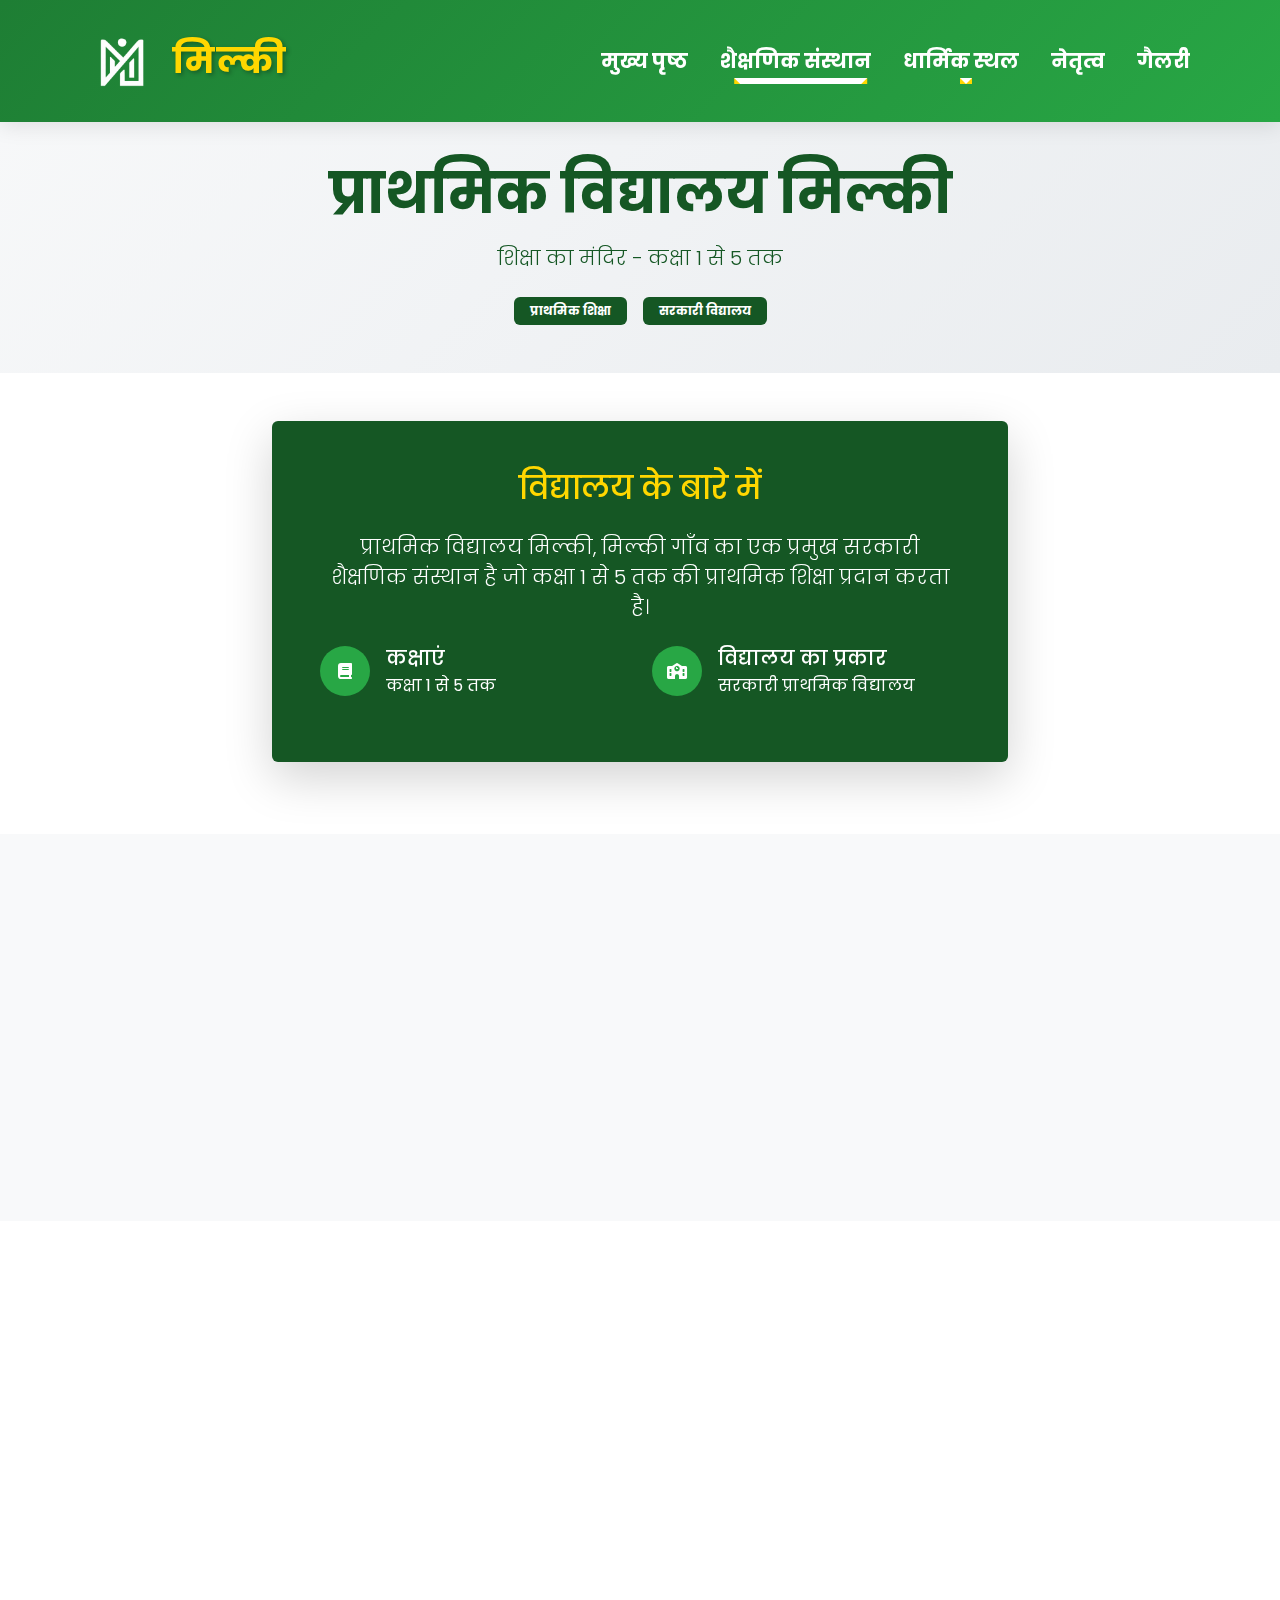
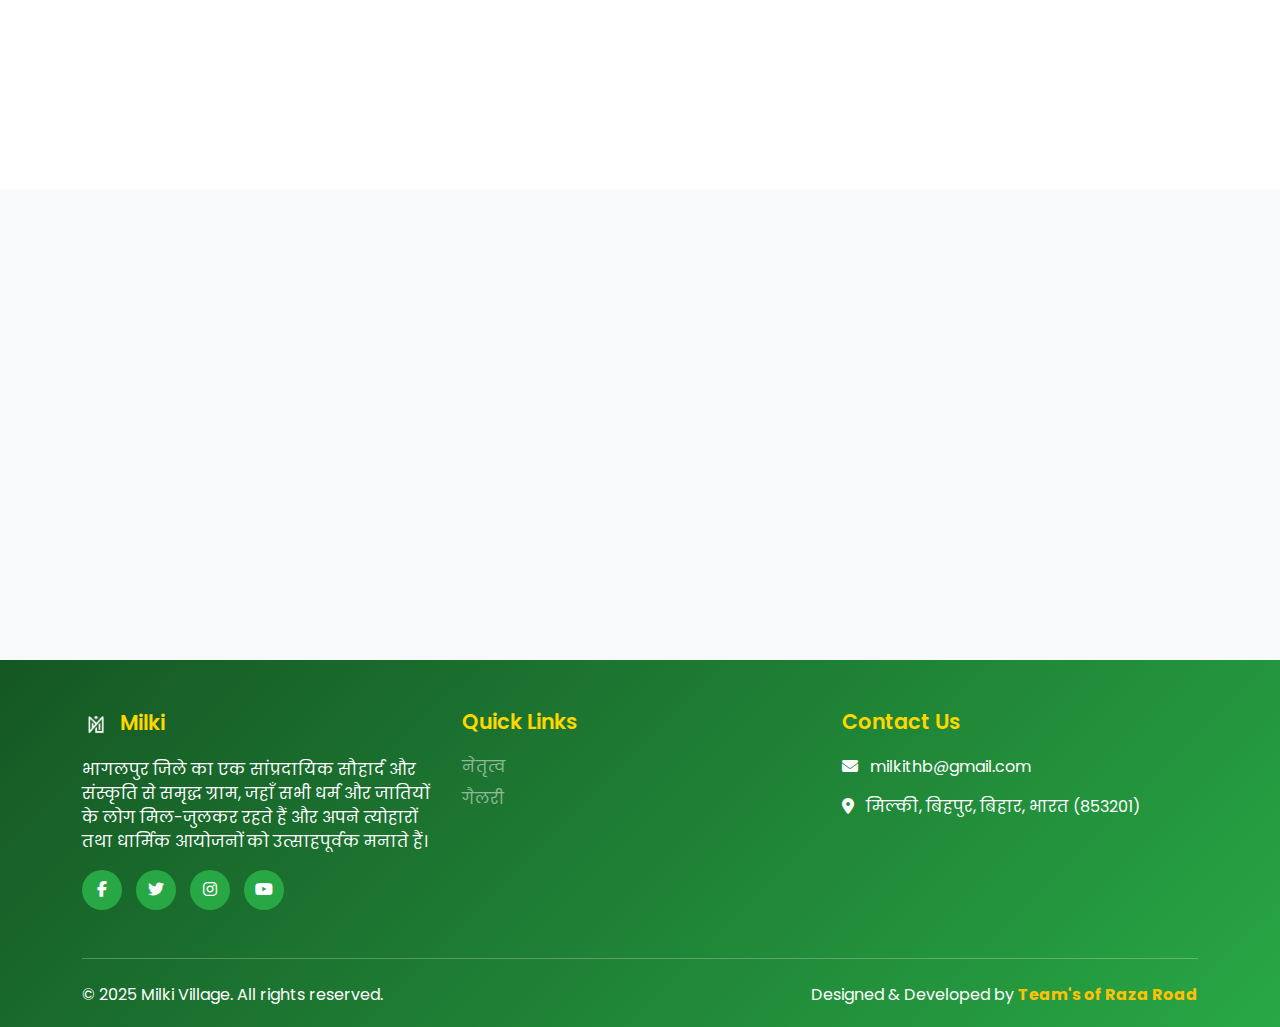
<file: pages/ps-milki.html>
<!DOCTYPE html>
<html lang="en">
<head>
    <meta charset="UTF-8">
    <meta name="viewport" content="width=device-width, initial-scale=1.0">
    <title>P.S. Milki - Milki Village</title>
    <link href="https://cdn.jsdelivr.net/npm/bootstrap@5.3.0/dist/css/bootstrap.min.css" rel="stylesheet">
    <link href="https://unpkg.com/aos@2.3.1/dist/aos.css" rel="stylesheet">
    <link rel="stylesheet" href="https://cdnjs.cloudflare.com/ajax/libs/font-awesome/6.4.0/css/all.min.css">
    <link rel="stylesheet" href="../css/style.css">
</head>
<body>
    <nav class="navbar navbar-expand-lg navbar-dark fixed-top py-3">
        <div class="container">
            <a class="navbar-brand d-flex align-items-center" href="../index.html">
                <img src="../img/logo/White_logo.png" alt="Milki Logo" style="height: 80px; width: 80px; margin-right: 10px;"> मिल्की
            </a>
            <button class="navbar-toggler" type="button" data-bs-toggle="collapse" data-bs-target="#navbarNav">
                <span class="navbar-toggler-icon"></span>
            </button>
            <div class="collapse navbar-collapse" id="navbarNav">
                <ul class="navbar-nav ms-auto gap-3 fs-5 fw-bold">
                    <li class="nav-item">
                        <a class="nav-link" href="../index.html">मुख्य पृष्ठ</a>
                    </li>
                    <li class="nav-item dropdown">
                        <a class="nav-link dropdown-toggle active" href="#" id="institutionDropdown" role="button" data-bs-toggle="dropdown">
                            शैक्षणिक संस्थान
                        </a>
                        <ul class="dropdown-menu">
                            <li><a class="dropdown-item" href="madarsha-islamia-mangan-shah.html">मदरसा इस्लामिया मंगन शाह रहमतुल्लाह अलैह</a></li>
                            <li><a class="dropdown-item" href="middle-school-milki.html">राजकीयकृत मध्य विद्यालय मिल्की मिराचक</a></li>
                            <li><a class="dropdown-item" href="high-school-milki-mirachak.html">उच्च माध्यमिक विद्यायल मिल्की मिराचक</a></li>
                            <li><a class="dropdown-item" href="kasturba-vidyalaya-milki.html">कस्तूरबा गांधी बालिका विद्यालय मिल्की</a></li>
                            <li><a class="dropdown-item active" href="ps-milki.html">प्राथमिक विद्यालय मिल्की</a></li>
                            <li><a class="dropdown-item" href="ps-maktab-milki.html">प्राथमिक विद्यालय मक़तब मिल्की</a></li>
                            <li><a class="dropdown-item" href="ps-shek-tola-milki.html">प्राथमिक विद्यालय शेख टोला मिल्की</a></li>
                        </ul>
                    </li>
                    <li class="nav-item dropdown">
                        <a class="nav-link dropdown-toggle" href="#" id="religiousDropdown" role="button" data-bs-toggle="dropdown">
                           धार्मिक स्थल
                        </a>
                        <ul class="dropdown-menu">
                            <li><a class="dropdown-item" href="raza-jama-masjid-milki.html">रज़ा जामा मस्जिद मिल्की</a></li>
                            <li><a class="dropdown-item" href="hazrat-mangan-shah-milki.html">हज़रत दाता मंगन शाह रहमतुल्लाह अलैह</a></li>
                            <li><a class="dropdown-item" href="masjide-ansar.html">मस्जिदे अंसार</a></li>
                            <li><a class="dropdown-item" href="hazrat-akbar-shah.html">हज़रत अकबर शाह रहमतुल्लाह अलैह</a></li>
                        </ul>
                    </li>
                    <li class="nav-item">
                        <a class="nav-link" href="leadership.html">नेतृत्व</a>
                    </li>
                    <!-- <li class="nav-item">
                        <a class="nav-link" href="committee.html">समिति</a>
                    </li> -->
                    <li class="nav-item">
                        <a class="nav-link" href="gallery.html">गैलरी</a>
                    </li>
                </ul>
            </div>
        </div>
    </nav>

   <!-- Hero Section -->
    <section class="py-5" style="background: linear-gradient(135deg, #f8f9fa 0%, #e9ecef 100%); color: #155724; padding-top: 10rem !important;">
        <div class="container">
            <div class="row align-items-center">
                <div class="col-lg-8 mx-auto text-center">
                    <h1 class="display-4 fw-bold mb-3" data-aos="fade-up">प्राथमिक विद्यालय मिल्की</h1>
                    <p class="lead mb-4" data-aos="fade-up" data-aos-delay="100">शिक्षा का मंदिर - कक्षा 1 से 5 तक</p>
                    <div class="d-flex justify-content-center gap-3" data-aos="fade-up" data-aos-delay="200">
                        <span class="badge px-3 py-2" style="background-color: #155724; color: #fff;">प्राथमिक शिक्षा</span>
                        <span class="badge px-3 py-2" style="background-color: #155724; color: #fff;">सरकारी विद्यालय</span>
                    </div>
                </div>
            </div>
        </div>
    </section>

    <!-- School Info Section -->
    <section class="py-5">
        <div class="container">
            <div class="row">
                <div class="col-lg-8 mx-auto">
                    <div class="card shadow-lg border-0 mb-4" data-aos="fade-up" style="background-color: #155724; color: #fff;">
                        <div class="card-body p-5">
                            <h2 class="text-center mb-4" style="color: #ffd700;">विद्यालय के बारे में</h2>
                            <p class="lead text-center mb-4">प्राथमिक विद्यालय मिल्की, मिल्की गाँव का एक प्रमुख सरकारी शैक्षणिक संस्थान है जो कक्षा 1 से 5 तक की प्राथमिक शिक्षा प्रदान करता है।</p>
                            
                            <div class="row mt-4">
                                <div class="col-md-6 mb-3">
                                    <div class="d-flex align-items-start">
                                        <div class="flex-shrink-0">
                                            <div class="text-white rounded-circle d-flex align-items-center justify-content-center" style="width: 50px; height: 50px; background-color: #28a745;">
                                                <i class="fas fa-book"></i>
                                            </div>
                                        </div>
                                        <div class="flex-grow-1 ms-3">
                                            <h5 class="mb-1">कक्षाएं</h5>
                                            <p class="mb-0">कक्षा 1 से 5 तक</p>
                                        </div>
                                    </div>
                                </div>
                                <div class="col-md-6 mb-3">
                                    <div class="d-flex align-items-start">
                                        <div class="flex-shrink-0">
                                            <div class="text-white rounded-circle d-flex align-items-center justify-content-center" style="width: 50px; height: 50px; background-color: #28a745;">
                                                <i class="fas fa-school"></i>
                                            </div>
                                        </div>
                                        <div class="flex-grow-1 ms-3">
                                            <h5 class="mb-1">विद्यालय का प्रकार</h5>
                                            <p class="text-muted mb-0" style="color: #fff !important;">सरकारी प्राथमिक विद्यालय</p>
                                        </div>
                                    </div>
                                </div>
                            </div>
                        </div>
                    </div>
                </div>
            </div>
        </div>
    </section>

    <!-- Location Section -->
    <section class="py-5 bg-light">
        <div class="container">
            <div class="row">
                <div class="col-lg-8 mx-auto">
                    <h2 class="text-center mb-5" style="color: #155724;" data-aos="fade-up">विद्यालय की स्थिति</h2>
                    
                    <div class="card shadow border-0 mb-4" data-aos="fade-up" data-aos-delay="100" style="background-color: #155724; color: #fff;">
                        <div class="card-body p-4">
                            <div class="row align-items-center">
                                <div class="col-md-2 text-center mb-3 mb-md-0">
                                    <i class="fas fa-map-marker-alt fa-3x" style="color: #ffd700;"></i>
                                </div>
                                <div class="col-md-10">
                                    <h4 class="mb-3">विद्यालय का पता</h4>
                                    <p class="mb-2"><strong>पास में:</strong> रज़ा जामा मस्जिद मिल्की के समीप</p>
                                    <p class="mb-2"><strong>सामने:</strong> मदरसा इस्लामिया मंगन शाह रहमतुल्लाह अलैह के सामने</p>
                                    <p class="mb-0"><strong>पूरा पता:</strong> मिल्की, बिहपुर, भागलपुर, बिहार - 853201</p>
                                </div>
                            </div>
                        </div>
                    </div>

                   
                </div>
            </div>
        </div>
    </section>

    <!-- Facilities Section -->
    <section class="py-5">
        <div class="container">
            <div class="row">
                <div class="col-lg-10 mx-auto">
                    <h2 class="text-center mb-5" style="color: #155724;" data-aos="fade-up">विद्यालय की सुविधाएं</h2>
                    
                    <div class="row g-4">
                        <div class="col-md-4" data-aos="fade-up" data-aos-delay="100">
                            <div class="card h-100 border-0 shadow-sm text-center p-4" style="background-color: #155724; color: #fff;">
                                <div class="mb-3">
                                    <i class="fas fa-chalkboard-teacher fa-3x" style="color: #ffd700;"></i>
                                </div>
                                <h5 class="card-title">अनुभवी शिक्षक</h5>
                                <p class="card-text">योग्य और अनुभवी शिक्षकों द्वारा गुणवत्तापूर्ण शिक्षा</p>
                            </div>
                        </div>
                        
                        <div class="col-md-4" data-aos="fade-up" data-aos-delay="200">
                            <div class="card h-100 border-0 shadow-sm text-center p-4" style="background-color: #155724; color: #fff;">
                                <div class="mb-3">
                                    <i class="fas fa-users fa-3x" style="color: #ffd700;"></i>
                                </div>
                                <h5 class="card-title">छोटे कक्षा समूह</h5>
                                <p class="card-text">प्रत्येक बच्चे पर व्यक्तिगत ध्यान</p>
                            </div>
                        </div>
                        
                        
                        
                        <div class="col-md-4" data-aos="fade-up" data-aos-delay="400">
                            <div class="card h-100 border-0 shadow-sm text-center p-4" style="background-color: #155724; color: #fff;">
                                <div class="mb-3">
                                    <i class="fas fa-utensils fa-3x" style="color: #ffd700;"></i>
                                </div>
                                <h5 class="card-title">मध्याह्न भोजन</h5>
                                <p class="card-text">सभी छात्रों के लिए पौष्टिक भोजन की व्यवस्था</p>
                            </div>
                        </div>
                        
                       
                        
                        <div class="col-md-4" data-aos="fade-up" data-aos-delay="600">
                            <div class="card h-100 border-0 shadow-sm text-center p-4" style="background-color: #155724; color: #fff;">
                                <div class="mb-3">
                                    <i class="fas fa-pencil-alt fa-3x" style="color: #ffd700;"></i>
                                </div>
                                <h5 class="card-title">निःशुल्क शिक्षा</h5>
                                <p class="card-text">सरकारी विद्यालय में मुफ्त शिक्षा</p>
                            </div>
                        </div>
                    </div>
                </div>
            </div>
        </div>
    </section>

    <!-- Education Quality Section -->
    <section class="py-5 bg-light">
        <div class="container">
            <div class="row">
                <div class="col-lg-8 mx-auto">
                    <div class="card shadow border-0" data-aos="fade-up" style="background-color: #155724; color: #fff;">
                        <div class="card-body p-5">
                            <h2 class="text-center mb-4" style="color: #ffd700;">शैक्षणिक विशेषताएं</h2>
                            <div class="row mt-4">
                                <div class="col-md-6 mb-4">
                                    <h5><i class="fas fa-check-circle me-2" style="color: #28a745;"></i>नियमित कक्षाएं</h5>
                                    <p>सोमवार से गुरुवार तथा शनिवार तक नियमित कक्षाएं, शुक्रवार को अवकाश।</p>
                                </div>
                                <div class="col-md-6 mb-4">
                                    <h5><i class="fas fa-check-circle me-2" style="color: #28a745;"></i>पाठ्यक्रम</h5>
                                    <p>बिहार राज्य शिक्षा बोर्ड का पाठ्यक्रम</p>
                                </div>
                                <div class="col-md-6 mb-4">
                                    <h5><i class="fas fa-check-circle me-2" style="color: #28a745;"></i>परीक्षा प्रणाली</h5>
                                    <p>नियमित मासिक और वार्षिक परीक्षाएं</p>
                                </div>
                                <div class="col-md-6 mb-4">
                                    <h5><i class="fas fa-check-circle me-2" style="color: #28a745;"></i>अभिभावक बैठक</h5>
                                    <p>नियमित रूप से अभिभावकों के साथ बैठक</p>
                                </div>
                            </div>
                        </div>
                    </div>
                </div>
            </div>
        </div>
    </section>

  
    

     <footer>
        <div class="container">
            <div class="row">
                <div class="col-md-4 mb-4">
                    <h5 class="footer-title d-flex align-items-center">
                        <img src="../img/logo/White_logo.png" alt="Milki Logo" style="height: 28px; width: 28px; margin-right: 10px;">Milki
                    </h5>
                    <p>भागलपुर जिले का एक सांप्रदायिक सौहार्द और संस्कृति से समृद्ध ग्राम, जहाँ सभी धर्म और जातियों के लोग मिल-जुलकर रहते हैं और अपने त्योहारों तथा धार्मिक आयोजनों को उत्साहपूर्वक मनाते हैं।</p>
                    <div class="social-links mt-3">
                        <a href="#"><i class="fab fa-facebook-f"></i></a>
                        <a href="#"><i class="fab fa-twitter"></i></a>
                        <a href="#"><i class="fab fa-instagram"></i></a>
                        <a href="#"><i class="fab fa-youtube"></i></a>
                    </div>
                </div>
                
                <div class="col-md-4 mb-4">
                    <h5 class="footer-title">Quick Links</h5>
                    <ul class="list-unstyled">
                        <li class="mb-2"><a href="pages/leadership.html" class="text-white-50 text-decoration-none">नेतृत्व</a></li>
                        <li class="mb-2"><a href="pages/gallery.html" class="text-white-50 text-decoration-none">गैलरी</a></li>
                    </ul>
                </div>
                
                <div class="col-md-4 mb-4">
                    <h5 class="footer-title">Contact Us</h5>
                    <p><i class="fas fa-envelope me-2"></i> milkithb@gmail.com</p>
                    <p><i class="fas fa-map-marker-alt me-2"></i> मिल्की, बिहपुर, बिहार, भारत (853201)</p>
                </div>
            </div>
            
            <hr class="bg-white-50 my-4">
            
            <div class="row">
                <div class="col-md-6 text-center text-md-start">
                    <p class="mb-0">&copy; 2025 Milki Village. All rights reserved.</p>
                </div>
                <div class="col-md-6 text-center text-md-end">
                    <p class="mb-0">Designed & Developed by <span class="text-warning fw-bold">Team's of Raza Road</span></p>
                </div>
            </div>
        </div>
    </footer>

    
    <script src="https://cdn.jsdelivr.net/npm/bootstrap@5.3.0/dist/js/bootstrap.bundle.min.js"></script>
    <script src="https://unpkg.com/aos@2.3.1/dist/aos.js"></script>
    <script src="../js/script.js"></script>
</body>
</html>
</file>
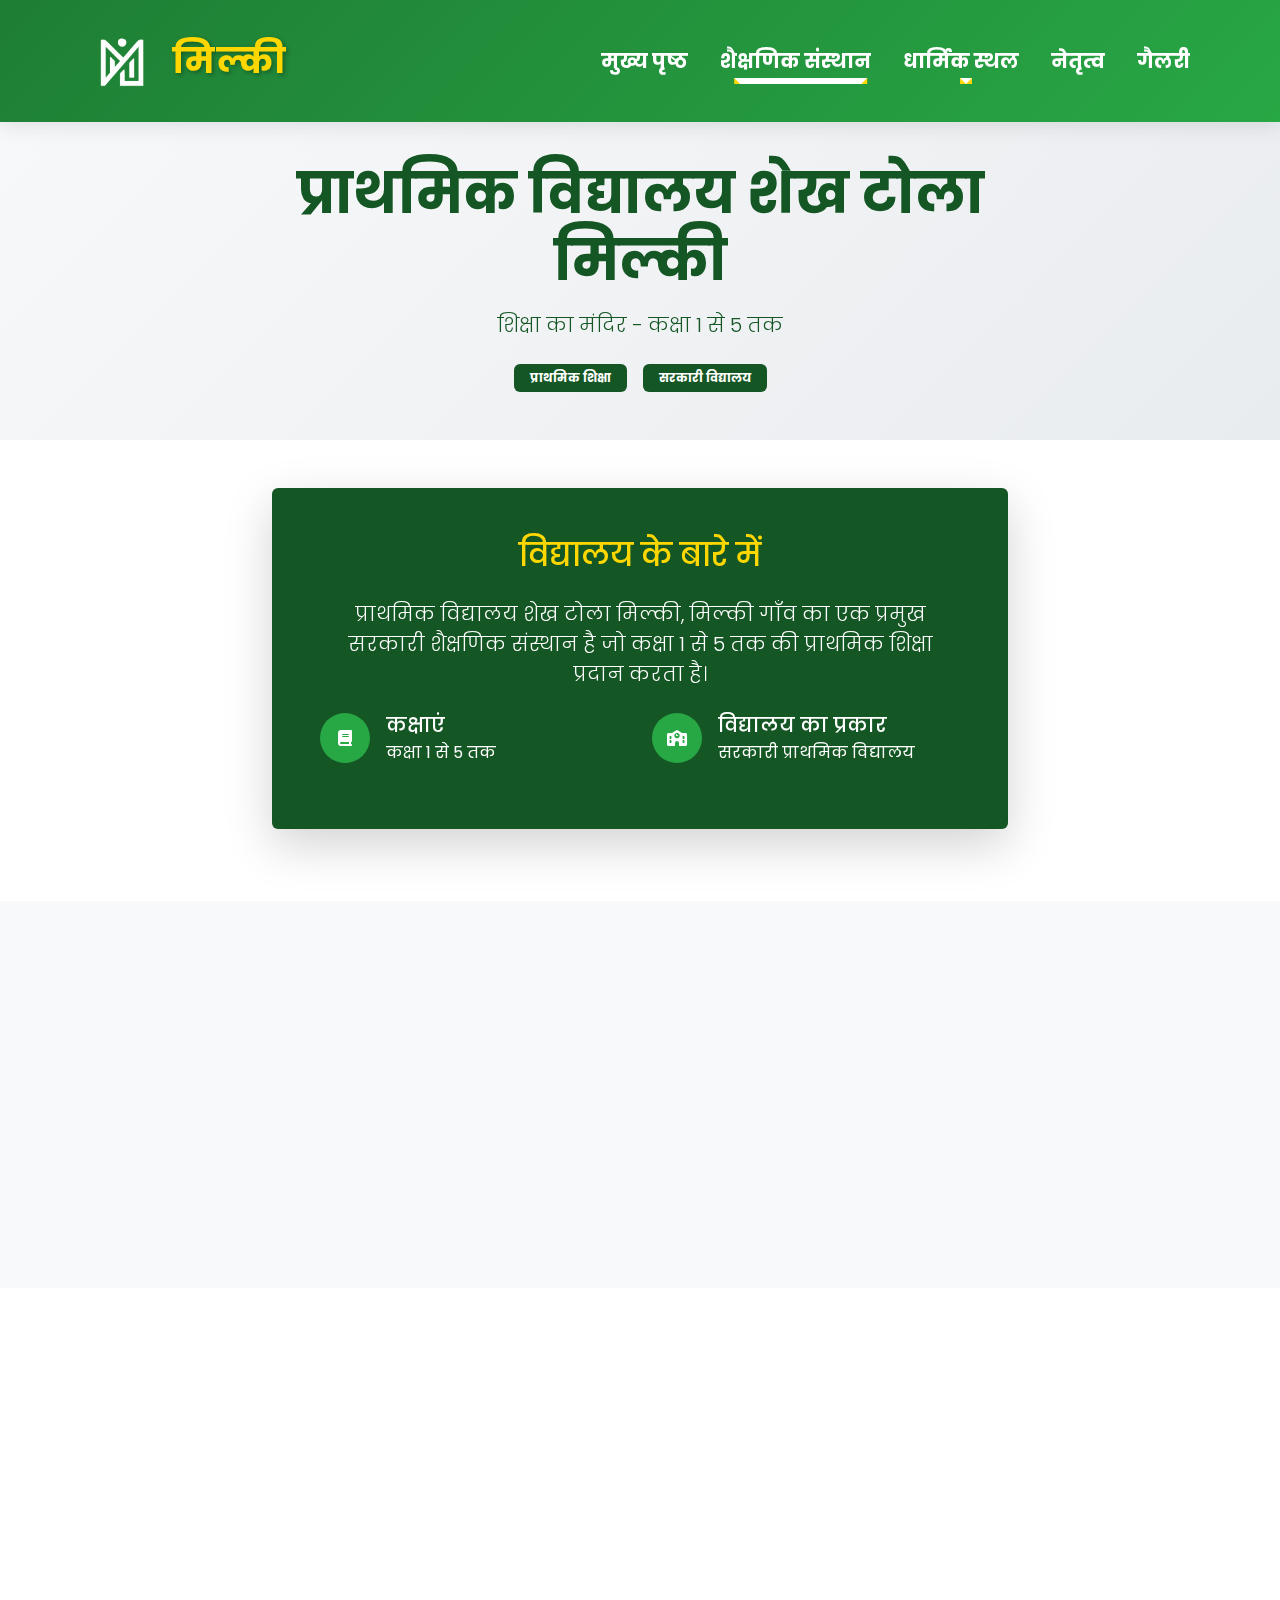
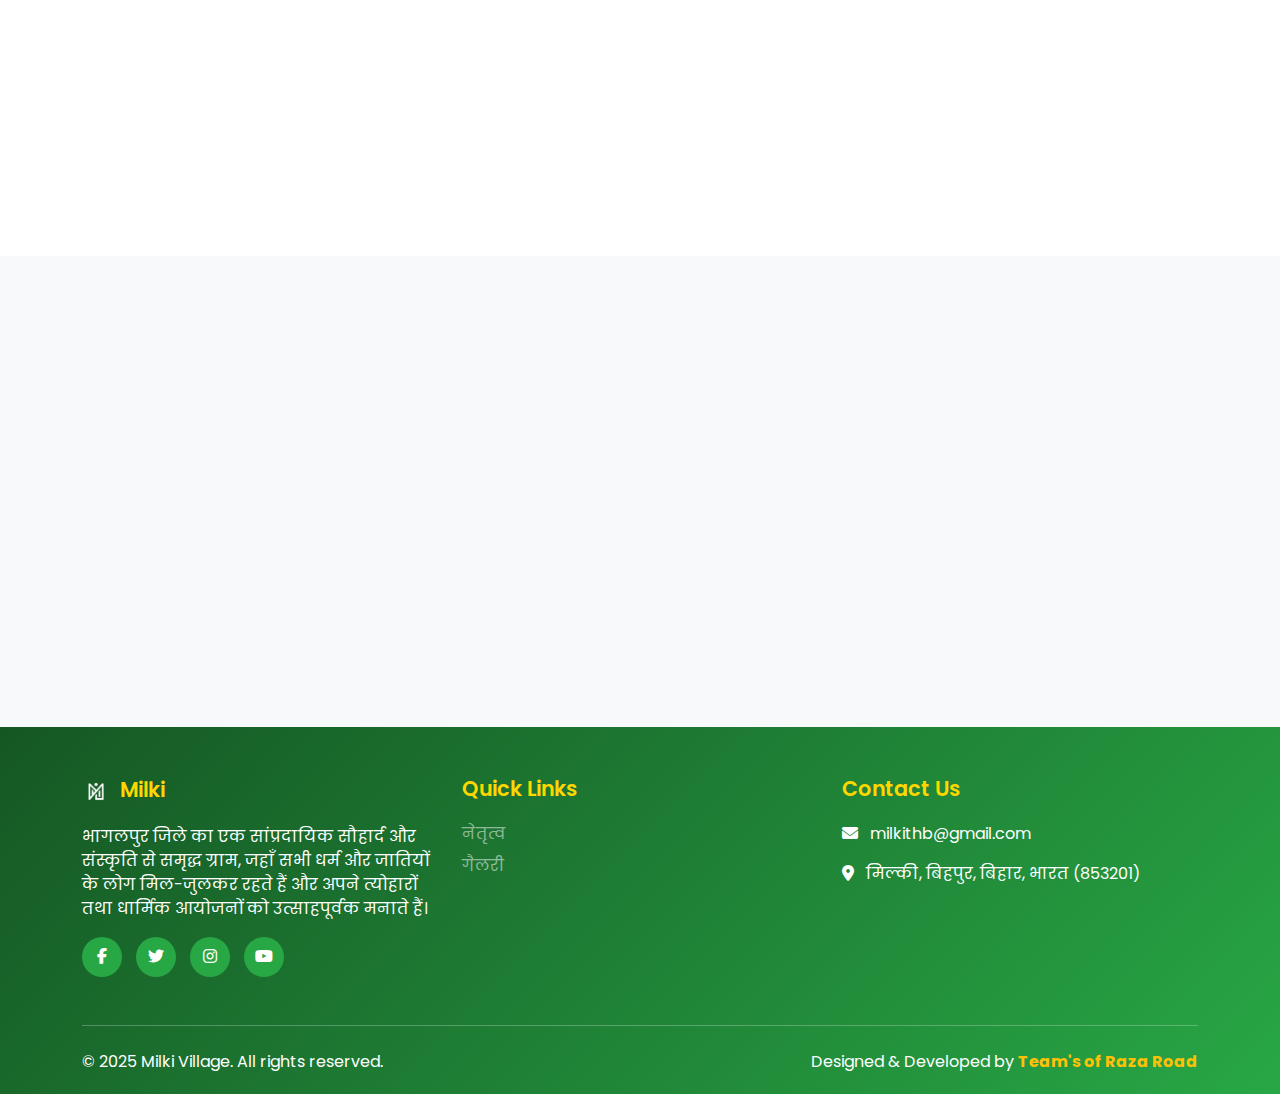
<file: pages/ps-shek-tola-milki.html>
<!DOCTYPE html>
<html lang="en">
<head>
    <meta charset="UTF-8">
    <meta name="viewport" content="width=device-width, initial-scale=1.0">
    <title>P.S. Shek Tola Milki - Milki Village</title>
    <link href="https://cdn.jsdelivr.net/npm/bootstrap@5.3.0/dist/css/bootstrap.min.css" rel="stylesheet">
    <link href="https://unpkg.com/aos@2.3.1/dist/aos.css" rel="stylesheet">
    <link rel="stylesheet" href="https://cdnjs.cloudflare.com/ajax/libs/font-awesome/6.4.0/css/all.min.css">
    <link rel="stylesheet" href="../css/style.css">
</head>
<body>
   <nav class="navbar navbar-expand-lg navbar-dark fixed-top py-3">
        <div class="container">
            <a class="navbar-brand d-flex align-items-center" href="../index.html">
                <img src="../img/logo/White_logo.png" alt="Milki Logo" style="height: 80px; width: 80px; margin-right: 10px;"> मिल्की
            </a>
            <button class="navbar-toggler" type="button" data-bs-toggle="collapse" data-bs-target="#navbarNav">
                <span class="navbar-toggler-icon"></span>
            </button>
            <div class="collapse navbar-collapse" id="navbarNav">
                <ul class="navbar-nav ms-auto gap-3 fs-5 fw-bold">
                    <li class="nav-item">
                        <a class="nav-link" href="../index.html">मुख्य पृष्ठ</a>
                    </li>
                    <li class="nav-item dropdown">
                        <a class="nav-link dropdown-toggle active" href="#" id="institutionDropdown" role="button" data-bs-toggle="dropdown">
                            शैक्षणिक संस्थान
                        </a>
                        <ul class="dropdown-menu">
                            <li><a class="dropdown-item" href="madarsha-islamia-mangan-shah.html">मदरसा इस्लामिया मंगन शाह रहमतुल्लाह अलैह</a></li>
                            <li><a class="dropdown-item" href="middle-school-milki.html">राजकीयकृत मध्य विद्यालय मिल्की मिराचक</a></li>
                            <li><a class="dropdown-item" href="high-school-milki-mirachak.html">उच्च माध्यमिक विद्यायल मिल्की मिराचक</a></li>
                            <li><a class="dropdown-item" href="kasturba-vidyalaya-milki.html">कस्तूरबा गांधी बालिका विद्यालय मिल्की</a></li>
                            <li><a class="dropdown-item" href="ps-milki.html">प्राथमिक विद्यालय मिल्की</a></li>
                            <li><a class="dropdown-item" href="ps-maktab-milki.html">प्राथमिक विद्यालय मक़तब मिल्की</a></li>
                            <li><a class="dropdown-item active" href="ps-shek-tola-milki.html">प्राथमिक विद्यालय शेख टोला मिल्की</a></li>
                        </ul>
                    </li>
                    <li class="nav-item dropdown">
                        <a class="nav-link dropdown-toggle" href="#" id="religiousDropdown" role="button" data-bs-toggle="dropdown">
                           धार्मिक स्थल
                        </a>
                        <ul class="dropdown-menu">
                            <li><a class="dropdown-item" href="raza-jama-masjid-milki.html">रज़ा जामा मस्जिद मिल्की</a></li>
                            <li><a class="dropdown-item" href="hazrat-mangan-shah-milki.html">हज़रत दाता मंगन शाह रहमतुल्लाह अलैह</a></li>
                            <li><a class="dropdown-item" href="masjide-ansar.html">मस्जिदे अंसार</a></li>
                            <li><a class="dropdown-item" href="hazrat-akbar-shah.html">हज़रत अकबर शाह रहमतुल्लाह अलैह</a></li>
                        </ul>
                    </li>
                    <li class="nav-item">
                        <a class="nav-link" href="leadership.html">नेतृत्व</a>
                    </li>
                    <!-- <li class="nav-item">
                        <a class="nav-link" href="committee.html">समिति</a>
                    </li> -->
                    <li class="nav-item">
                        <a class="nav-link" href="gallery.html">गैलरी</a>
                    </li>
                </ul>
            </div>
        </div>
    </nav>

   <!-- Hero Section -->
    <section class="py-5" style="background: linear-gradient(135deg, #f8f9fa 0%, #e9ecef 100%); color: #155724; padding-top: 10rem !important;">
        <div class="container">
            <div class="row align-items-center">
                <div class="col-lg-8 mx-auto text-center">
                    <h1 class="display-4 fw-bold mb-3" data-aos="fade-up">प्राथमिक विद्यालय शेख टोला मिल्की</h1>
                    <p class="lead mb-4" data-aos="fade-up" data-aos-delay="100">शिक्षा का मंदिर - कक्षा 1 से 5 तक</p>
                    <div class="d-flex justify-content-center gap-3" data-aos="fade-up" data-aos-delay="200">
                        <span class="badge px-3 py-2" style="background-color: #155724; color: #fff;">प्राथमिक शिक्षा</span>
                        <span class="badge px-3 py-2" style="background-color: #155724; color: #fff;">सरकारी विद्यालय</span>
                    </div>
                </div>
            </div>
        </div>
    </section>

    <!-- School Info Section -->
    <section class="py-5">
        <div class="container">
            <div class="row">
                <div class="col-lg-8 mx-auto">
                    <div class="card shadow-lg border-0 mb-4" data-aos="fade-up" style="background-color: #155724; color: #fff;">
                        <div class="card-body p-5">
                            <h2 class="text-center mb-4" style="color: #ffd700;">विद्यालय के बारे में</h2>
                            <p class="lead text-center mb-4">प्राथमिक विद्यालय शेख टोला मिल्की, मिल्की गाँव का एक प्रमुख सरकारी शैक्षणिक संस्थान है जो कक्षा 1 से 5 तक की प्राथमिक शिक्षा प्रदान करता है।</p>
                            
                            <div class="row mt-4">
                                <div class="col-md-6 mb-3">
                                    <div class="d-flex align-items-start">
                                        <div class="flex-shrink-0">
                                            <div class="text-white rounded-circle d-flex align-items-center justify-content-center" style="width: 50px; height: 50px; background-color: #28a745;">
                                                <i class="fas fa-book"></i>
                                            </div>
                                        </div>
                                        <div class="flex-grow-1 ms-3">
                                            <h5 class="mb-1">कक्षाएं</h5>
                                            <p class="mb-0">कक्षा 1 से 5 तक</p>
                                        </div>
                                    </div>
                                </div>
                                <div class="col-md-6 mb-3">
                                    <div class="d-flex align-items-start">
                                        <div class="flex-shrink-0">
                                            <div class="text-white rounded-circle d-flex align-items-center justify-content-center" style="width: 50px; height: 50px; background-color: #28a745;">
                                                <i class="fas fa-school"></i>
                                            </div>
                                        </div>
                                        <div class="flex-grow-1 ms-3">
                                            <h5 class="mb-1">विद्यालय का प्रकार</h5>
                                            <p class="text-muted mb-0" style="color: #fff !important;">सरकारी प्राथमिक विद्यालय</p>
                                        </div>
                                    </div>
                                </div>
                            </div>
                        </div>
                    </div>
                </div>
            </div>
        </div>
    </section>

    <!-- Location Section -->
    <section class="py-5 bg-light">
        <div class="container">
            <div class="row">
                <div class="col-lg-8 mx-auto">
                    <h2 class="text-center mb-5" style="color: #155724;" data-aos="fade-up">विद्यालय की स्थिति</h2>
                    
                    <div class="card shadow border-0 mb-4" data-aos="fade-up" data-aos-delay="100" style="background-color: #155724; color: #fff;">
                        <div class="card-body p-4">
                            <div class="row align-items-center">
                                <div class="col-md-2 text-center mb-3 mb-md-0">
                                    <i class="fas fa-map-marker-alt fa-3x" style="color: #ffd700;"></i>
                                </div>
                                <div class="col-md-10">
                                    <h4 class="mb-3">विद्यालय का पता</h4>
                                    <p class="mb-2"><strong>स्थान:</strong> शेख टोला मिल्की</p>
                                    <p class="mb-2"><strong>पास में:</strong> पंचायत भवन के पास</p>
                                    <p class="mb-0"><strong>पूरा पता:</strong> मिल्की, बिहपुर, भागलपुर, बिहार - 853201</p>
                                </div>
                            </div>
                        </div>
                    </div>

                   
                </div>
            </div>
        </div>
    </section>

    <!-- Facilities Section -->
    <section class="py-5">
        <div class="container">
            <div class="row">
                <div class="col-lg-10 mx-auto">
                    <h2 class="text-center mb-5" style="color: #155724;" data-aos="fade-up">विद्यालय की सुविधाएं</h2>
                    
                    <div class="row g-4">
                        <div class="col-md-4" data-aos="fade-up" data-aos-delay="100">
                            <div class="card h-100 border-0 shadow-sm text-center p-4" style="background-color: #155724; color: #fff;">
                                <div class="mb-3">
                                    <i class="fas fa-chalkboard-teacher fa-3x" style="color: #ffd700;"></i>
                                </div>
                                <h5 class="card-title">अनुभवी शिक्षक</h5>
                                <p class="card-text">योग्य और अनुभवी शिक्षकों द्वारा गुणवत्तापूर्ण शिक्षा</p>
                            </div>
                        </div>
                        
                        <div class="col-md-4" data-aos="fade-up" data-aos-delay="200">
                            <div class="card h-100 border-0 shadow-sm text-center p-4" style="background-color: #155724; color: #fff;">
                                <div class="mb-3">
                                    <i class="fas fa-users fa-3x" style="color: #ffd700;"></i>
                                </div>
                                <h5 class="card-title">छोटे कक्षा समूह</h5>
                                <p class="card-text">प्रत्येक बच्चे पर व्यक्तिगत ध्यान</p>
                            </div>
                        </div>
                        
                        <div class="col-md-4" data-aos="fade-up" data-aos-delay="400">
                            <div class="card h-100 border-0 shadow-sm text-center p-4" style="background-color: #155724; color: #fff;">
                                <div class="mb-3">
                                    <i class="fas fa-utensils fa-3x" style="color: #ffd700;"></i>
                                </div>
                                <h5 class="card-title">मध्याह्न भोजन</h5>
                                <p class="card-text">सभी छात्रों के लिए पौष्टिक भोजन की व्यवस्था</p>
                            </div>
                        </div>
                        
                        <div class="col-md-4" data-aos="fade-up" data-aos-delay="600">
                            <div class="card h-100 border-0 shadow-sm text-center p-4" style="background-color: #155724; color: #fff;">
                                <div class="mb-3">
                                    <i class="fas fa-pencil-alt fa-3x" style="color: #ffd700;"></i>
                                </div>
                                <h5 class="card-title">निःशुल्क शिक्षा</h5>
                                <p class="card-text">सरकारी विद्यालय में मुफ्त शिक्षा</p>
                            </div>
                        </div>
                    </div>
                </div>
            </div>
        </div>
    </section>

    <!-- Education Quality Section -->
    <section class="py-5 bg-light">
        <div class="container">
            <div class="row">
                <div class="col-lg-8 mx-auto">
                    <div class="card shadow border-0" data-aos="fade-up" style="background-color: #155724; color: #fff;">
                        <div class="card-body p-5">
                            <h2 class="text-center mb-4" style="color: #ffd700;">शैक्षणिक विशेषताएं</h2>
                            <div class="row mt-4">
                                <div class="col-md-6 mb-4">
                                    <h5><i class="fas fa-check-circle me-2" style="color: #28a745;"></i>नियमित कक्षाएं</h5>
                                    <p>सोमवार से गुरुवार तथा शनिवार तक नियमित कक्षाएं, शुक्रवार को अवकाश।</p>
                                </div>
                                <div class="col-md-6 mb-4">
                                    <h5><i class="fas fa-check-circle me-2" style="color: #28a745;"></i>पाठ्यक्रम</h5>
                                    <p>बिहार राज्य शिक्षा बोर्ड का पाठ्यक्रम</p>
                                </div>
                                <div class="col-md-6 mb-4">
                                    <h5><i class="fas fa-check-circle me-2" style="color: #28a745;"></i>परीक्षा प्रणाली</h5>
                                    <p>नियमित मासिक और वार्षिक परीक्षाएं</p>
                                </div>
                                <div class="col-md-6 mb-4">
                                    <h5><i class="fas fa-check-circle me-2" style="color: #28a745;"></i>अभिभावक बैठक</h5>
                                    <p>नियमित रूप से अभिभावकों के साथ बैठक</p>
                                </div>
                            </div>
                        </div>
                    </div>
                </div>
            </div>
        </div>
    </section>

      <footer>
        <div class="container">
            <div class="row">
                <div class="col-md-4 mb-4"> 
                    <h5 class="footer-title d-flex align-items-center"> 
                        <img src="../img/logo/White_logo.png" alt="Milki Logo" style="height: 28px; width: 28px; margin-right: 10px;">Milki
                    </h5> 
                    <p>भागलपुर जिले का एक सांप्रदायिक सौहार्द और संस्कृति से समृद्ध ग्राम, जहाँ सभी धर्म और जातियों के लोग मिल-जुलकर रहते हैं और अपने त्योहारों तथा धार्मिक आयोजनों को उत्साहपूर्वक मनाते हैं।</p>
                    <div class="social-links mt-3">
                        <a href="#"><i class="fab fa-facebook-f"></i></a>
                        <a href="#"><i class="fab fa-twitter"></i></a>
                        <a href="#"><i class="fab fa-instagram"></i></a>
                        <a href="#"><i class="fab fa-youtube"></i></a>
                    </div>
                </div>
                
                <div class="col-md-4 mb-4">
                    <h5 class="footer-title">Quick Links</h5>
                    <ul class="list-unstyled">
                        <li class="mb-2"><a href="pages/leadership.html" class="text-white-50 text-decoration-none">नेतृत्व</a></li>
                        <li class="mb-2"><a href="pages/gallery.html" class="text-white-50 text-decoration-none">गैलरी</a></li>
                    </ul>
                </div>
                
                <div class="col-md-4 mb-4">
                    <h5 class="footer-title">Contact Us</h5>
                    <p><i class="fas fa-envelope me-2"></i> milkithb@gmail.com</p>
                    <p><i class="fas fa-map-marker-alt me-2"></i> मिल्की, बिहपुर, बिहार, भारत (853201)</p>
                </div>
            </div>
            
            <hr class="bg-white-50 my-4">
            
            <div class="row">
                <div class="col-md-6 text-center text-md-start">
                    <p class="mb-0">&copy; 2025 Milki Village. All rights reserved.</p>
                </div>
                <div class="col-md-6 text-center text-md-end">
                    <p class="mb-0">Designed & Developed by <span class="text-warning fw-bold">Team's of Raza Road</span></p>
                </div>
            </div>
        </div>
    </footer>

    <script src="https://cdn.jsdelivr.net/npm/bootstrap@5.3.0/dist/js/bootstrap.bundle.min.js"></script>
    <script src="https://unpkg.com/aos@2.3.1/dist/aos.js"></script>
    <script src="../js/script.js"></script>
</body>
</html>
</file>
<file: css/style.css>
@import url('https://fonts.googleapis.com/css2?family=Poppins:wght@300;400;600;700&display=swap');

        * {
            margin: 0;
            padding: 0;
            box-sizing: border-box;
        }

        body {
            font-family: 'Poppins', sans-serif;
            color: #333;
            overflow-x: hidden;
        }

        /* Navbar Styles */
        .navbar {
            background: linear-gradient(135deg, #1e7e34 0%, #28a745 100%) !important;
            box-shadow: 0 4px 20px rgba(0,0,0,0.1);
            transition: all 0.3s ease;
        }

        .navbar.scrolled {
            background: linear-gradient(135deg, #155724 0%, #1e7e34 100%) !important;
            box-shadow: 0 6px 30px rgba(0,0,0,0.2);
        }

        .navbar-brand {
            font-weight: 700;
            color: #ffd700 !important;
            font-size: 2.2rem;
            text-shadow: 2px 2px 4px rgba(0,0,0,0.3);
            letter-spacing: 1px;
            transition: transform 0.3s ease;
        }

        .navbar-brand:hover {
            transform: scale(1.05);
        }

        .nav-link {
            color: #fff !important;
            position: relative;
            transition: all 0.3s ease;
        }

        .nav-link::after {
            content: '';
            position: absolute;
            bottom: 0;
            left: 50%;
            width: 0;
            height: 2px;
            background: #ffd700;
            transition: all 0.3s ease;
            transform: translateX(-50%);
        }

        .nav-link:hover::after,
        .nav-link.active::after {
            width: 80%;
        }

        /* Hero Section with Carousel */
        .hero {
            height: 100vh;
            position: relative;
            overflow: hidden;
        }

        .carousel-item {
            height: 100vh;
            position: relative;
        }

        .carousel-item::before {
            content: '';
            position: absolute;
            top: 0;
            left: 0;
            right: 0;
            bottom: 0;
            background: linear-gradient(135deg, rgba(0,0,0,0.6) 0%, rgba(0,100,0,0.4) 100%);
            z-index: 1;
        }

        .carousel-item img {
            filter: brightness(0.8);
        }

        .hero-content {
            position: absolute;
            top: 50%;
            left: 50%;
            transform: translate(-50%, -50%);
            z-index: 10;
            text-align: center;
            width: 90%;
            max-width: 1000px;
        }

        .hero-content h1 {
            font-size: 4rem;
            font-weight: 700;
            color: #fff;
            text-shadow: 3px 3px 6px rgba(0,0,0,0.5);
            margin-bottom: 1.5rem;
            animation: fadeInUp 1s ease;
        }

        .hero-content p {
            font-size: 1.5rem;
            color: #ffd700;
            text-shadow: 2px 2px 4px rgba(0,0,0,0.5);
            margin-bottom: 2rem;
            animation: fadeInUp 1s ease 0.3s both;
        }

        .hero-content .btn-explore {
            background: linear-gradient(135deg, #ffd700 0%, #ffed4e 100%);
            color: #1e7e34;
            padding: 15px 40px;
            font-size: 1.2rem;
            font-weight: 600;
            border: none;
            border-radius: 50px;
            box-shadow: 0 8px 20px rgba(255,215,0,0.3);
            transition: all 0.3s ease;
            animation: fadeInUp 1s ease 0.6s both;
        }

        .hero-content .btn-explore:hover {
            transform: translateY(-5px);
            box-shadow: 0 12px 30px rgba(255,215,0,0.5);
        }

        @keyframes fadeInUp {
            from {
                opacity: 0;
                transform: translateY(30px);
            }
            to {
                opacity: 1;
                transform: translateY(0);
            }
        }

        /* Carousel Caption Unique Content */
        .carousel-caption-custom {
            position: absolute;
            bottom: 100px;
            left: 50%;
            transform: translateX(-50%);
            z-index: 10;
            text-align: center;
            width: 80%;
        }

        /* Statistics Section */
        .stats-section {
            background: linear-gradient(135deg, #155724 0%, #28a745 100%) !important;
            padding: 60px 0;
            color: white;
        }

        .stat-item {
            text-align: center;
            padding: 20px;
        }

        .stat-item i {
            font-size: 3rem;
            margin-bottom: 15px;
            color: #ffd700;
        }

        .stat-number {
            font-size: 3rem;
            font-weight: 700;
            display: block;
            margin-bottom: 10px;
        }

        .stat-label {
            font-size: 1.1rem;
            opacity: 0.9;
        }

        /* About Section */
        .about {
            padding: 100px 0;
            background: linear-gradient(to bottom, #f8f9fa 0%, #ffffff 100%);
        }

        .about h2 {
            font-size: 3rem;
            font-weight: 700;
            color: #1e7e34;
            margin-bottom: 30px;
            position: relative;
            display: inline-block;
        }

        .about h2::after {
            content: '';
            position: absolute;
            bottom: -10px;
            left: 50%;
            transform: translateX(-50%);
            width: 100px;
            height: 4px;
            background: linear-gradient(90deg, #ffd700, #28a745);
            border-radius: 2px;
        }

        .about-content {
            font-size: 1.1rem;
            line-height: 1.8;
            color: #1e7e34;
        }

        /* Features Section */
        .features {
            padding: 100px 0;
            background: white;
        }

      

        .feature-card {
            background:  linear-gradient(135deg, #1e7e34 0%, #28a745 100%);
            border-radius: 20px;
            padding: 40px 30px;
            text-align: center;
            transition: all 0.4s ease;
            border: 2px solid transparent;
            height: 100%;
        }

        .feature-card:hover {
            transform: translateY(-10px);
            box-shadow: 0 20px 40px rgba(0,0,0,0.1);
            border-color: #28a745;
        }

        .feature-icon {
            width: 80px;
            height: 80px;
            background: linear-gradient(135deg, #28a745 0%, #20c997 100%);
            border-radius: 50%;
            display: flex;
            align-items: center;
            justify-content: center;
            margin: 0 auto 25px;
            color: white;
            font-size: 2rem;
        }

        .feature-card h3 {
            font-size: 1.5rem;
            font-weight: 600;
            color: #ffffff;
            margin-bottom: 15px;
        }

        .feature-card p {
            color: #fff;
            line-height: 1.6;
        }

        /* CTA Section */

      

        .cta-section {
            background: white;
            padding: 80px 0;
            color: linear-gradient(135deg, #1e7e34 0%, #28a745 100%);
            position: relative;
            overflow: hidden;
        }

        .cta-section::before {
            content: '';
            position: absolute;
            top: -50%;
            right: -50%;
            width: 100%;
            height: 100%;
            background: radial-gradient(circle, rgba(255,255,255,0.1) 0%, transparent 70%);
        }

        .cta-section h2 {
            font-size: 2.5rem;
            font-weight: 700;
            margin-bottom: 20px;
        }

        .cta-section p {
            font-size: 1.2rem;
            margin-bottom: 30px;
            opacity: 0.9;
        }

        .btn-cta {
            background: white;
            color: #28a745;
            padding: 15px 40px;
            font-size: 1.1rem;
            font-weight: 600;
            border: none;
            border-radius: 50px;
            transition: all 0.3s ease;
        }

        .btn-cta:hover {
            transform: scale(1.05);
            box-shadow: 0 10px 30px rgba(255,255,255,0.3);
        }

        /* Footer */
        footer {
            background: linear-gradient(135deg, #155724 0%, #28a745 100%) !important;
            color: white;
            padding: 50px 0 20px;
        }

        .footer-title {
            color: #ffd700;
            font-size: 1.3rem;
            font-weight: 600;
            margin-bottom: 20px;
        }

        .social-links a {
            display: inline-block;
            width: 40px;
            height: 40px;
            background: #28a745;
            color: white;
            border-radius: 50%;
            text-align: center;
            line-height: 40px;
            margin-right: 10px;
            transition: all 0.3s ease;
        }

        .social-links a:hover {
            background: #ffd700;
            color: #1e7e34;
            transform: translateY(-5px);
        }

        /* Gallery Styles */
        .gallery-grid {
            display: grid;
            grid-template-columns: repeat(auto-fill, minmax(300px, 1fr));
            gap: 20px;
            justify-items: center;
        }

        .gallery-item img {
            width: 300px;
            height: 200px;
            object-fit: cover;
            border-radius: 10px;
            transition: transform 0.3s ease;
            cursor: pointer;
        }

        .gallery-item img:hover {
            transform: scale(1.05);
        }

        /* Lightbox Styles */
        .lightbox {
            display: none;
            position: fixed;
            z-index: 1000;
            left: 0;
            top: 0;
            width: 100%;
            height: 100%;
            background-color: rgba(0, 0, 0, 0.9);
            justify-content: center;
            align-items: center;
        }

        .lightbox img {
            max-width: 90%;
            max-height: 90%;
            object-fit: contain;
        }

        .lightbox .close {
            position: absolute;
            top: 20px;
            right: 35px;
            color: #fff;
            font-size: 40px;
            font-weight: bold;
            cursor: pointer;
        }

        .lightbox .close:hover,
        .lightbox .close:focus {
            color: #bbb;
        }

        .lightbox .prev,
        .lightbox .next {
            position: absolute;
            top: 50%;
            transform: translateY(-50%);
            color: #fff;
            font-size: 40px;
            font-weight: bold;
            cursor: pointer;
            user-select: none;
            padding: 16px;
            transition: 0.6s ease;
        }

        .lightbox .prev {
            left: 0;
        }

        .lightbox .next {
            right: 0;
        }

        .lightbox .prev:hover,
        .lightbox .next:hover {
            color: #bbb;
        }

        /* Responsive */
        @media (max-width: 768px) {
            .hero-content h1 {
                font-size: 2.5rem;
            }
            .hero-content p {
                font-size: 1.2rem;
            }
            .about h2 {
                font-size: 2rem;
            }
            .stat-number {
                font-size: 2rem;
            }
            .gallery-grid {
                grid-template-columns: repeat(auto-fill, minmax(250px, 1fr));
            }
            .gallery-item img {
                width: 250px;
                height: 150px;
            }
        }

/* --- Styles for madarsha-islamia-mangan-shah.html --- */

.hero-section-inner {
    padding: 140px 0 80px;
    color: #fff;
    margin-top: 0;
}

.urdu-text-inner {
    font-size: 2rem;
    color: #ffd700;
    font-family: 'Noto Nastaliq Urdu', serif;
    direction: rtl;
}

.content-section-inner {
    padding: 40px 0;
}

.section-title-inner {
    color: #1e7e34;
    font-weight: 700;
    margin-bottom: 40px;
    position: relative;
    padding-bottom: 15px;
}

.section-title-inner::after {
    content: '';
    position: absolute;
    bottom: 0;
    left: 50%;
    transform: translateX(-50%);
    width: 80px;
    height: 4px;
    background: linear-gradient(90deg, #ffd700, #28a745);
    border-radius: 2px;
}

.info-box-inner {
    background-color: #e8f5e9; /* Light green */
    color: #1e7e34;
    border-left: 5px solid #28a745;
    padding: 25px;
    border-radius: 8px;
    margin: 40px 0;
}

.info-box-inner h3 {
    color: #155724;
    font-weight: 600;
}

.highlight-text {
    color: #155724;
    font-weight: 600;
}

.feature-card-inner {
    background: #fff;
    color: #1e7e34;
    border-radius: 15px;
    padding: 30px;
    box-shadow: 0 5px 20px rgba(0,0,0,0.08);
    transition: transform 0.3s ease, box-shadow 0.3s ease;
    height: 100%;
    text-align: center;
    border: 1px solid #e0e0e0;
}

.feature-card-inner:hover {
    transform: translateY(-8px);
    box-shadow: 0 10px 30px rgba(30, 126, 52, 0.15);
}

.feature-icon-inner {
    font-size: 2.5rem;
    color: #fff;
    background: linear-gradient(135deg, #1e7e34 0%, #28a745 100%);
    width: 70px;
    height: 70px;
    border-radius: 50%;
    display: flex;
    align-items: center;
    justify-content: center;
    margin: 0 auto 20px;
}

.feature-card-inner h4 {
    font-weight: 600;
    margin-bottom: 15px;
}

.bg-light-green {
    background-color: #f1f8f2;
    border-radius: 15px;
}

.program-card {
    background-color: #1e7e34;
    color: #fff;
    border: 0;
    box-shadow: 0 4px 15px rgba(0,0,0,0.07);
    border-radius: 10px;
    transition: all 0.3s ease;
}

.program-card .card-title {
    color: #ffd700;
}

.program-card:hover {
    transform: translateY(-5px);
    background-color: #28a745;
    box-shadow: 0 8px 25px rgba(0, 0, 0, 0.15);
}

.program-icon {
    font-size: 3rem;
    color: #fff;
}

.facilities-section {
    background: #fff;
}

.facilities-list {
    font-size: 1.1rem;
    max-width: 900px; /* Increased max-width for the row */
    margin: 0 auto; /* Center the row */
}

.facility-item {
    margin-bottom: 1rem;
    padding: 0.5rem 1rem;
}

.card-text {
    color: #fff;
    text-align: center;
}

/* --- Styles for Committee Members Section --- */
.committee-section-inner {
    padding: 60px 0;
    background-color: #f1f8f2; /* Light green background */
}

.committee-grid-inner {
    display: grid;
    grid-template-columns: repeat(auto-fill, minmax(280px, 1fr));
    gap: 30px;
    margin-top: 40px;
}

.committee-card-member {
    background: linear-gradient(135deg, #1e7e34 0%, #28a745 100%);
    border-radius: 15px;
    padding: 30px;
    text-align: center;
    box-shadow: 0 8px 25px rgba(30, 126, 52, 0.2);
    transition: all 0.3s ease;
    border: 2px solid transparent;
    height: 100%;
}

.committee-card-inner:hover {
    transform: translateY(-8px);
    box-shadow: 0 10px 30px rgba(30, 126, 52, 0.15);
}

.committee-img-member {
    width: 150px;
    height: 150px;
    border-radius: 50%;
    margin: 0 auto 20px;
    overflow: hidden;
    box-shadow: 0 5px 15px rgba(0,0,0,0.2);
    border: 4px solid #ffd700;
}

.committee-img-member img {
    width: 100%;
    height: 100%;
    object-fit: cover;
}
</file>
